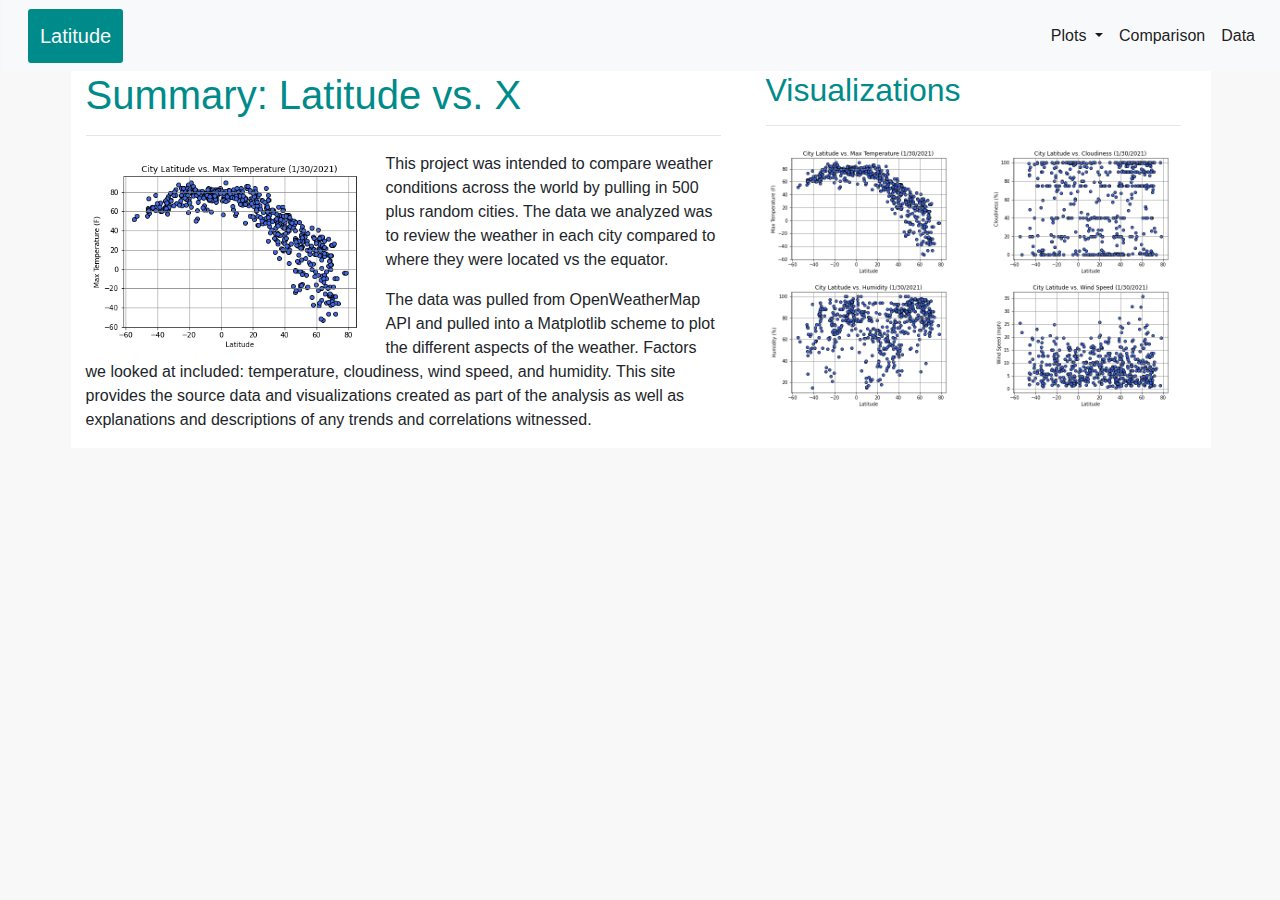
<file: index.html>
<!DOCTYPE html>
<html lang="en-us">

    <head>

        <meta charset="UTF-8">
        <title>Weather</title>
      
        <!-- Bring in our bootstrap stylesheet -->
        <link rel="stylesheet" href="https://stackpath.bootstrapcdn.com/bootstrap/4.3.1/css/bootstrap.min.css" integrity="sha384-ggOyR0iXCbMQv3Xipma34MD+dH/1fQ784/j6cY/iJTQUOhcWr7x9JvoRxT2MZw1T" crossorigin="anonymous">
      
        <link rel="stylesheet" href="style.css">
    </head>

    <body>

      <nav class="navbar navbar-expand-lg navbar-light bg-light">
        <ul class="nav nav-pills">
        <a class="navbar-brand" href="index.html">Latitude</a>
        <button class="navbar-toggler" type="button" data-toggle="collapse" data-target="#navbarSupportedContent" aria-controls="navbarSupportedContent" aria-expanded="false" aria-label="Toggle navigation">
          <span class="navbar-toggler-icon"></span>
        </button>
        </ul>
        <div class="collapse navbar-collapse" id="navbarSupportedContent">
          <ul class="navbar-nav ml-auto">
            
            <li class="nav-item dropdown active">
              <a class="nav-link dropdown-toggle" href="#" id="navbarDropdown" role="button" data-toggle="dropdown" aria-haspopup="true" aria-expanded="false">
                Plots
              </a>
              <div class="dropdown-menu" aria-labelledby="navbarDropdown">
                <a class="dropdown-item" href="max_temp.html">Max Temperature</a>
                <a class="dropdown-item" href="humidity.html">Humidity</a>
                <a class="dropdown-item" href="cloudiness.html">Cloudiness</a>
                <a class="dropdown-item" href="windspeed.html">Wind Speed</a>
                <div class="dropdown-divider"></div>
                <a class="dropdown-item" href="comparison.html">Comparison</a>
                <div class="dropdown-divider"></div>
                <a class="dropdown-item" href="data.html">Data</a>
              </div>
            </li>
            <li class="nav-item active">
              <a class="nav-link" href="comparison.html">Comparison <span class="sr-only">(current)</span></a>
            </li>
            <li class="nav-item active">
              <a class="nav-link" href="data.html">Data</a>
            </li>
          </ul>
        </div>
      </nav>

        <!-- Creates the Overall Grid -->
        <div class="container">
          <!-- First Row -->
          <div class="row">

              <!-- First of two columns -->
                  <div class="col-md-7">
                      <h1>Summary: Latitude vs. X</h1>
                      <hr>
                      <img width= "300" src="Resources/Visualizations/Lat_vs_temp.png" align="left"></a>
          
                      <p>This project was intended to compare weather conditions across the world by pulling in 500 plus random cities. The data we analyzed was to review the weather in each city compared to where they were located vs the equator.</p>
                      <p>The data was pulled from OpenWeatherMap API and pulled into a Matplotlib scheme to plot the different aspects of the weather. Factors we looked at included: temperature, cloudiness, wind speed, and humidity. This site provides the source data and visualizations created as part of the analysis as well as explanations and descriptions of any trends and correlations witnessed.</p>
                  </div>      
              
              <!-- Second of two columns -->
              <div class="col-md-5">

                  <!-- Creates the Grid inside the Grid -->
                  <div class="container">
                  <h2>Visualizations</h2>
                  <hr>
                      <!-- First Row Inside Grid -->
                      <div class="row">
                          <!-- First of two columns -->
                          <div class="col-sm-6">
                          <a href="max_temp.html"><img width= "200" src="Resources/Visualizations/Lat_vs_temp.png" alt="Max Temperature"></a>
                          <a href="humidity.html"><img width= "200" src="Resources/Visualizations/Lat_vs_humidity.png" alt="Humidity"></a>
                          </div>
                          <!-- Second of two columns -->
                          <div class="col-sm-6">
                          <a href="cloudiness.html"><img width= "200" src="Resources/Visualizations/Lat_vs_cloudiness.png" alt="Cloudiness"></a>
                          <a href="windspeed.html"><img width= "200" src="Resources/Visualizations/Lat_vs_windspeed.png" alt="Wind Speed"></a>
                          </div>
                      </div>
                  </div>
              </div>
          </div>
      </div>
        
    <script src="https://code.jquery.com/jquery-3.3.1.slim.min.js" integrity="sha384-q8i/X+965DzO0rT7abK41JStQIAqVgRVzpbzo5smXKp4YfRvH+8abtTE1Pi6jizo" crossorigin="anonymous"></script>
    <script src="https://cdnjs.cloudflare.com/ajax/libs/popper.js/1.14.7/umd/popper.min.js" integrity="sha384-UO2eT0CpHqdSJQ6hJty5KVphtPhzWj9WO1clHTMGa3JDZwrnQq4sF86dIHNDz0W1" crossorigin="anonymous"></script>
    <script src="https://stackpath.bootstrapcdn.com/bootstrap/4.3.1/js/bootstrap.min.js" integrity="sha384-JjSmVgyd0p3pXB1rRibZUAYoIIy6OrQ6VrjIEaFf/nJGzIxFDsf4x0xIM+B07jRM" crossorigin="anonymous"></script>
                
                
    </body>
</html>
</file>
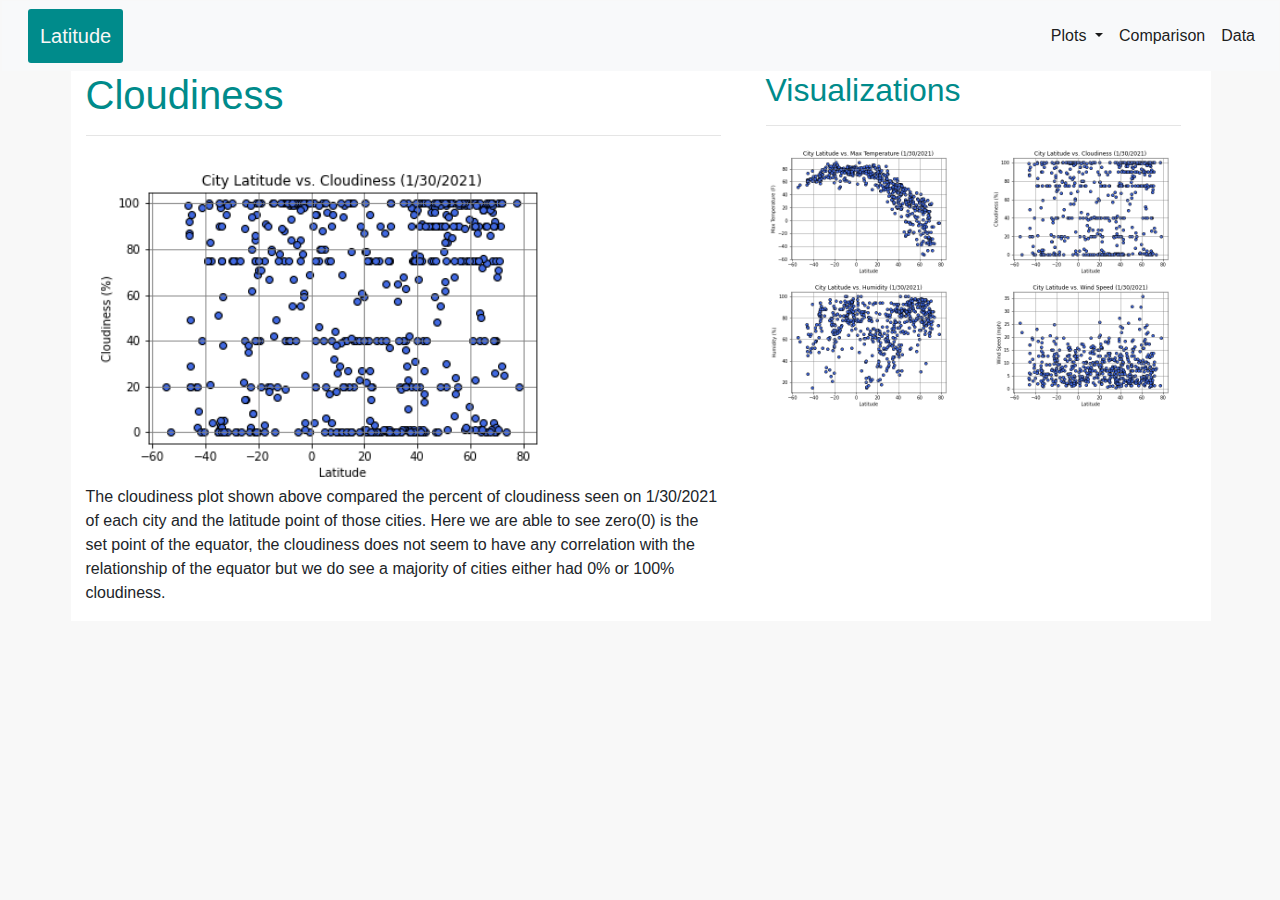
<file: cloudiness.html>
<!DOCTYPE html>
<html lang="en-us">

    <head>

        <meta charset="UTF-8">
        <title>Cloudiness</title>
      
        <!-- Bring in our bootstrap stylesheet -->
        <link rel="stylesheet" href="https://stackpath.bootstrapcdn.com/bootstrap/4.3.1/css/bootstrap.min.css" integrity="sha384-ggOyR0iXCbMQv3Xipma34MD+dH/1fQ784/j6cY/iJTQUOhcWr7x9JvoRxT2MZw1T" crossorigin="anonymous">
      
        <link rel="stylesheet" href="style.css">
    </head>


    <body>

        <nav class="navbar navbar-expand-lg navbar-light bg-light">
            <ul class="nav nav-pills">
            <a class="navbar-brand" href="index.html">Latitude</a>
            <button class="navbar-toggler" type="button" data-toggle="collapse" data-target="#navbarSupportedContent" aria-controls="navbarSupportedContent" aria-expanded="false" aria-label="Toggle navigation">
              <span class="navbar-toggler-icon"></span>
            </button>
            </ul>
            <div class="collapse navbar-collapse" id="navbarSupportedContent">
              <ul class="navbar-nav ml-auto">
                
                <li class="nav-item dropdown active">
                  <a class="nav-link dropdown-toggle" href="#" id="navbarDropdown" role="button" data-toggle="dropdown" aria-haspopup="true" aria-expanded="false">
                    Plots
                  </a>
                  <div class="dropdown-menu" aria-labelledby="navbarDropdown">
                    <a class="dropdown-item" href="max_temp.html">Max Temperature</a>
                    <a class="dropdown-item" href="humidity.html">Humidity</a>
                    <a class="dropdown-item" href="cloudiness.html">Cloudiness</a>
                    <a class="dropdown-item" href="windspeed.html">Wind Speed</a>
                    <div class="dropdown-divider"></div>
                    <a class="dropdown-item" href="comparison.html">Comparison</a>
                    <div class="dropdown-divider"></div>
                    <a class="dropdown-item" href="data.html">Data</a>
                  </div>
                </li>
                <li class="nav-item active">
                  <a class="nav-link" href="comparison.html">Comparison <span class="sr-only">(current)</span></a>
                </li>
                <li class="nav-item active">
                  <a class="nav-link" href="data.html">Data</a>
                </li>
              </ul>
            </div>
          </nav>


        <!-- Creates the Overall Grid -->
        <div class="container">
            <!-- First Row -->
            <div class="row">

                <!-- First of two columns -->
                    <div class="col-md-7">
                        <h1>Cloudiness</h1>
                        <hr>
                        <img width= "500" src="Resources/Visualizations/Lat_vs_cloudiness.png"></a>
            
                        <p>The cloudiness plot shown above compared the percent of cloudiness seen on 1/30/2021 of each city and the latitude point of those cities. Here we are able to see zero(0) is the set point of the equator, the cloudiness does not seem to have any correlation with the relationship of the equator but we do see a majority of cities either had 0% or 100% cloudiness.</p>
                    </div>    
                
                <!-- Second of two columns -->
                <div class="col-md-5">

                    <!-- Creates the Grid inside the Grid -->
                    <div class="container">
                    <h2>Visualizations</h2>
                    <hr>
                        <!-- First Row Inside Grid -->
                        <div class="row">
                            <!-- First of two columns -->
                            <div class="col-sm-6">
                            <a href="max_temp.html"><img width= "200" src="Resources/Visualizations/Lat_vs_temp.png" alt="Max Temperature"></a>
                            <a href="humidity.html"><img width= "200" src="Resources/Visualizations/Lat_vs_humidity.png" alt="Humidity"></a>
                            </div>
                            <!-- Second of two columns -->
                            <div class="col-sm-6">
                            <a href="cloudiness.html"><img width= "200" src="Resources/Visualizations/Lat_vs_cloudiness.png" alt="Cloudiness"></a>
                            <a href="windspeed.html"><img width= "200" src="Resources/Visualizations/Lat_vs_windspeed.png" alt="Wind Speed"></a>
                            </div>
                        </div>
                    </div>
                </div>
            </div>
        </div>
        
    <script src="https://code.jquery.com/jquery-3.3.1.slim.min.js" integrity="sha384-q8i/X+965DzO0rT7abK41JStQIAqVgRVzpbzo5smXKp4YfRvH+8abtTE1Pi6jizo" crossorigin="anonymous"></script>
    <script src="https://cdnjs.cloudflare.com/ajax/libs/popper.js/1.14.7/umd/popper.min.js" integrity="sha384-UO2eT0CpHqdSJQ6hJty5KVphtPhzWj9WO1clHTMGa3JDZwrnQq4sF86dIHNDz0W1" crossorigin="anonymous"></script>
    <script src="https://stackpath.bootstrapcdn.com/bootstrap/4.3.1/js/bootstrap.min.js" integrity="sha384-JjSmVgyd0p3pXB1rRibZUAYoIIy6OrQ6VrjIEaFf/nJGzIxFDsf4x0xIM+B07jRM" crossorigin="anonymous"></script>
        
        
    </body>
</html>
</file>
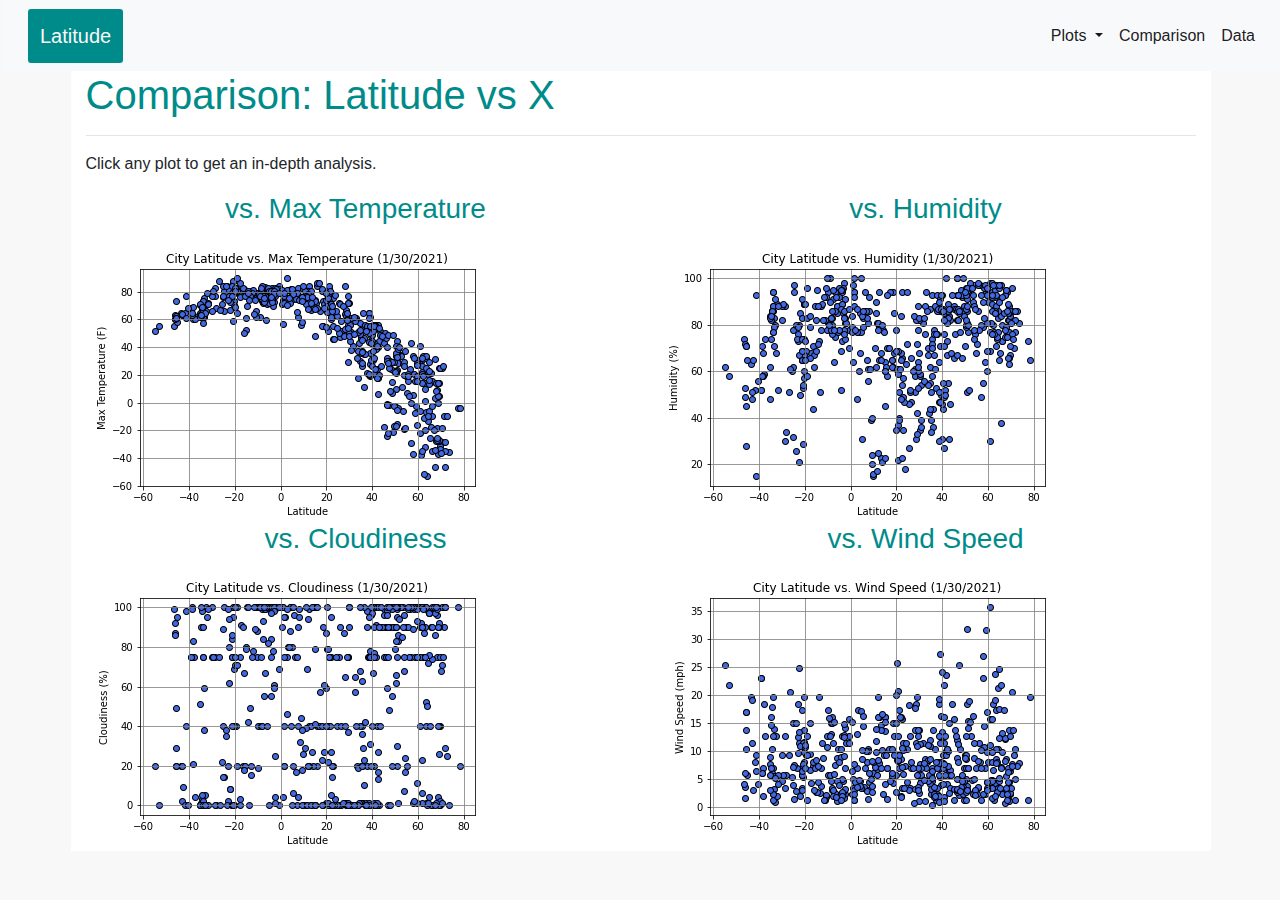
<file: comparison.html>
<!DOCTYPE html>
<html lang="en-us">

    <head>

        <meta charset="UTF-8">
        <title>Weather Comparison</title>
      
        <!-- Bring in our bootstrap stylesheet -->
        <link rel="stylesheet" href="https://stackpath.bootstrapcdn.com/bootstrap/4.3.1/css/bootstrap.min.css" integrity="sha384-ggOyR0iXCbMQv3Xipma34MD+dH/1fQ784/j6cY/iJTQUOhcWr7x9JvoRxT2MZw1T" crossorigin="anonymous">
      
        <link rel="stylesheet" href="style.css">
    </head>


      <body>

        <nav class="navbar navbar-expand-lg navbar-light bg-light">
          <ul class="nav nav-pills">
          <a class="navbar-brand" href="index.html">Latitude</a>
          <button class="navbar-toggler" type="button" data-toggle="collapse" data-target="#navbarSupportedContent" aria-controls="navbarSupportedContent" aria-expanded="false" aria-label="Toggle navigation">
            <span class="navbar-toggler-icon"></span>
          </button>
          </ul>
          <div class="collapse navbar-collapse" id="navbarSupportedContent">
            <ul class="navbar-nav ml-auto">
              
              <li class="nav-item dropdown active">
                <a class="nav-link dropdown-toggle" href="#" id="navbarDropdown" role="button" data-toggle="dropdown" aria-haspopup="true" aria-expanded="false">
                  Plots
                </a>
                <div class="dropdown-menu" aria-labelledby="navbarDropdown">
                  <a class="dropdown-item" href="max_temp.html">Max Temperature</a>
                  <a class="dropdown-item" href="humidity.html">Humidity</a>
                  <a class="dropdown-item" href="cloudiness.html">Cloudiness</a>
                  <a class="dropdown-item" href="windspeed.html">Wind Speed</a>
                  <div class="dropdown-divider"></div>
                  <a class="dropdown-item" href="comparison.html">Comparison</a>
                  <div class="dropdown-divider"></div>
                  <a class="dropdown-item" href="data.html">Data</a>
                </div>
              </li>
              <li class="nav-item active">
                <a class="nav-link" href="comparison.html">Comparison <span class="sr-only">(current)</span></a>
              </li>
              <li class="nav-item active">
                <a class="nav-link" href="data.html">Data</a>
              </li>
            </ul>
          </div>
        </nav>

      

         <!-- Creates the Overall Grid -->
        <div class="container">
            <!-- First Row -->
            <div class="row">
              <div class="col-12">
                <h1>Comparison: Latitude vs X</h1>
                <hr>
        
                <p>Click any plot to get an in-depth analysis.</p>
              </div>
            </div>
            <!-- Second Row -->
            <div class="row">
              <!-- First of two columns -->
              <div class="col-12 col-md-6">
                <h3>vs. Max Temperature</h3>
                <a href="max_temp.html"><img src="Resources/Visualizations/Lat_vs_temp.png" class="img-fluid" alt="Responsive image"></a>
              </div>
              <div class="col-12 col-md-6">
                <h3>vs. Humidity</h3>
                <a href="humidity.html"><img src="Resources/Visualizations/Lat_vs_humidity.png" class="img-fluid" alt="Responsive image"></a>
              </div>
              <div class="col-12 col-md-6">
                <h3>vs. Cloudiness</h3>
                <a href="cloudiness.html"><img src="Resources/Visualizations/Lat_vs_cloudiness.png" class="img-fluid" alt="Responsive image"></a>
              </div>
              <div class="col-12 col-md-6">
                <h3>vs. Wind Speed</h3>
                <a href="windspeed.html"><img src="Resources/Visualizations/Lat_vs_windspeed.png" class="img-fluid" alt="Responsive image"></a>
              </div>
            </div>
        </div>



    <script src="https://code.jquery.com/jquery-3.3.1.slim.min.js" integrity="sha384-q8i/X+965DzO0rT7abK41JStQIAqVgRVzpbzo5smXKp4YfRvH+8abtTE1Pi6jizo" crossorigin="anonymous"></script>
    <script src="https://cdnjs.cloudflare.com/ajax/libs/popper.js/1.14.7/umd/popper.min.js" integrity="sha384-UO2eT0CpHqdSJQ6hJty5KVphtPhzWj9WO1clHTMGa3JDZwrnQq4sF86dIHNDz0W1" crossorigin="anonymous"></script>
    <script src="https://stackpath.bootstrapcdn.com/bootstrap/4.3.1/js/bootstrap.min.js" integrity="sha384-JjSmVgyd0p3pXB1rRibZUAYoIIy6OrQ6VrjIEaFf/nJGzIxFDsf4x0xIM+B07jRM" crossorigin="anonymous"></script>


      </body>
</html>
</file>
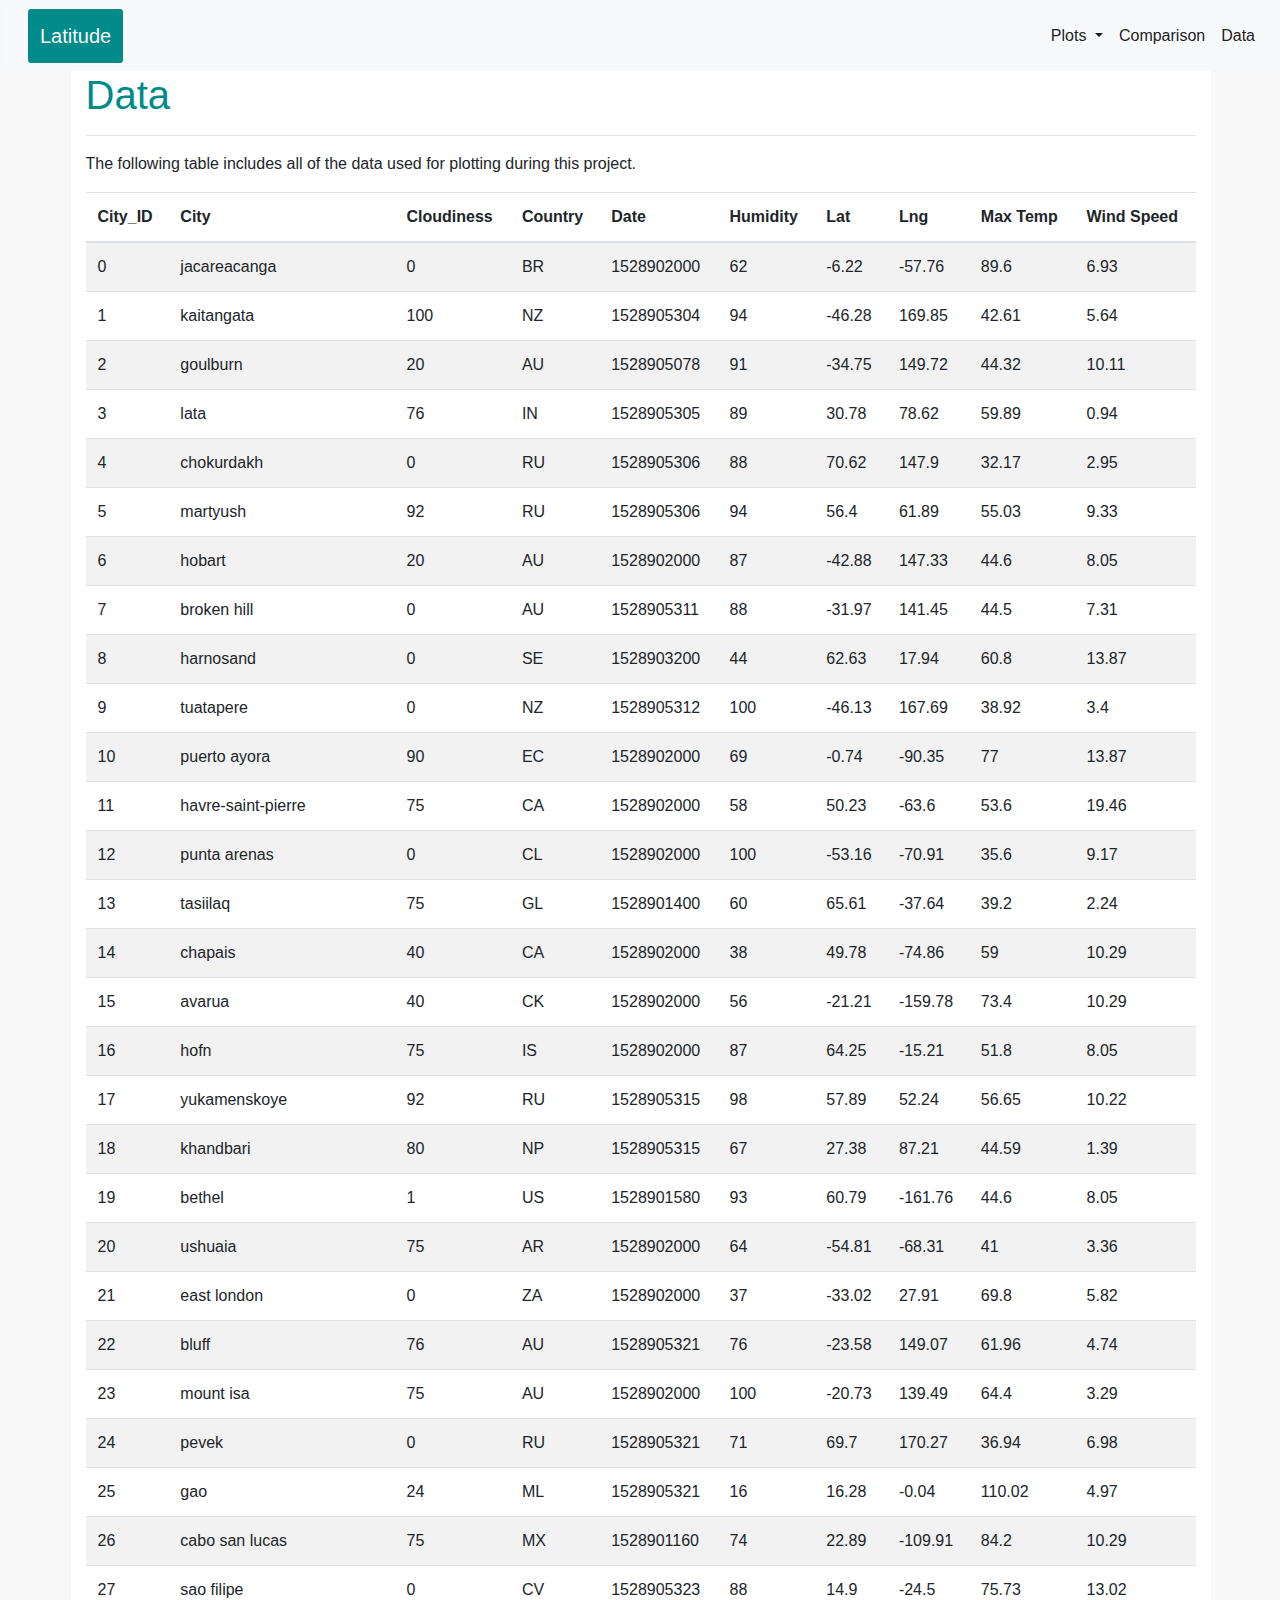
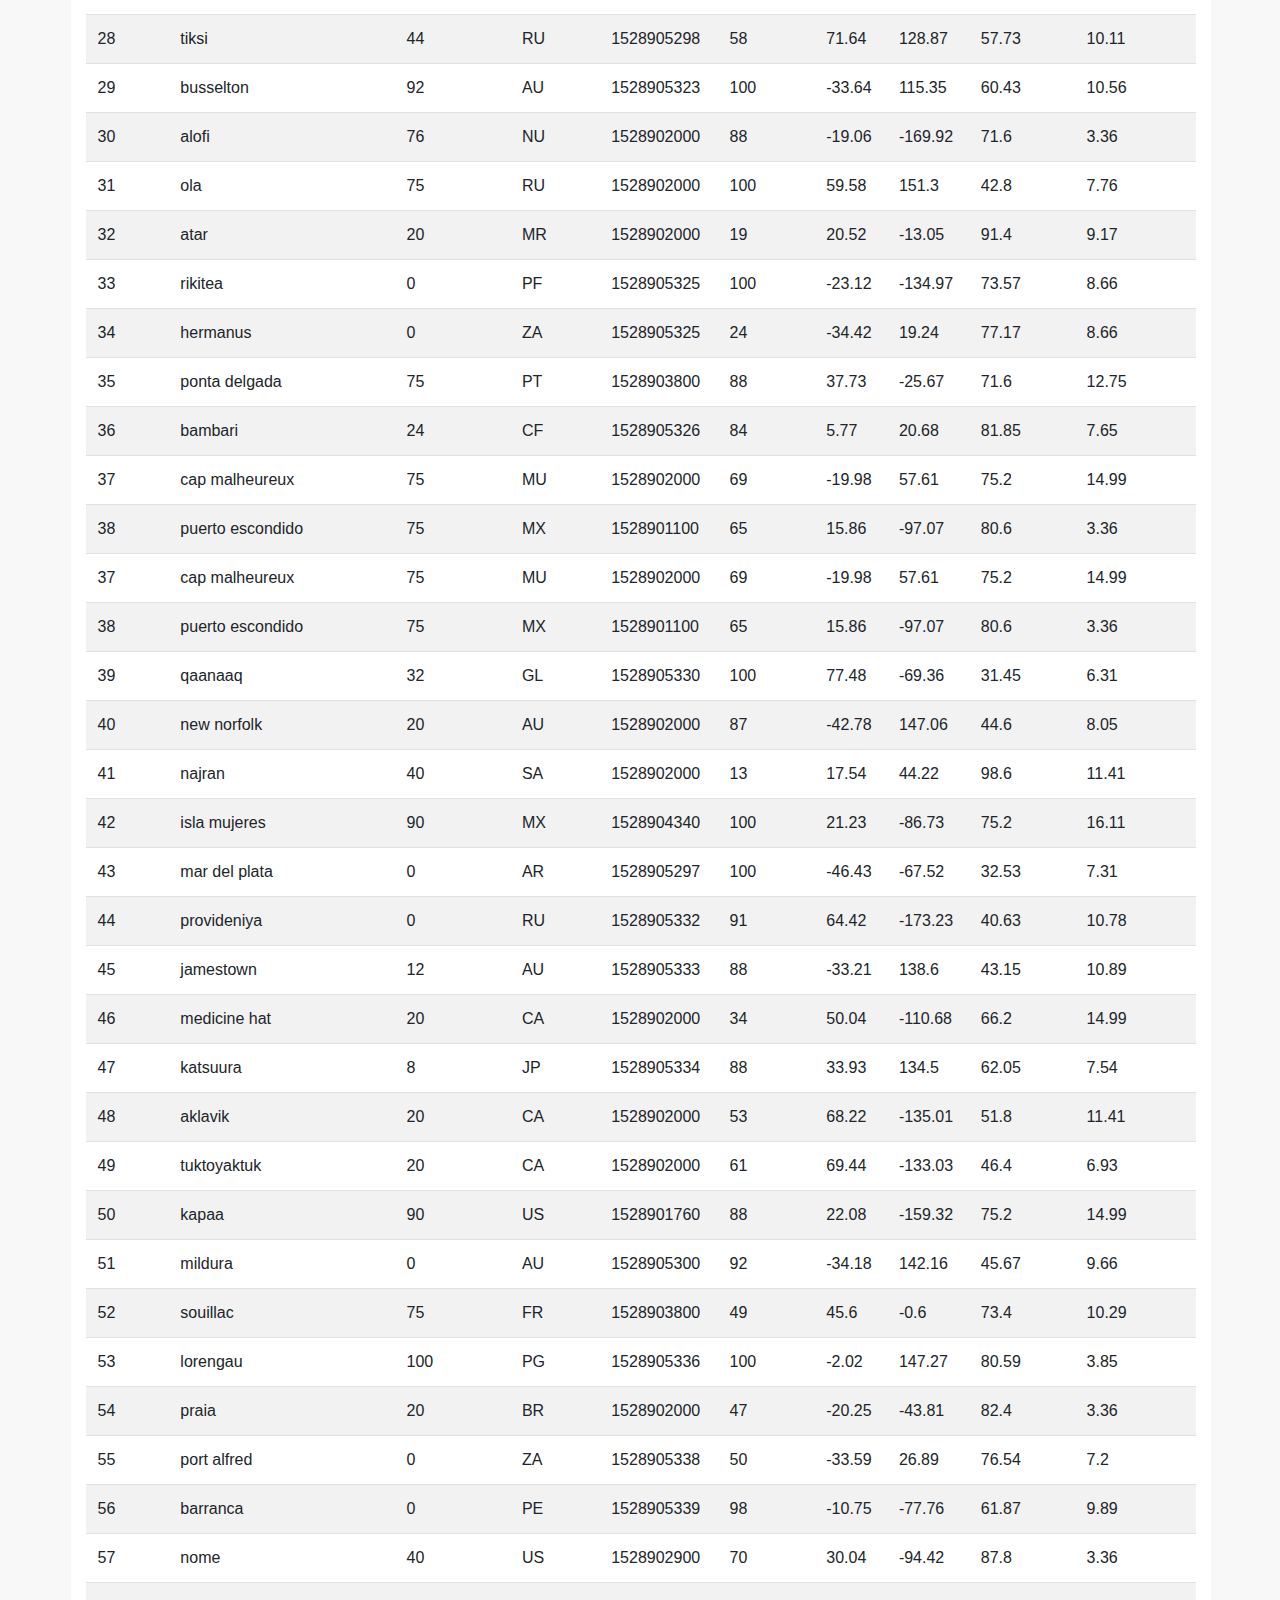
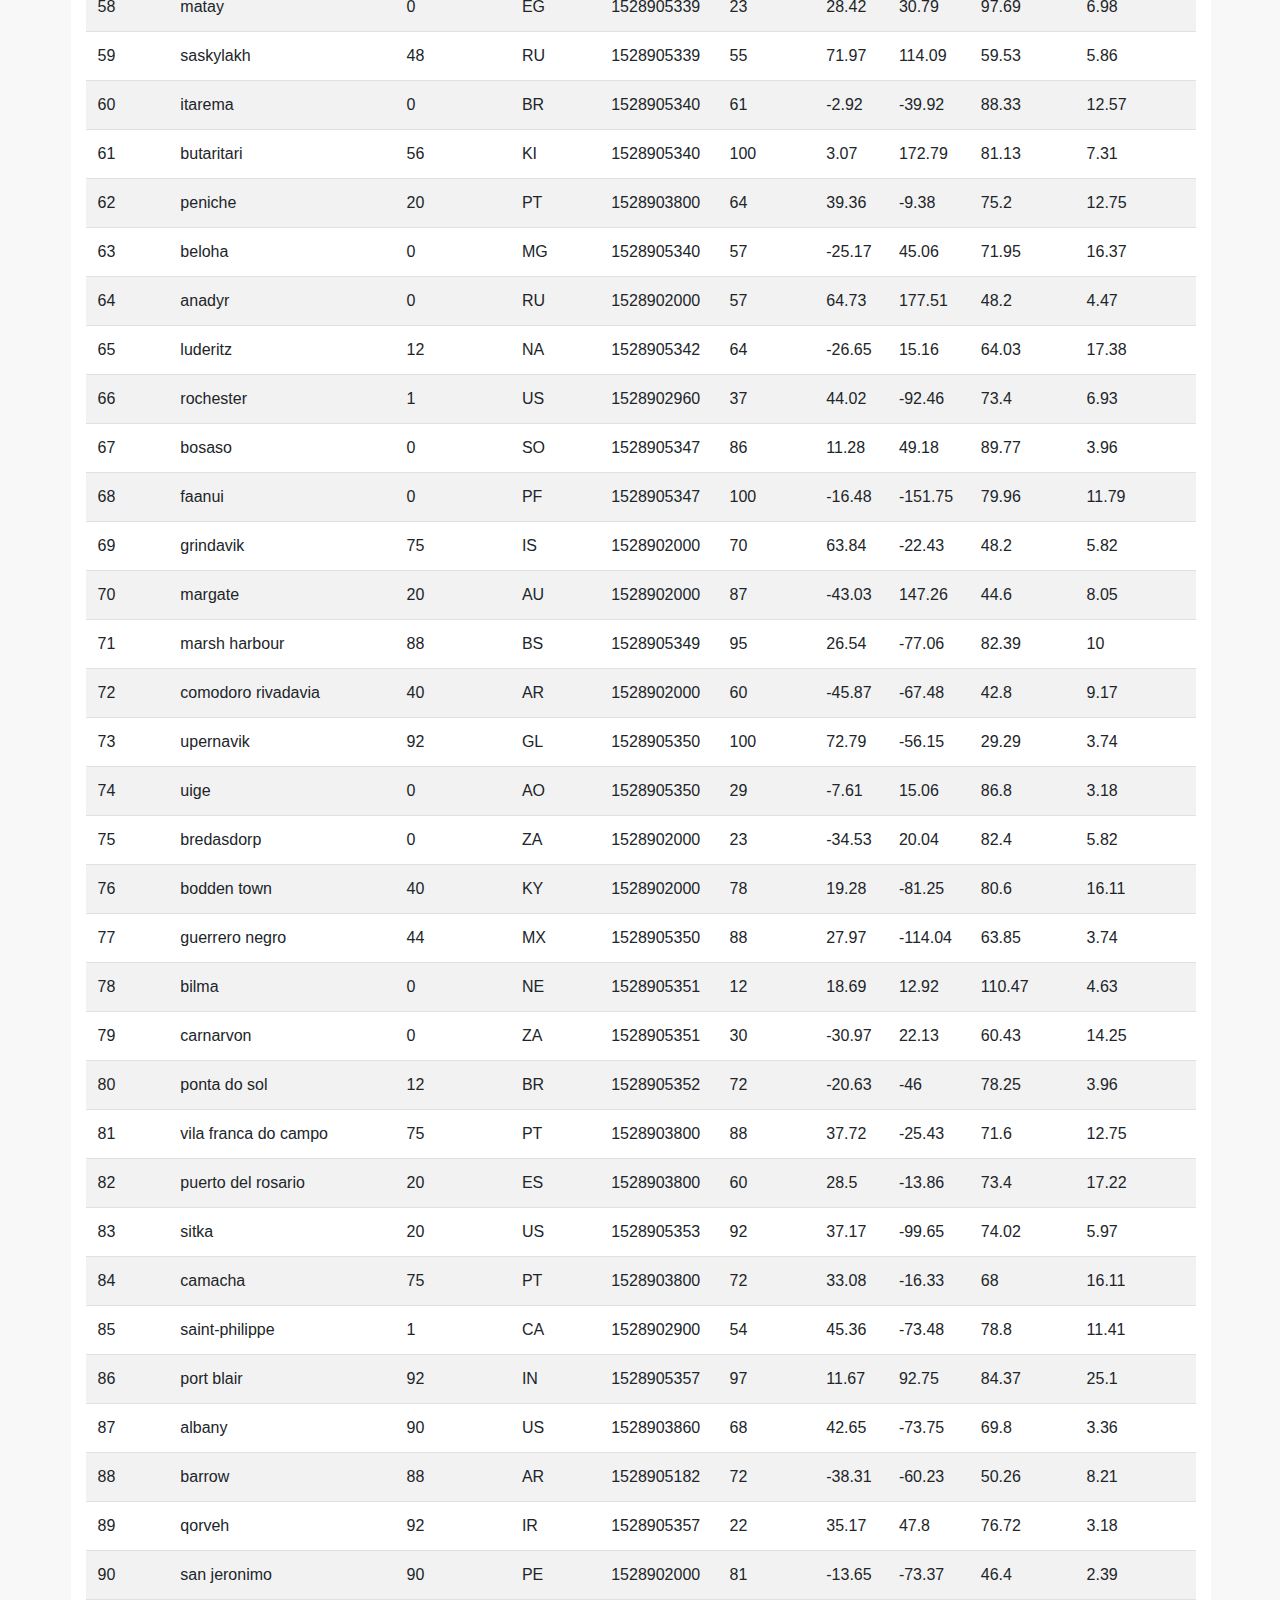
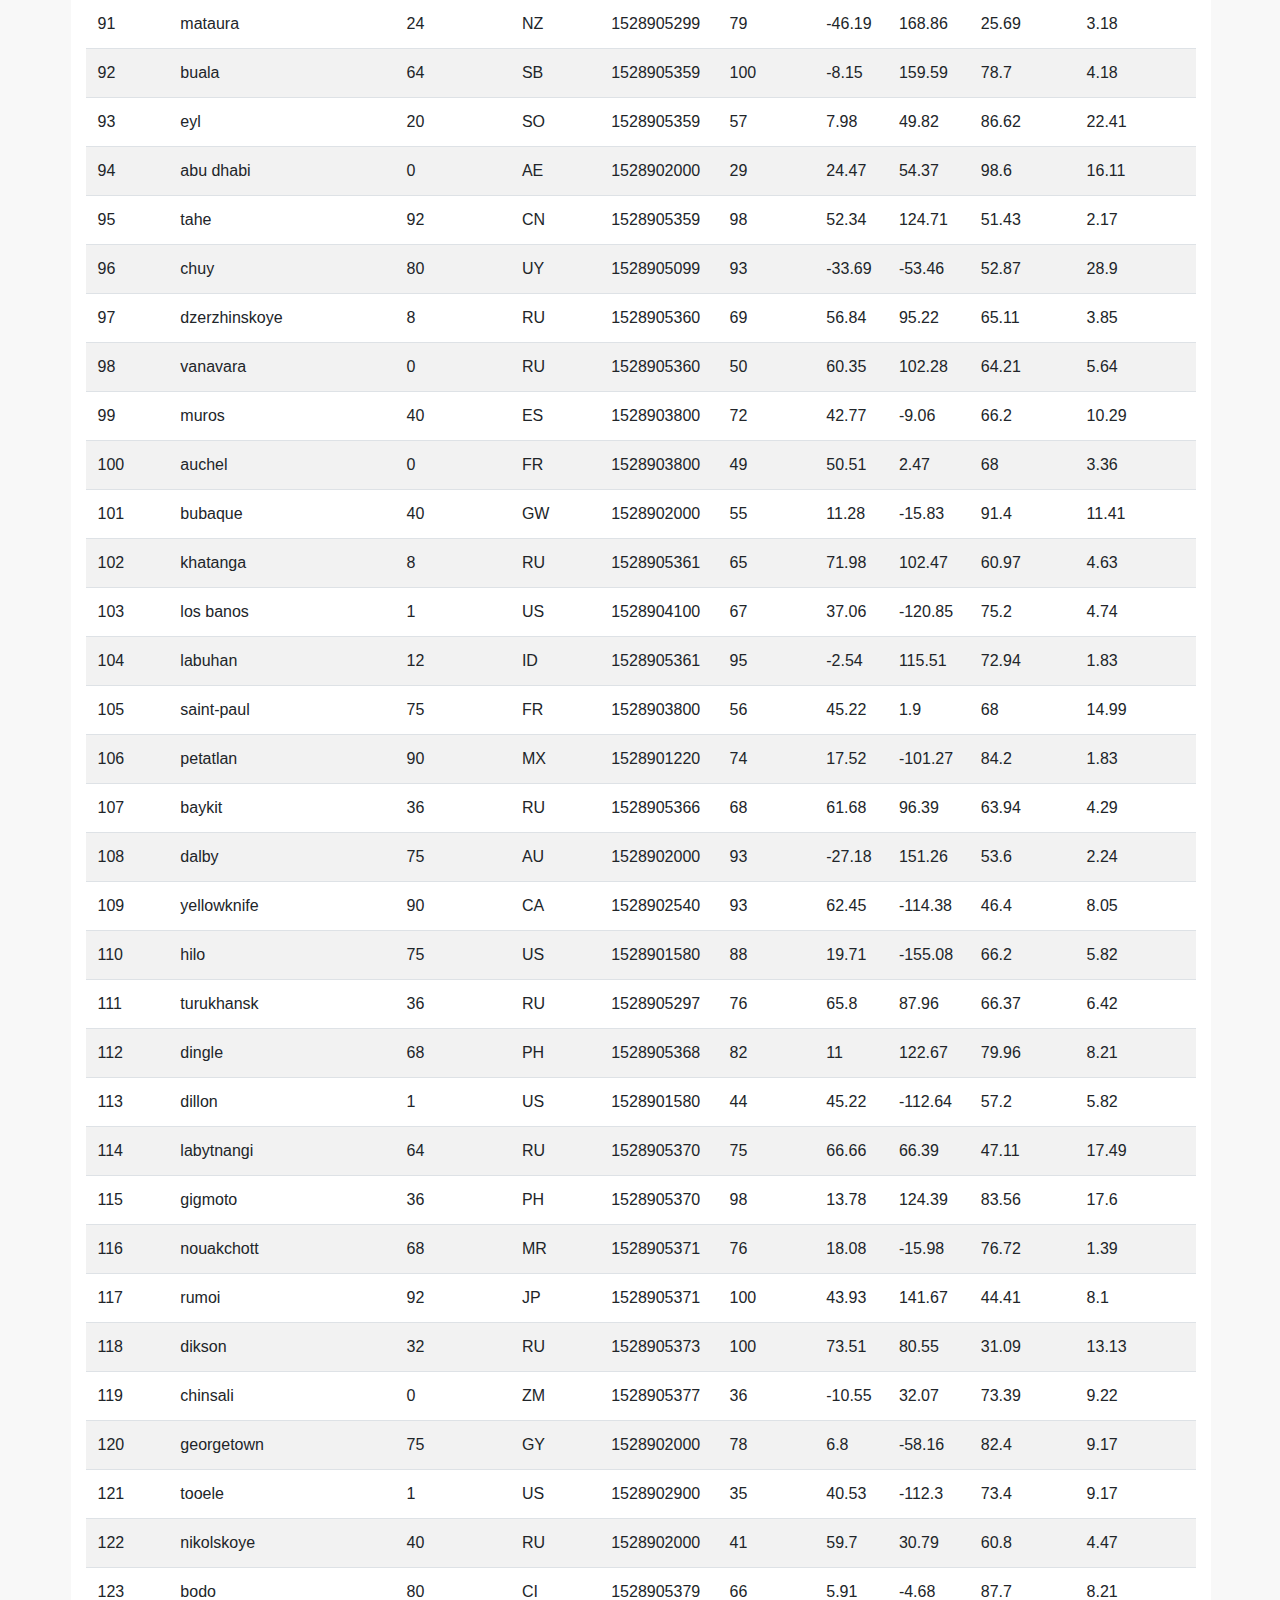
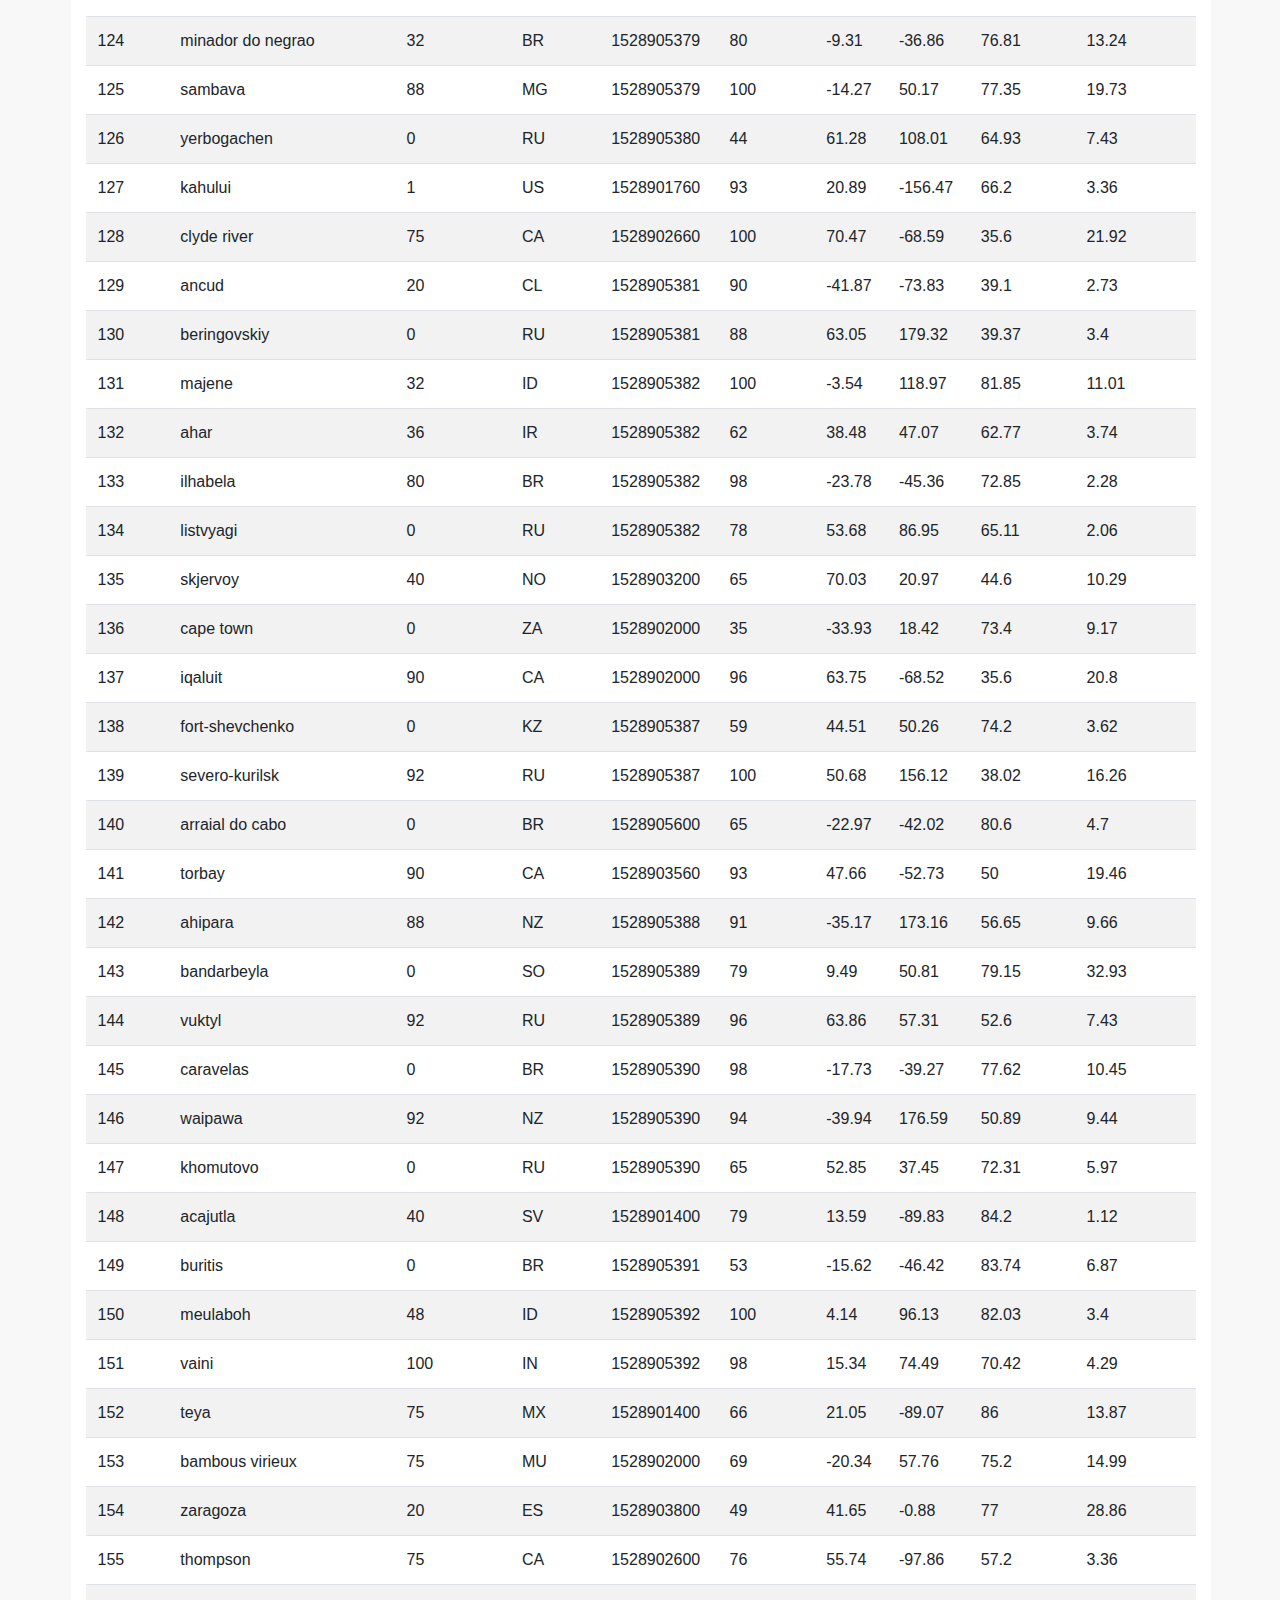
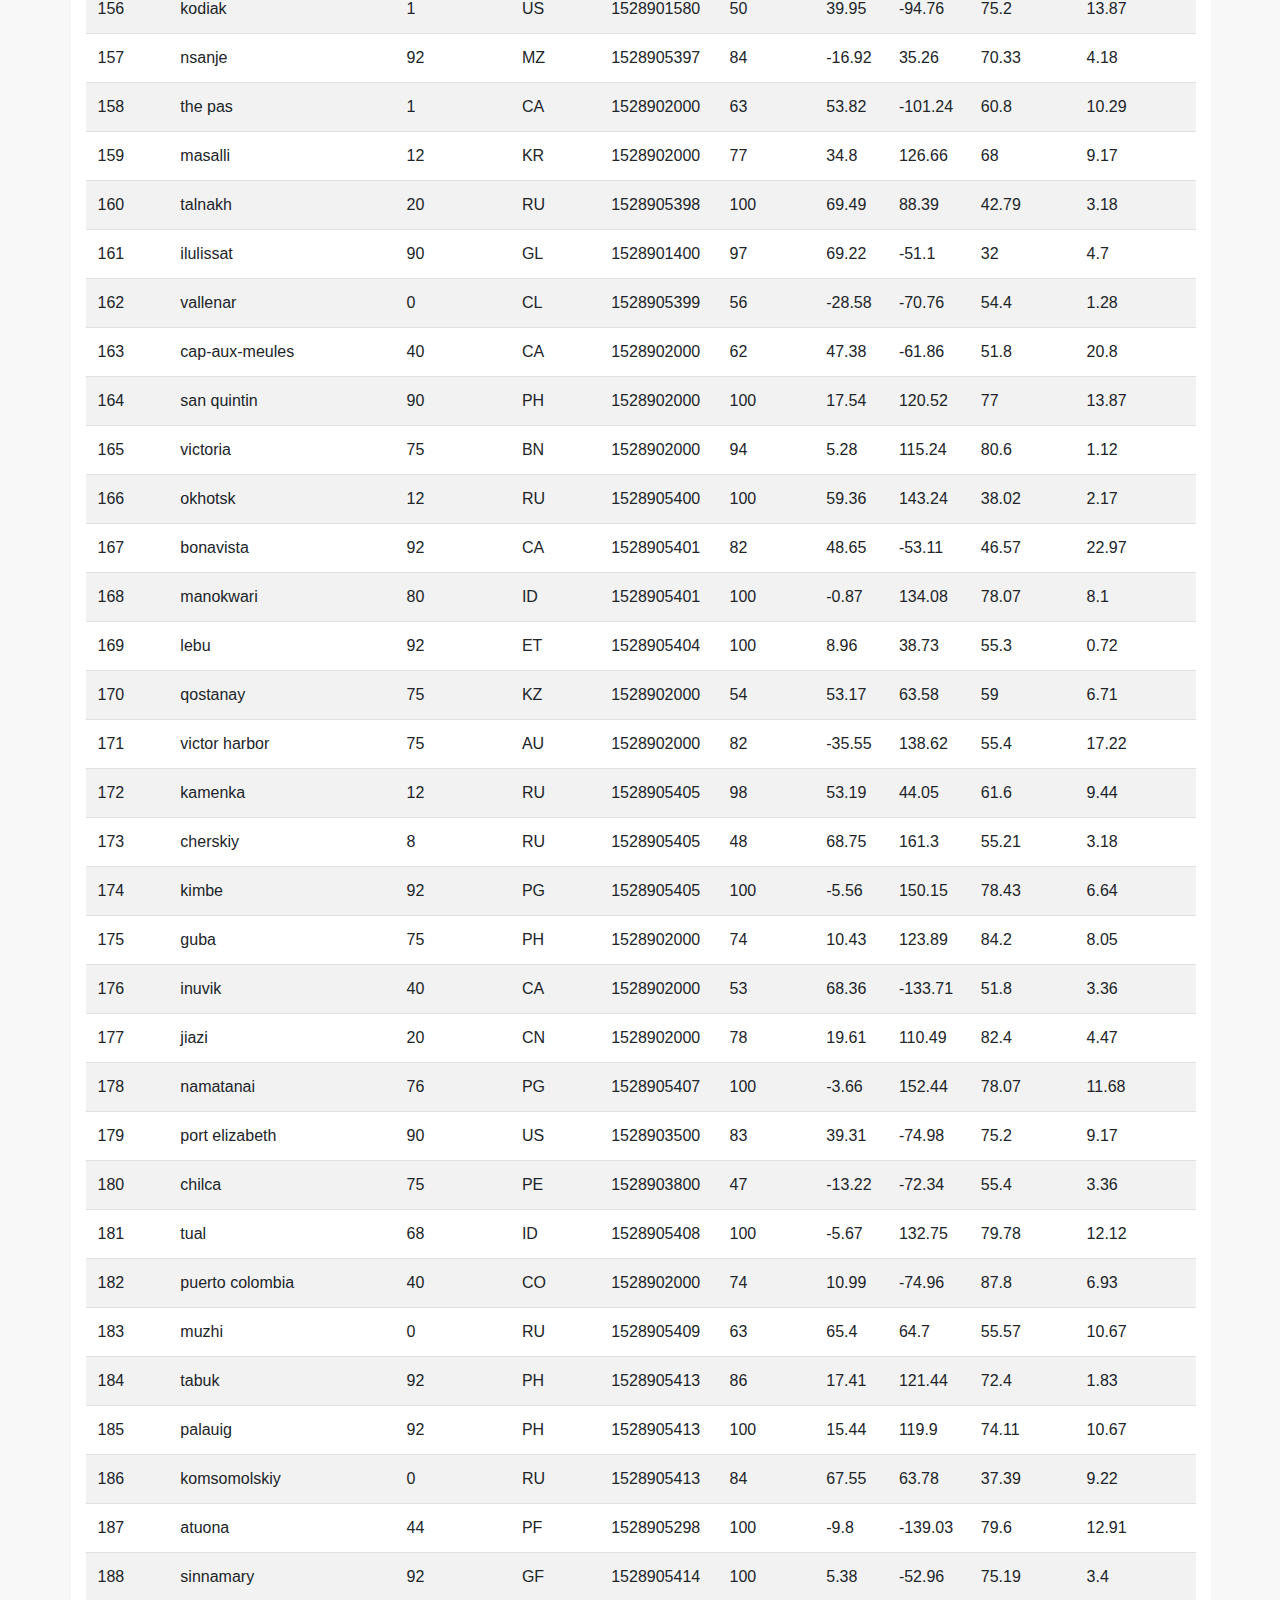
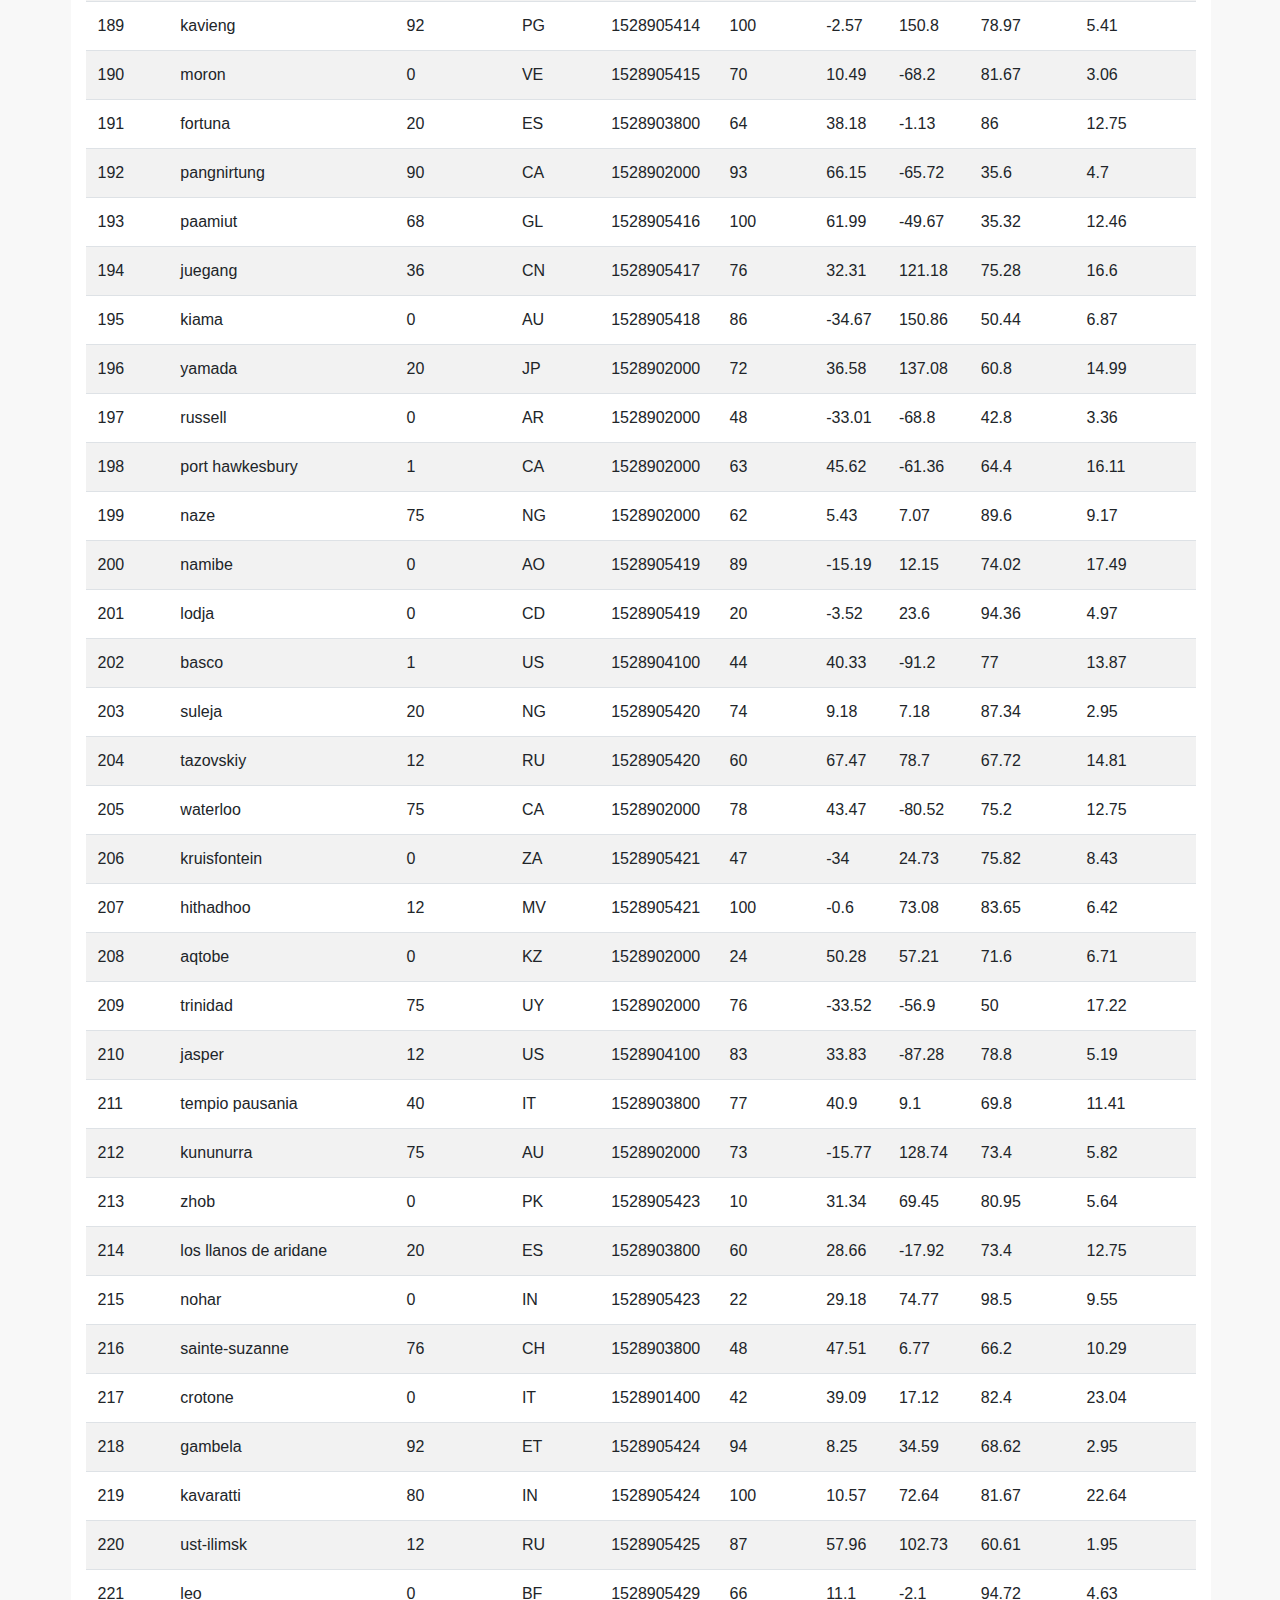
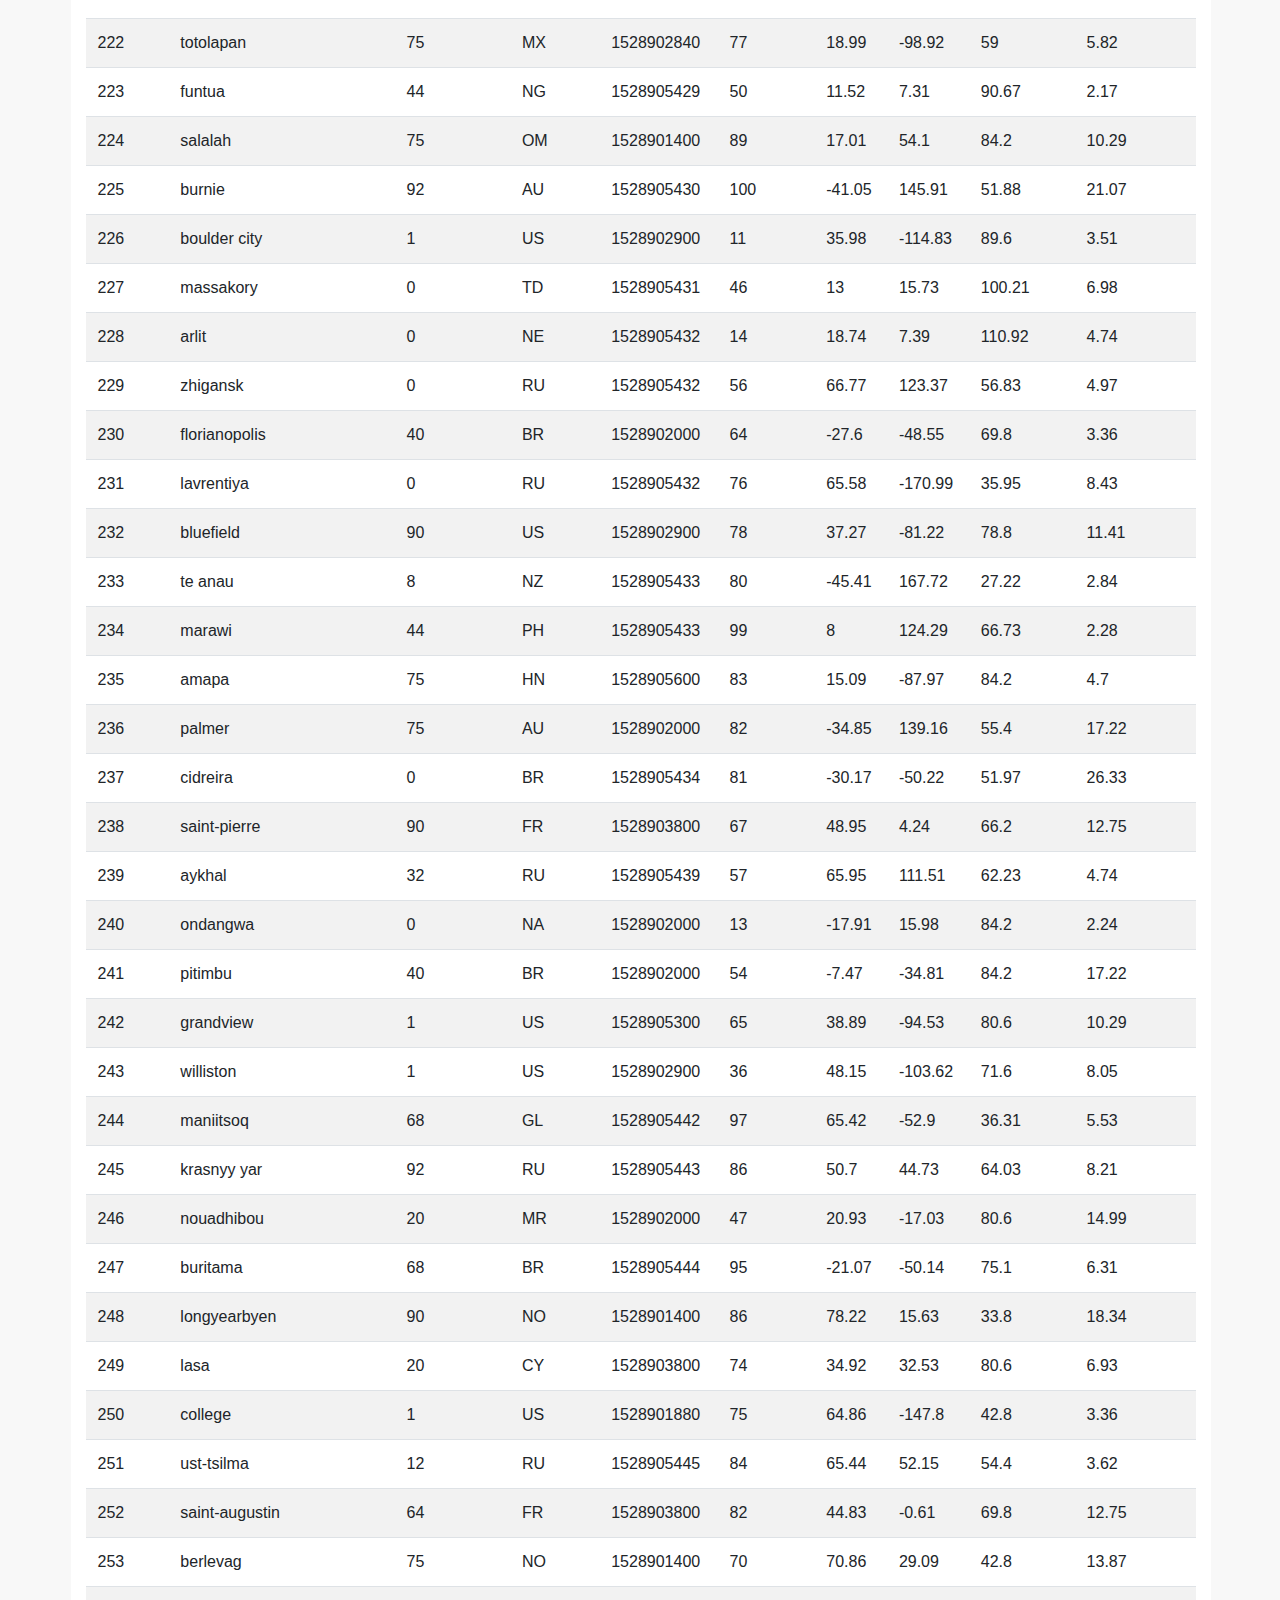
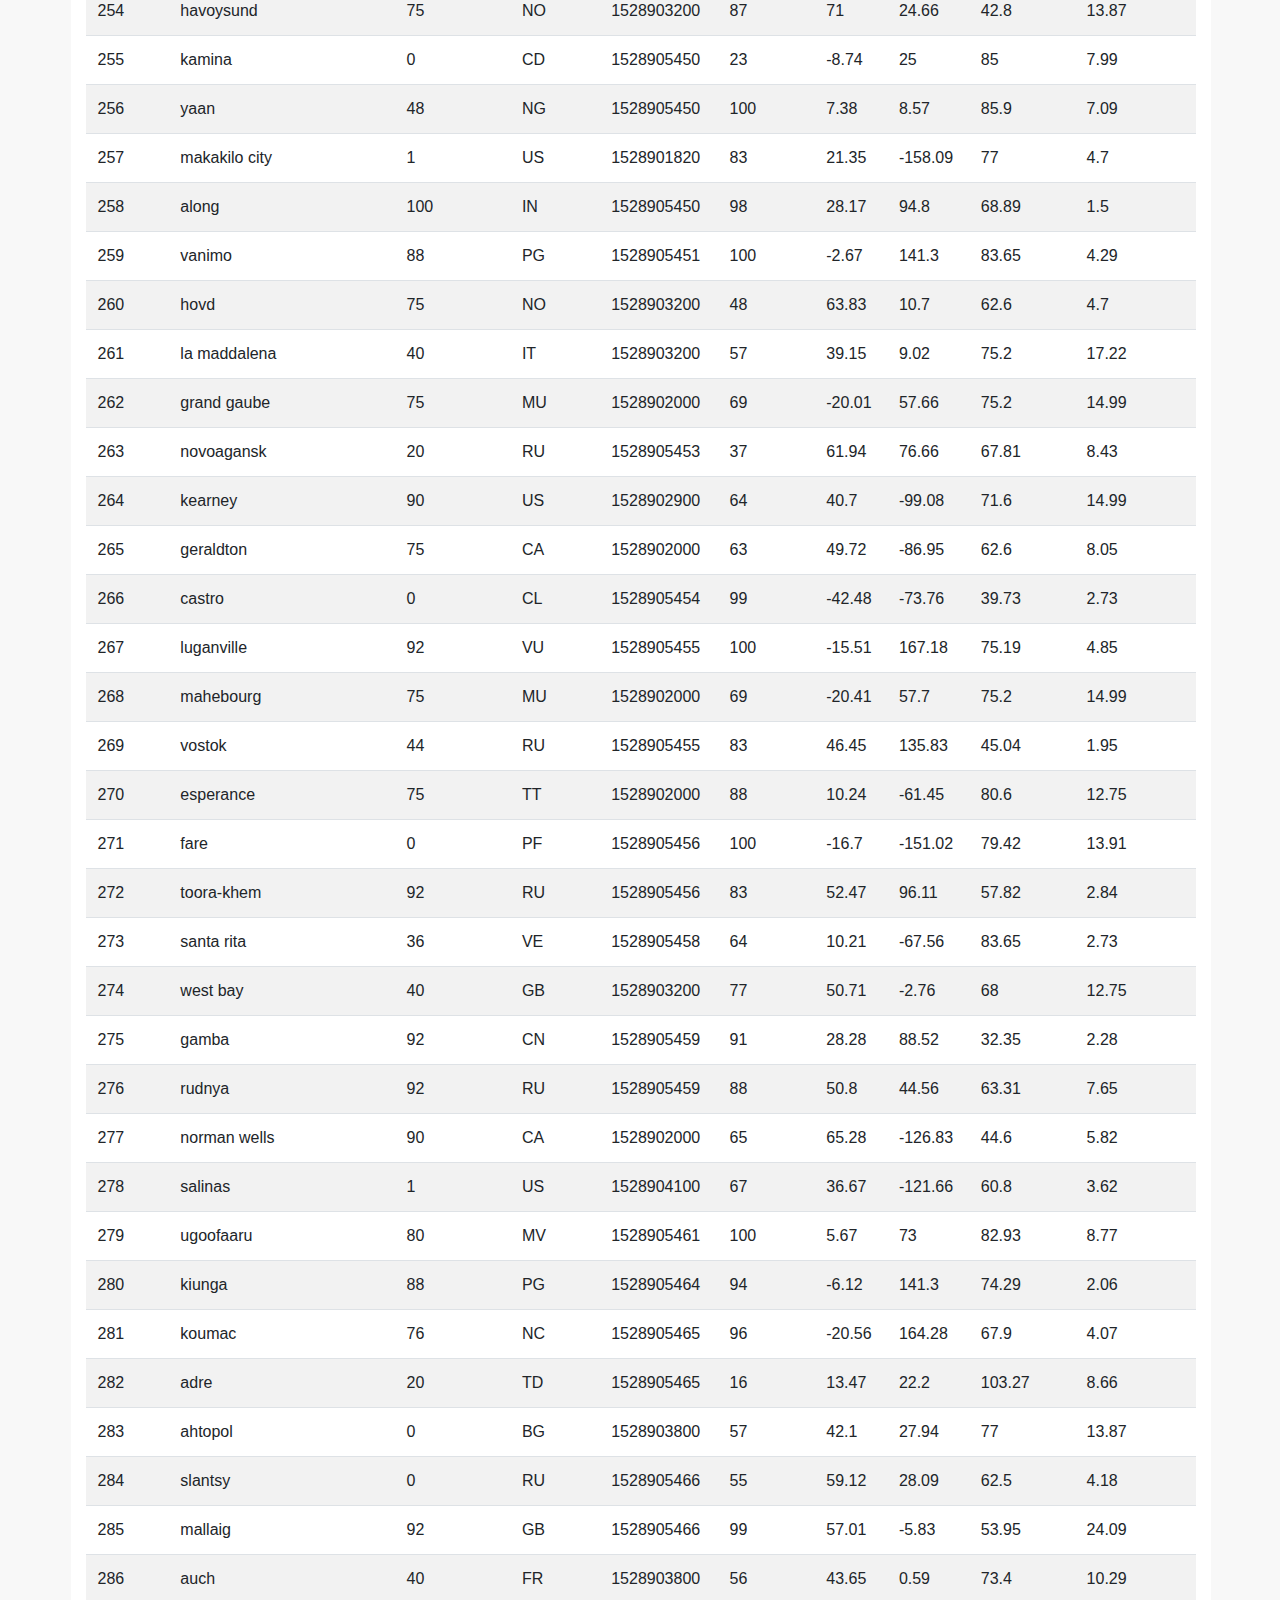
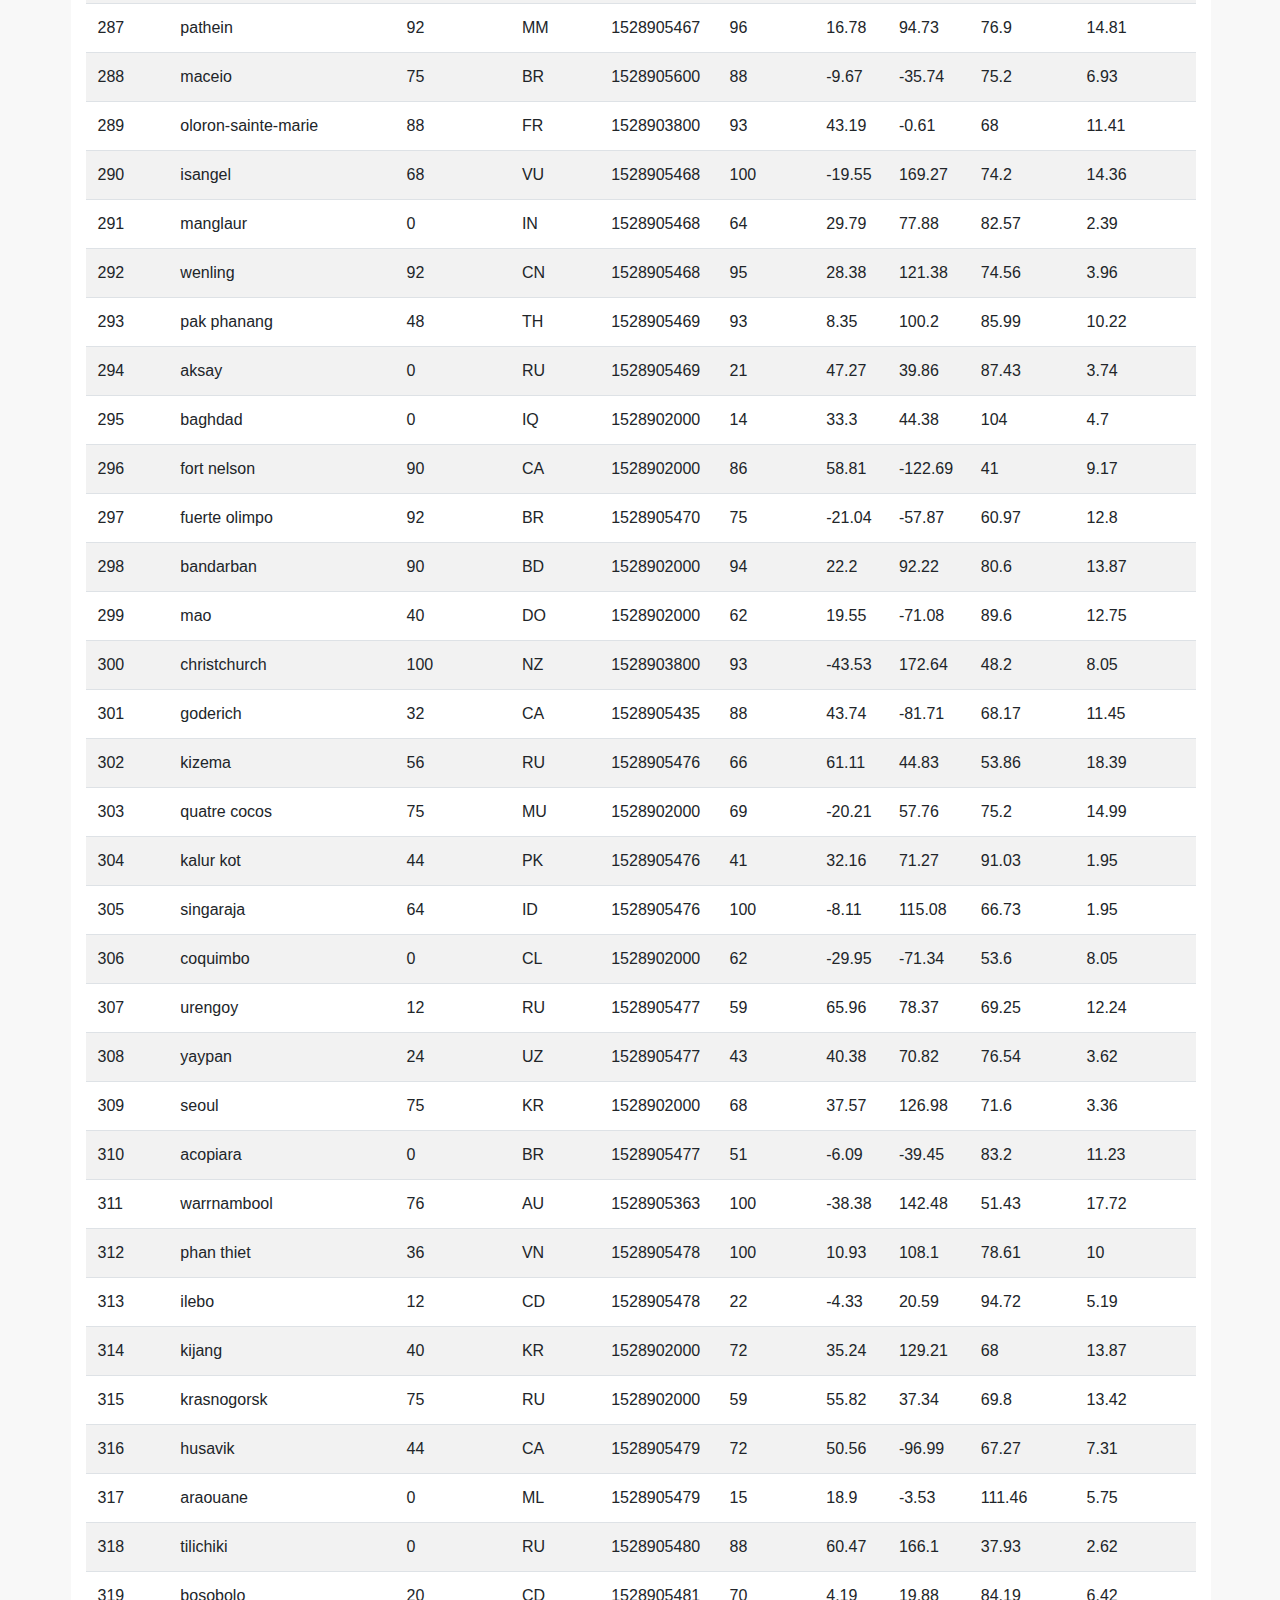
<file: data.html>
<!DOCTYPE html>
<html lang="en-us">

    <head>

        <meta charset="UTF-8">
        <title>Data Page</title>
      
        <!-- Bring in our bootstrap stylesheet -->
        <link rel="stylesheet" href="https://stackpath.bootstrapcdn.com/bootstrap/4.3.1/css/bootstrap.min.css" integrity="sha384-ggOyR0iXCbMQv3Xipma34MD+dH/1fQ784/j6cY/iJTQUOhcWr7x9JvoRxT2MZw1T" crossorigin="anonymous">
      
        <link rel="stylesheet" href="style.css">
      </head>


      <body>

        <nav class="navbar navbar-expand-lg navbar-light bg-light">
            <ul class="nav nav-pills">
            <a class="navbar-brand" href="index.html">Latitude</a>
            <button class="navbar-toggler" type="button" data-toggle="collapse" data-target="#navbarSupportedContent" aria-controls="navbarSupportedContent" aria-expanded="false" aria-label="Toggle navigation">
              <span class="navbar-toggler-icon"></span>
            </button>
            </ul>
            <div class="collapse navbar-collapse" id="navbarSupportedContent" class="pull-right">
              <ul class="navbar-nav ml-auto">
                
                <li class="nav-item dropdown active">
                  <a class="nav-link dropdown-toggle" href="#" id="navbarDropdown" role="button" data-toggle="dropdown" aria-haspopup="true" aria-expanded="false">
                    Plots
                  </a>
                  <div class="dropdown-menu" aria-labelledby="navbarDropdown">
                    <a class="dropdown-item" href="max_temp.html">Max Temperature</a>
                    <a class="dropdown-item" href="humidity.html">Humidity</a>
                    <a class="dropdown-item" href="cloudiness.html">Cloudiness</a>
                    <a class="dropdown-item" href="windspeed.html">Wind Speed</a>
                    <div class="dropdown-divider"></div>
                    <a class="dropdown-item" href="comparison.html">Comparison</a>
                    <div class="dropdown-divider"></div>
                    <a class="dropdown-item" href="data.html">Data</a>
                  </div>
                </li>
                <li class="nav-item active">
                  <a class="nav-link" href="comparison.html">Comparison <span class="sr-only">(current)</span></a>
                </li>
                <li class="nav-item active">
                  <a class="nav-link" href="data.html">Data</a>
                </li>
              </ul>
            </div>
          </nav>


        <div class="container">
        <h1>Data</h1>
        <hr>

        <p>The following table includes all of the data used for plotting during this project.</p>


            <div class="table-responsive-sm">
                <table class="table table-striped">
                    <thead>
                    <tr>
                        <th scope="col">City_ID</th>
                        <th scope="col">City</th>
                        <th scope="col">Cloudiness</th>
                        <th scope="col">Country</th>
                        <th scope="col">Date</th>
                        <th scope="col">Humidity</th>
                        <th scope="col">Lat</th>
                        <th scope="col">Lng</th>
                        <th scope="col">Max Temp</th>
                        <th scope="col">Wind Speed</th>
                    </tr>
                    </thead>
                    <tbody>
                    <tr>
                        <td>0</td><td>jacareacanga</td><td>0</td><td>BR</td><td>1528902000</td><td>62</td><td>-6.22</td><td>-57.76</td><td>89.6</td><td>6.93</td>
                    </tr>
                    <tr>
                        <td>1</td><td>kaitangata</td><td>100</td><td>NZ</td><td>1528905304</td><td>94</td><td>-46.28</td><td>169.85</td><td>42.61</td><td>5.64</td>
                    </tr>
                    <tr>
                        <td>2</td><td>goulburn</td><td>20</td><td>AU</td><td>1528905078</td><td>91</td><td>-34.75</td><td>149.72</td><td>44.32</td><td>10.11</td>
                    </tr>
                    <tr>
                        <td>3</td><td>lata</td><td>	76</td><td>	IN</td><td>	1528905305</td><td>	89</td><td>	30.78</td><td>	78.62</td><td>	59.89</td><td>	0.94</td>
                    </tr>  
                    <tr>
                        <td>4</td><td>	chokurdakh</td><td>	0</td><td>	RU</td><td>	1528905306</td><td>	88</td><td>	70.62</td><td>	147.9</td><td>	32.17</td><td>	2.95</td>
                    </tr>
                    <tr>    
                        <td>5</td><td>	martyush</td><td>	92</td><td>	RU</td><td>	1528905306</td><td>	94</td><td>	56.4</td><td>	61.89</td><td>	55.03</td><td>	9.33</td>
                    </tr>  
                    <tr> 
                        <td>6</td><td>	hobart</td><td>	20</td><td>	AU</td><td>	1528902000</td><td>	87</td><td>	-42.88</td><td>	147.33</td><td>	44.6</td><td>	8.05</td>
                    </tr>  
                    <tr>  
                        <td>7</td><td>	broken hill</td><td>	0</td><td>	AU</td><td>	1528905311</td><td>	88</td><td>	-31.97</td><td>	141.45</td><td>	44.5</td><td>	7.31</td>
                    </tr>  
                    <tr>  
                        <td>8</td><td>	harnosand</td><td>	0</td><td>	SE</td><td>	1528903200</td><td>	44</td><td>	62.63</td><td>	17.94</td><td>	60.8</td><td>	13.87</td>
                    </tr>  
                    <tr>  
                        <td>9</td><td>	tuatapere</td><td>	0</td><td>	NZ</td><td>	1528905312</td><td>	100</td><td>	-46.13</td><td>	167.69</td><td>	38.92</td><td>	3.4</td>
                    </tr>  
                    <tr>  
                        <td>10</td><td>	puerto ayora</td><td>	90</td><td>	EC</td><td>	1528902000</td><td>	69</td><td>	-0.74</td><td>	-90.35</td><td>	77</td><td>	13.87</td>
                    </tr>  
                    <tr>  
                        <td>11</td><td>	havre-saint-pierre</td><td>	75</td><td>	CA</td><td>	1528902000</td><td>	58</td><td>	50.23</td><td>	-63.6</td><td>	53.6</td><td>	19.46</td>
                    </tr>  
                    <tr>  
                        <td>12</td><td>	punta arenas</td><td>	0</td><td>	CL</td><td>	1528902000</td><td>	100</td><td>	-53.16</td><td>	-70.91</td><td>	35.6</td><td>	9.17</td>
                    </tr>  
                    <tr>  
                        <td>13</td><td>	tasiilaq</td><td>	75</td><td>	GL</td><td>	1528901400</td><td>	60</td><td>	65.61</td><td>	-37.64</td><td>	39.2</td><td>	2.24</td>
                    </tr>  
                    <tr>  
                        <td>14</td><td>	chapais</td><td>	40</td><td>	CA</td><td>	1528902000</td><td>	38</td><td>	49.78</td><td>	-74.86</td><td>	59</td><td>	10.29</td>
                    </tr>  
                    <tr>  
                        <td>15</td><td>	avarua</td><td>	40</td><td>	CK</td><td>	1528902000</td><td>	56</td><td>	-21.21</td><td>	-159.78</td><td>	73.4</td><td>	10.29</td>
                    </tr>
                    <tr>   
                        <td>16</td><td>	hofn</td><td>	75</td><td>	IS</td><td>	1528902000</td><td>	87</td><td>	64.25</td><td>	-15.21</td><td>	51.8</td><td>	8.05</td>
                    </tr>  
                    <tr>  
                        <td>17</td><td>	yukamenskoye</td><td>	92</td><td>	RU</td><td>	1528905315</td><td>	98</td><td>	57.89</td><td>	52.24</td><td>	56.65</td><td>	10.22</td>
                    </tr>  
                    <tr>  
                        <td>18</td><td>	khandbari</td><td>	80</td><td>	NP</td><td>	1528905315</td><td>	67</td><td>	27.38</td><td>	87.21</td><td>	44.59</td><td>	1.39</td>
                    </tr>  
                    <tr>  
                        <td>19</td><td>	bethel</td><td>	1</td><td>	US</td><td>	1528901580</td><td>	93</td><td>	60.79</td><td>	-161.76</td><td>	44.6</td><td>	8.05</td>
                    </tr>  
                    <tr>  
                        <td>20</td><td>	ushuaia</td><td>	75</td><td>	AR</td><td>	1528902000</td><td>	64</td><td>	-54.81</td><td>	-68.31</td><td>	41</td><td>	3.36</td>
                    </tr>  
                    <tr>  
                        <td>21</td><td>	east london</td><td>	0</td><td>	ZA</td><td>	1528902000</td><td>	37</td><td>	-33.02</td><td>	27.91</td><td>	69.8</td><td>	5.82</td>
                    </tr>  
                    <tr>  
                        <td>22</td><td>	bluff</td><td>76</td><td>AU</td><td>	1528905321</td><td>	76</td><td>	-23.58</td><td>	149.07</td><td>	61.96</td><td>	4.74</td>
                    </tr>  
                    <tr>  
                        <td>23</td><td>	mount isa</td><td>	75</td><td>	AU</td><td>	1528902000</td><td>	100</td><td>	-20.73</td><td>	139.49</td><td>	64.4</td><td>	3.29</td>
                    </tr>  
                    <tr>  
                        <td>24</td><td>	pevek</td><td>	0</td><td>	RU</td><td>	1528905321</td><td>	71</td><td>	69.7</td><td>	170.27</td><td>	36.94</td><td>	6.98</td>
                    </tr>  
                    <tr>  
                        <td>25</td><td>	gao</td><td>24</td><td>	ML</td><td>	1528905321</td><td>	16</td><td>	16.28</td><td>	-0.04</td><td>	110.02</td><td>	4.97</td>
                    </tr>  
                    <tr>  
                        <td>26</td><td>	cabo san lucas</td><td>	75</td><td>	MX</td><td>	1528901160</td><td>	74</td><td>	22.89</td><td>	-109.91</td><td>	84.2</td><td>	10.29</td>
                    </tr>        
                    <tr>
                        <td>27</td><td>	sao filipe</td><td>	0</td><td>	CV</td><td>	1528905323</td><td>	88</td><td>	14.9</td><td>	-24.5</td><td>	75.73</td><td>	13.02</td>
                    </tr>          
                    <tr>  
                        <td>28</td><td>	tiksi</td><td>	44</td><td>	RU</td><td>	1528905298</td><td>	58</td><td>	71.64</td><td>	128.87</td><td>	57.73</td><td>	10.11</td>
                    </tr>          
                        <tr>
                        <td>29</td><td>	busselton</td><td>	92</td><td>	AU</td><td>	1528905323</td><td>	100</td><td>	-33.64</td><td>	115.35</td><td>	60.43</td><td>	10.56</td>
                        </tr>        
                        <tr>
                        <td>30</td><td>	alofi</td><td>	76</td><td>	NU</td><td>	1528902000</td><td>	88</td><td>	-19.06</td><td>	-169.92</td><td>	71.6</td><td>	3.36</td>
                        </tr>        
                        <tr>
                        <td>31</td><td>	ola</td><td>	75</td><td>	RU</td><td>	1528902000</td><td>	100</td><td>	59.58</td><td>	151.3</td><td>	42.8</td><td>	7.76</td>
                        </tr>        
                        <tr>
                        <td>32</td><td>	atar</td><td>	20</td><td>	MR</td><td>	1528902000</td><td>	19</td><td>	20.52</td><td>	-13.05</td><td>	91.4</td><td>	9.17</td>
                        </tr>        
                        <tr>
                        <td>33</td><td>	rikitea</td><td>	0</td><td>	PF</td><td>	1528905325</td><td>	100</td><td>	-23.12</td><td>	-134.97</td><td>	73.57</td><td>	8.66</td>
                        </tr>        
                        <tr>
                        <td>34</td><td>	hermanus</td><td>	0</td><td>	ZA</td><td>	1528905325</td><td>	24</td><td>	-34.42</td><td>	19.24</td><td>	77.17</td><td>	8.66</td>
                        </tr>        
                        <tr>
                        <td>35</td><td>	ponta delgada</td><td>	75</td><td>	PT</td><td>	1528903800</td><td>	88</td><td>	37.73</td><td>	-25.67</td><td>	71.6</td><td>	12.75</td>
                        </tr>        
                        <tr>
                        <td>36</td><td>	bambari</td><td>	24</td><td>	CF</td><td>	1528905326</td><td>	84</td><td>	5.77</td><td>	20.68</td><td>	81.85</td><td>	7.65</td>
                        </tr>        
                        <tr>
                        <td>37</td><td>	cap malheureux</td><td>	75</td><td>	MU</td><td>	1528902000</td><td>	69</td><td>	-19.98</td><td>	57.61</td><td>	75.2</td><td>	14.99</td>
                        </tr>        
                        <tr>
                        <td>38</td><td>	puerto escondido</td><td>	75</td><td>	MX</td><td>	1528901100</td><td>	65</td><td>	15.86</td><td>	-97.07</td><td>	80.6</td><td>	3.36</td>
                        </tr> 
                        <tr>	<td>	37	</td><td>	cap malheureux	</td><td>	75	</td><td>	MU	</td><td>	1528902000	</td><td>	69	</td><td>	-19.98	</td><td>	57.61	</td><td>	75.2	</td><td>	14.99	</td>	</tr>
                        <tr>	<td>	38	</td><td>	puerto escondido	</td><td>	75	</td><td>	MX	</td><td>	1528901100	</td><td>	65	</td><td>	15.86	</td><td>	-97.07	</td><td>	80.6	</td><td>	3.36	</td>	</tr>
                        <tr>	<td>	39	</td><td>	qaanaaq	</td><td>	32	</td><td>	GL	</td><td>	1528905330	</td><td>	100	</td><td>	77.48	</td><td>	-69.36	</td><td>	31.45	</td><td>	6.31	</td>	</tr>
                        <tr>	<td>	40	</td><td>	new norfolk	</td><td>	20	</td><td>	AU	</td><td>	1528902000	</td><td>	87	</td><td>	-42.78	</td><td>	147.06	</td><td>	44.6	</td><td>	8.05	</td>	</tr>
                        <tr>	<td>	41	</td><td>	najran	</td><td>	40	</td><td>	SA	</td><td>	1528902000	</td><td>	13	</td><td>	17.54	</td><td>	44.22	</td><td>	98.6	</td><td>	11.41	</td>	</tr>
                        <tr>	<td>	42	</td><td>	isla mujeres	</td><td>	90	</td><td>	MX	</td><td>	1528904340	</td><td>	100	</td><td>	21.23	</td><td>	-86.73	</td><td>	75.2	</td><td>	16.11	</td>	</tr>
                        <tr>	<td>	43	</td><td>	mar del plata	</td><td>	0	</td><td>	AR	</td><td>	1528905297	</td><td>	100	</td><td>	-46.43	</td><td>	-67.52	</td><td>	32.53	</td><td>	7.31	</td>	</tr>
                        <tr>	<td>	44	</td><td>	provideniya	</td><td>	0	</td><td>	RU	</td><td>	1528905332	</td><td>	91	</td><td>	64.42	</td><td>	-173.23	</td><td>	40.63	</td><td>	10.78	</td>	</tr>
                        <tr>	<td>	45	</td><td>	jamestown	</td><td>	12	</td><td>	AU	</td><td>	1528905333	</td><td>	88	</td><td>	-33.21	</td><td>	138.6	</td><td>	43.15	</td><td>	10.89	</td>	</tr>
                        <tr>	<td>	46	</td><td>	medicine hat	</td><td>	20	</td><td>	CA	</td><td>	1528902000	</td><td>	34	</td><td>	50.04	</td><td>	-110.68	</td><td>	66.2	</td><td>	14.99	</td>	</tr>
                        <tr>	<td>	47	</td><td>	katsuura	</td><td>	8	</td><td>	JP	</td><td>	1528905334	</td><td>	88	</td><td>	33.93	</td><td>	134.5	</td><td>	62.05	</td><td>	7.54	</td>	</tr>
                        <tr>	<td>	48	</td><td>	aklavik	</td><td>	20	</td><td>	CA	</td><td>	1528902000	</td><td>	53	</td><td>	68.22	</td><td>	-135.01	</td><td>	51.8	</td><td>	11.41	</td>	</tr>
                        <tr>	<td>	49	</td><td>	tuktoyaktuk	</td><td>	20	</td><td>	CA	</td><td>	1528902000	</td><td>	61	</td><td>	69.44	</td><td>	-133.03	</td><td>	46.4	</td><td>	6.93	</td>	</tr>
                        <tr>	<td>	50	</td><td>	kapaa	</td><td>	90	</td><td>	US	</td><td>	1528901760	</td><td>	88	</td><td>	22.08	</td><td>	-159.32	</td><td>	75.2	</td><td>	14.99	</td>	</tr>
                        <tr>	<td>	51	</td><td>	mildura	</td><td>	0	</td><td>	AU	</td><td>	1528905300	</td><td>	92	</td><td>	-34.18	</td><td>	142.16	</td><td>	45.67	</td><td>	9.66	</td>	</tr>
                        <tr>	<td>	52	</td><td>	souillac	</td><td>	75	</td><td>	FR	</td><td>	1528903800	</td><td>	49	</td><td>	45.6	</td><td>	-0.6	</td><td>	73.4	</td><td>	10.29	</td>	</tr>
                        <tr>	<td>	53	</td><td>	lorengau	</td><td>	100	</td><td>	PG	</td><td>	1528905336	</td><td>	100	</td><td>	-2.02	</td><td>	147.27	</td><td>	80.59	</td><td>	3.85	</td>	</tr>
                        <tr>	<td>	54	</td><td>	praia	</td><td>	20	</td><td>	BR	</td><td>	1528902000	</td><td>	47	</td><td>	-20.25	</td><td>	-43.81	</td><td>	82.4	</td><td>	3.36	</td>	</tr>
                        <tr>	<td>	55	</td><td>	port alfred	</td><td>	0	</td><td>	ZA	</td><td>	1528905338	</td><td>	50	</td><td>	-33.59	</td><td>	26.89	</td><td>	76.54	</td><td>	7.2	</td>	</tr>
                        <tr>	<td>	56	</td><td>	barranca	</td><td>	0	</td><td>	PE	</td><td>	1528905339	</td><td>	98	</td><td>	-10.75	</td><td>	-77.76	</td><td>	61.87	</td><td>	9.89	</td>	</tr>
                        <tr>	<td>	57	</td><td>	nome	</td><td>	40	</td><td>	US	</td><td>	1528902900	</td><td>	70	</td><td>	30.04	</td><td>	-94.42	</td><td>	87.8	</td><td>	3.36	</td>	</tr>
                        <tr>	<td>	58	</td><td>	matay	</td><td>	0	</td><td>	EG	</td><td>	1528905339	</td><td>	23	</td><td>	28.42	</td><td>	30.79	</td><td>	97.69	</td><td>	6.98	</td>	</tr>
                        <tr>	<td>	59	</td><td>	saskylakh	</td><td>	48	</td><td>	RU	</td><td>	1528905339	</td><td>	55	</td><td>	71.97	</td><td>	114.09	</td><td>	59.53	</td><td>	5.86	</td>	</tr>
                        <tr>	<td>	60	</td><td>	itarema	</td><td>	0	</td><td>	BR	</td><td>	1528905340	</td><td>	61	</td><td>	-2.92	</td><td>	-39.92	</td><td>	88.33	</td><td>	12.57	</td>	</tr>
                        <tr>	<td>	61	</td><td>	butaritari	</td><td>	56	</td><td>	KI	</td><td>	1528905340	</td><td>	100	</td><td>	3.07	</td><td>	172.79	</td><td>	81.13	</td><td>	7.31	</td>	</tr>
                        <tr>	<td>	62	</td><td>	peniche	</td><td>	20	</td><td>	PT	</td><td>	1528903800	</td><td>	64	</td><td>	39.36	</td><td>	-9.38	</td><td>	75.2	</td><td>	12.75	</td>	</tr>
                        <tr>	<td>	63	</td><td>	beloha	</td><td>	0	</td><td>	MG	</td><td>	1528905340	</td><td>	57	</td><td>	-25.17	</td><td>	45.06	</td><td>	71.95	</td><td>	16.37	</td>	</tr>
                        <tr>	<td>	64	</td><td>	anadyr	</td><td>	0	</td><td>	RU	</td><td>	1528902000	</td><td>	57	</td><td>	64.73	</td><td>	177.51	</td><td>	48.2	</td><td>	4.47	</td>	</tr>
                        <tr>	<td>	65	</td><td>	luderitz	</td><td>	12	</td><td>	NA	</td><td>	1528905342	</td><td>	64	</td><td>	-26.65	</td><td>	15.16	</td><td>	64.03	</td><td>	17.38	</td>	</tr>
                        <tr>	<td>	66	</td><td>	rochester	</td><td>	1	</td><td>	US	</td><td>	1528902960	</td><td>	37	</td><td>	44.02	</td><td>	-92.46	</td><td>	73.4	</td><td>	6.93	</td>	</tr>
                        <tr>	<td>	67	</td><td>	bosaso	</td><td>	0	</td><td>	SO	</td><td>	1528905347	</td><td>	86	</td><td>	11.28	</td><td>	49.18	</td><td>	89.77	</td><td>	3.96	</td>	</tr>
                        <tr>	<td>	68	</td><td>	faanui	</td><td>	0	</td><td>	PF	</td><td>	1528905347	</td><td>	100	</td><td>	-16.48	</td><td>	-151.75	</td><td>	79.96	</td><td>	11.79	</td>	</tr>
                        <tr>	<td>	69	</td><td>	grindavik	</td><td>	75	</td><td>	IS	</td><td>	1528902000	</td><td>	70	</td><td>	63.84	</td><td>	-22.43	</td><td>	48.2	</td><td>	5.82	</td>	</tr>
                        <tr>	<td>	70	</td><td>	margate	</td><td>	20	</td><td>	AU	</td><td>	1528902000	</td><td>	87	</td><td>	-43.03	</td><td>	147.26	</td><td>	44.6	</td><td>	8.05	</td>	</tr>
                        <tr>	<td>	71	</td><td>	marsh harbour	</td><td>	88	</td><td>	BS	</td><td>	1528905349	</td><td>	95	</td><td>	26.54	</td><td>	-77.06	</td><td>	82.39	</td><td>	10	</td>	</tr>
                        <tr>	<td>	72	</td><td>	comodoro rivadavia	</td><td>	40	</td><td>	AR	</td><td>	1528902000	</td><td>	60	</td><td>	-45.87	</td><td>	-67.48	</td><td>	42.8	</td><td>	9.17	</td>	</tr>
                        <tr>	<td>	73	</td><td>	upernavik	</td><td>	92	</td><td>	GL	</td><td>	1528905350	</td><td>	100	</td><td>	72.79	</td><td>	-56.15	</td><td>	29.29	</td><td>	3.74	</td>	</tr>
                        <tr>	<td>	74	</td><td>	uige	</td><td>	0	</td><td>	AO	</td><td>	1528905350	</td><td>	29	</td><td>	-7.61	</td><td>	15.06	</td><td>	86.8	</td><td>	3.18	</td>	</tr>
                        <tr>	<td>	75	</td><td>	bredasdorp	</td><td>	0	</td><td>	ZA	</td><td>	1528902000	</td><td>	23	</td><td>	-34.53	</td><td>	20.04	</td><td>	82.4	</td><td>	5.82	</td>	</tr>
                        <tr>	<td>	76	</td><td>	bodden town	</td><td>	40	</td><td>	KY	</td><td>	1528902000	</td><td>	78	</td><td>	19.28	</td><td>	-81.25	</td><td>	80.6	</td><td>	16.11	</td>	</tr>
                        <tr>	<td>	77	</td><td>	guerrero negro	</td><td>	44	</td><td>	MX	</td><td>	1528905350	</td><td>	88	</td><td>	27.97	</td><td>	-114.04	</td><td>	63.85	</td><td>	3.74	</td>	</tr>
                        <tr>	<td>	78	</td><td>	bilma	</td><td>	0	</td><td>	NE	</td><td>	1528905351	</td><td>	12	</td><td>	18.69	</td><td>	12.92	</td><td>	110.47	</td><td>	4.63	</td>	</tr>
                        <tr>	<td>	79	</td><td>	carnarvon	</td><td>	0	</td><td>	ZA	</td><td>	1528905351	</td><td>	30	</td><td>	-30.97	</td><td>	22.13	</td><td>	60.43	</td><td>	14.25	</td>	</tr>
                        <tr>	<td>	80	</td><td>	ponta do sol	</td><td>	12	</td><td>	BR	</td><td>	1528905352	</td><td>	72	</td><td>	-20.63	</td><td>	-46	</td><td>	78.25	</td><td>	3.96	</td>	</tr>
                        <tr>	<td>	81	</td><td>	vila franca do campo	</td><td>	75	</td><td>	PT	</td><td>	1528903800	</td><td>	88	</td><td>	37.72	</td><td>	-25.43	</td><td>	71.6	</td><td>	12.75	</td>	</tr>
                        <tr>	<td>	82	</td><td>	puerto del rosario	</td><td>	20	</td><td>	ES	</td><td>	1528903800	</td><td>	60	</td><td>	28.5	</td><td>	-13.86	</td><td>	73.4	</td><td>	17.22	</td>	</tr>
                        <tr>	<td>	83	</td><td>	sitka	</td><td>	20	</td><td>	US	</td><td>	1528905353	</td><td>	92	</td><td>	37.17	</td><td>	-99.65	</td><td>	74.02	</td><td>	5.97	</td>	</tr>
                        <tr>	<td>	84	</td><td>	camacha	</td><td>	75	</td><td>	PT	</td><td>	1528903800	</td><td>	72	</td><td>	33.08	</td><td>	-16.33	</td><td>	68	</td><td>	16.11	</td>	</tr>
                        <tr>	<td>	85	</td><td>	saint-philippe	</td><td>	1	</td><td>	CA	</td><td>	1528902900	</td><td>	54	</td><td>	45.36	</td><td>	-73.48	</td><td>	78.8	</td><td>	11.41	</td>	</tr>
                        <tr>	<td>	86	</td><td>	port blair	</td><td>	92	</td><td>	IN	</td><td>	1528905357	</td><td>	97	</td><td>	11.67	</td><td>	92.75	</td><td>	84.37	</td><td>	25.1	</td>	</tr>
                        <tr>	<td>	87	</td><td>	albany	</td><td>	90	</td><td>	US	</td><td>	1528903860	</td><td>	68	</td><td>	42.65	</td><td>	-73.75	</td><td>	69.8	</td><td>	3.36	</td>	</tr>
                        <tr>	<td>	88	</td><td>	barrow	</td><td>	88	</td><td>	AR	</td><td>	1528905182	</td><td>	72	</td><td>	-38.31	</td><td>	-60.23	</td><td>	50.26	</td><td>	8.21	</td>	</tr>
                        <tr>	<td>	89	</td><td>	qorveh	</td><td>	92	</td><td>	IR	</td><td>	1528905357	</td><td>	22	</td><td>	35.17	</td><td>	47.8	</td><td>	76.72	</td><td>	3.18	</td>	</tr>
                        <tr>	<td>	90	</td><td>	san jeronimo	</td><td>	90	</td><td>	PE	</td><td>	1528902000	</td><td>	81	</td><td>	-13.65	</td><td>	-73.37	</td><td>	46.4	</td><td>	2.39	</td>	</tr>
                        <tr>	<td>	91	</td><td>	mataura	</td><td>	24	</td><td>	NZ	</td><td>	1528905299	</td><td>	79	</td><td>	-46.19	</td><td>	168.86	</td><td>	25.69	</td><td>	3.18	</td>	</tr>
                        <tr>	<td>	92	</td><td>	buala	</td><td>	64	</td><td>	SB	</td><td>	1528905359	</td><td>	100	</td><td>	-8.15	</td><td>	159.59	</td><td>	78.7	</td><td>	4.18	</td>	</tr>
                        <tr>	<td>	93	</td><td>	eyl	</td><td>	20	</td><td>	SO	</td><td>	1528905359	</td><td>	57	</td><td>	7.98	</td><td>	49.82	</td><td>	86.62	</td><td>	22.41	</td>	</tr>
                        <tr>	<td>	94	</td><td>	abu dhabi	</td><td>	0	</td><td>	AE	</td><td>	1528902000	</td><td>	29	</td><td>	24.47	</td><td>	54.37	</td><td>	98.6	</td><td>	16.11	</td>	</tr>
                        <tr>	<td>	95	</td><td>	tahe	</td><td>	92	</td><td>	CN	</td><td>	1528905359	</td><td>	98	</td><td>	52.34	</td><td>	124.71	</td><td>	51.43	</td><td>	2.17	</td>	</tr>
                        <tr>	<td>	96	</td><td>	chuy	</td><td>	80	</td><td>	UY	</td><td>	1528905099	</td><td>	93	</td><td>	-33.69	</td><td>	-53.46	</td><td>	52.87	</td><td>	28.9	</td>	</tr>
                        <tr>	<td>	97	</td><td>	dzerzhinskoye	</td><td>	8	</td><td>	RU	</td><td>	1528905360	</td><td>	69	</td><td>	56.84	</td><td>	95.22	</td><td>	65.11	</td><td>	3.85	</td>	</tr>
                        <tr>	<td>	98	</td><td>	vanavara	</td><td>	0	</td><td>	RU	</td><td>	1528905360	</td><td>	50	</td><td>	60.35	</td><td>	102.28	</td><td>	64.21	</td><td>	5.64	</td>	</tr>
                        <tr>	<td>	99	</td><td>	muros	</td><td>	40	</td><td>	ES	</td><td>	1528903800	</td><td>	72	</td><td>	42.77	</td><td>	-9.06	</td><td>	66.2	</td><td>	10.29	</td>	</tr>
                        <tr>	<td>	100	</td><td>	auchel	</td><td>	0	</td><td>	FR	</td><td>	1528903800	</td><td>	49	</td><td>	50.51	</td><td>	2.47	</td><td>	68	</td><td>	3.36	</td>	</tr>
                        <tr>	<td>	101	</td><td>	bubaque	</td><td>	40	</td><td>	GW	</td><td>	1528902000	</td><td>	55	</td><td>	11.28	</td><td>	-15.83	</td><td>	91.4	</td><td>	11.41	</td>	</tr>
                        <tr>	<td>	102	</td><td>	khatanga	</td><td>	8	</td><td>	RU	</td><td>	1528905361	</td><td>	65	</td><td>	71.98	</td><td>	102.47	</td><td>	60.97	</td><td>	4.63	</td>	</tr>
                        <tr>	<td>	103	</td><td>	los banos	</td><td>	1	</td><td>	US	</td><td>	1528904100	</td><td>	67	</td><td>	37.06	</td><td>	-120.85	</td><td>	75.2	</td><td>	4.74	</td>	</tr>
                        <tr>	<td>	104	</td><td>	labuhan	</td><td>	12	</td><td>	ID	</td><td>	1528905361	</td><td>	95	</td><td>	-2.54	</td><td>	115.51	</td><td>	72.94	</td><td>	1.83	</td>	</tr>
                        <tr>	<td>	105	</td><td>	saint-paul	</td><td>	75	</td><td>	FR	</td><td>	1528903800	</td><td>	56	</td><td>	45.22	</td><td>	1.9	</td><td>	68	</td><td>	14.99	</td>	</tr>
                        <tr>	<td>	106	</td><td>	petatlan	</td><td>	90	</td><td>	MX	</td><td>	1528901220	</td><td>	74	</td><td>	17.52	</td><td>	-101.27	</td><td>	84.2	</td><td>	1.83	</td>	</tr>
                        <tr>	<td>	107	</td><td>	baykit	</td><td>	36	</td><td>	RU	</td><td>	1528905366	</td><td>	68	</td><td>	61.68	</td><td>	96.39	</td><td>	63.94	</td><td>	4.29	</td>	</tr>
                        <tr>	<td>	108	</td><td>	dalby	</td><td>	75	</td><td>	AU	</td><td>	1528902000	</td><td>	93	</td><td>	-27.18	</td><td>	151.26	</td><td>	53.6	</td><td>	2.24	</td>	</tr>
                        <tr>	<td>	109	</td><td>	yellowknife	</td><td>	90	</td><td>	CA	</td><td>	1528902540	</td><td>	93	</td><td>	62.45	</td><td>	-114.38	</td><td>	46.4	</td><td>	8.05	</td>	</tr>
                        <tr>	<td>	110	</td><td>	hilo	</td><td>	75	</td><td>	US	</td><td>	1528901580	</td><td>	88	</td><td>	19.71	</td><td>	-155.08	</td><td>	66.2	</td><td>	5.82	</td>	</tr>
                        <tr>	<td>	111	</td><td>	turukhansk	</td><td>	36	</td><td>	RU	</td><td>	1528905297	</td><td>	76	</td><td>	65.8	</td><td>	87.96	</td><td>	66.37	</td><td>	6.42	</td>	</tr>
                        <tr>	<td>	112	</td><td>	dingle	</td><td>	68	</td><td>	PH	</td><td>	1528905368	</td><td>	82	</td><td>	11	</td><td>	122.67	</td><td>	79.96	</td><td>	8.21	</td>	</tr>
                        <tr>	<td>	113	</td><td>	dillon	</td><td>	1	</td><td>	US	</td><td>	1528901580	</td><td>	44	</td><td>	45.22	</td><td>	-112.64	</td><td>	57.2	</td><td>	5.82	</td>	</tr>
                        <tr>	<td>	114	</td><td>	labytnangi	</td><td>	64	</td><td>	RU	</td><td>	1528905370	</td><td>	75	</td><td>	66.66	</td><td>	66.39	</td><td>	47.11	</td><td>	17.49	</td>	</tr>
                        <tr>	<td>	115	</td><td>	gigmoto	</td><td>	36	</td><td>	PH	</td><td>	1528905370	</td><td>	98	</td><td>	13.78	</td><td>	124.39	</td><td>	83.56	</td><td>	17.6	</td>	</tr>
                        <tr>	<td>	116	</td><td>	nouakchott	</td><td>	68	</td><td>	MR	</td><td>	1528905371	</td><td>	76	</td><td>	18.08	</td><td>	-15.98	</td><td>	76.72	</td><td>	1.39	</td>	</tr>
                        <tr>	<td>	117	</td><td>	rumoi	</td><td>	92	</td><td>	JP	</td><td>	1528905371	</td><td>	100	</td><td>	43.93	</td><td>	141.67	</td><td>	44.41	</td><td>	8.1	</td>	</tr>
                        <tr>	<td>	118	</td><td>	dikson	</td><td>	32	</td><td>	RU	</td><td>	1528905373	</td><td>	100	</td><td>	73.51	</td><td>	80.55	</td><td>	31.09	</td><td>	13.13	</td>	</tr>
                        <tr>	<td>	119	</td><td>	chinsali	</td><td>	0	</td><td>	ZM	</td><td>	1528905377	</td><td>	36	</td><td>	-10.55	</td><td>	32.07	</td><td>	73.39	</td><td>	9.22	</td>	</tr>
                        <tr>	<td>	120	</td><td>	georgetown	</td><td>	75	</td><td>	GY	</td><td>	1528902000	</td><td>	78	</td><td>	6.8	</td><td>	-58.16	</td><td>	82.4	</td><td>	9.17	</td>	</tr>
                        <tr>	<td>	121	</td><td>	tooele	</td><td>	1	</td><td>	US	</td><td>	1528902900	</td><td>	35	</td><td>	40.53	</td><td>	-112.3	</td><td>	73.4	</td><td>	9.17	</td>	</tr>
                        <tr>	<td>	122	</td><td>	nikolskoye	</td><td>	40	</td><td>	RU	</td><td>	1528902000	</td><td>	41	</td><td>	59.7	</td><td>	30.79	</td><td>	60.8	</td><td>	4.47	</td>	</tr>
                        <tr>	<td>	123	</td><td>	bodo	</td><td>	80	</td><td>	CI	</td><td>	1528905379	</td><td>	66	</td><td>	5.91	</td><td>	-4.68	</td><td>	87.7	</td><td>	8.21	</td>	</tr>
                        <tr>	<td>	124	</td><td>	minador do negrao	</td><td>	32	</td><td>	BR	</td><td>	1528905379	</td><td>	80	</td><td>	-9.31	</td><td>	-36.86	</td><td>	76.81	</td><td>	13.24	</td>	</tr>
                        <tr>	<td>	125	</td><td>	sambava	</td><td>	88	</td><td>	MG	</td><td>	1528905379	</td><td>	100	</td><td>	-14.27	</td><td>	50.17	</td><td>	77.35	</td><td>	19.73	</td>	</tr>
                        <tr>	<td>	126	</td><td>	yerbogachen	</td><td>	0	</td><td>	RU	</td><td>	1528905380	</td><td>	44	</td><td>	61.28	</td><td>	108.01	</td><td>	64.93	</td><td>	7.43	</td>	</tr>
                        <tr>	<td>	127	</td><td>	kahului	</td><td>	1	</td><td>	US	</td><td>	1528901760	</td><td>	93	</td><td>	20.89	</td><td>	-156.47	</td><td>	66.2	</td><td>	3.36	</td>	</tr>
                        <tr>	<td>	128	</td><td>	clyde river	</td><td>	75	</td><td>	CA	</td><td>	1528902660	</td><td>	100	</td><td>	70.47	</td><td>	-68.59	</td><td>	35.6	</td><td>	21.92	</td>	</tr>
                        <tr>	<td>	129	</td><td>	ancud	</td><td>	20	</td><td>	CL	</td><td>	1528905381	</td><td>	90	</td><td>	-41.87	</td><td>	-73.83	</td><td>	39.1	</td><td>	2.73	</td>	</tr>
                        <tr>	<td>	130	</td><td>	beringovskiy	</td><td>	0	</td><td>	RU	</td><td>	1528905381	</td><td>	88	</td><td>	63.05	</td><td>	179.32	</td><td>	39.37	</td><td>	3.4	</td>	</tr>
                        <tr>	<td>	131	</td><td>	majene	</td><td>	32	</td><td>	ID	</td><td>	1528905382	</td><td>	100	</td><td>	-3.54	</td><td>	118.97	</td><td>	81.85	</td><td>	11.01	</td>	</tr>
                        <tr>	<td>	132	</td><td>	ahar	</td><td>	36	</td><td>	IR	</td><td>	1528905382	</td><td>	62	</td><td>	38.48	</td><td>	47.07	</td><td>	62.77	</td><td>	3.74	</td>	</tr>
                        <tr>	<td>	133	</td><td>	ilhabela	</td><td>	80	</td><td>	BR	</td><td>	1528905382	</td><td>	98	</td><td>	-23.78	</td><td>	-45.36	</td><td>	72.85	</td><td>	2.28	</td>	</tr>
                        <tr>	<td>	134	</td><td>	listvyagi	</td><td>	0	</td><td>	RU	</td><td>	1528905382	</td><td>	78	</td><td>	53.68	</td><td>	86.95	</td><td>	65.11	</td><td>	2.06	</td>	</tr>
                        <tr>	<td>	135	</td><td>	skjervoy	</td><td>	40	</td><td>	NO	</td><td>	1528903200	</td><td>	65	</td><td>	70.03	</td><td>	20.97	</td><td>	44.6	</td><td>	10.29	</td>	</tr>
                        <tr>	<td>	136	</td><td>	cape town	</td><td>	0	</td><td>	ZA	</td><td>	1528902000	</td><td>	35	</td><td>	-33.93	</td><td>	18.42	</td><td>	73.4	</td><td>	9.17	</td>	</tr>
                        <tr>	<td>	137	</td><td>	iqaluit	</td><td>	90	</td><td>	CA	</td><td>	1528902000	</td><td>	96	</td><td>	63.75	</td><td>	-68.52	</td><td>	35.6	</td><td>	20.8	</td>	</tr>
                        <tr>	<td>	138	</td><td>	fort-shevchenko	</td><td>	0	</td><td>	KZ	</td><td>	1528905387	</td><td>	59	</td><td>	44.51	</td><td>	50.26	</td><td>	74.2	</td><td>	3.62	</td>	</tr>
                        <tr>	<td>	139	</td><td>	severo-kurilsk	</td><td>	92	</td><td>	RU	</td><td>	1528905387	</td><td>	100	</td><td>	50.68	</td><td>	156.12	</td><td>	38.02	</td><td>	16.26	</td>	</tr>
                        <tr>	<td>	140	</td><td>	arraial do cabo	</td><td>	0	</td><td>	BR	</td><td>	1528905600	</td><td>	65	</td><td>	-22.97	</td><td>	-42.02	</td><td>	80.6	</td><td>	4.7	</td>	</tr>
                        <tr>	<td>	141	</td><td>	torbay	</td><td>	90	</td><td>	CA	</td><td>	1528903560	</td><td>	93	</td><td>	47.66	</td><td>	-52.73	</td><td>	50	</td><td>	19.46	</td>	</tr>
                        <tr>	<td>	142	</td><td>	ahipara	</td><td>	88	</td><td>	NZ	</td><td>	1528905388	</td><td>	91	</td><td>	-35.17	</td><td>	173.16	</td><td>	56.65	</td><td>	9.66	</td>	</tr>
                        <tr>	<td>	143	</td><td>	bandarbeyla	</td><td>	0	</td><td>	SO	</td><td>	1528905389	</td><td>	79	</td><td>	9.49	</td><td>	50.81	</td><td>	79.15	</td><td>	32.93	</td>	</tr>
                        <tr>	<td>	144	</td><td>	vuktyl	</td><td>	92	</td><td>	RU	</td><td>	1528905389	</td><td>	96	</td><td>	63.86	</td><td>	57.31	</td><td>	52.6	</td><td>	7.43	</td>	</tr>
                        <tr>	<td>	145	</td><td>	caravelas	</td><td>	0	</td><td>	BR	</td><td>	1528905390	</td><td>	98	</td><td>	-17.73	</td><td>	-39.27	</td><td>	77.62	</td><td>	10.45	</td>	</tr>
                        <tr>	<td>	146	</td><td>	waipawa	</td><td>	92	</td><td>	NZ	</td><td>	1528905390	</td><td>	94	</td><td>	-39.94	</td><td>	176.59	</td><td>	50.89	</td><td>	9.44	</td>	</tr>
                        <tr>	<td>	147	</td><td>	khomutovo	</td><td>	0	</td><td>	RU	</td><td>	1528905390	</td><td>	65	</td><td>	52.85	</td><td>	37.45	</td><td>	72.31	</td><td>	5.97	</td>	</tr>
                        <tr>	<td>	148	</td><td>	acajutla	</td><td>	40	</td><td>	SV	</td><td>	1528901400	</td><td>	79	</td><td>	13.59	</td><td>	-89.83	</td><td>	84.2	</td><td>	1.12	</td>	</tr>
                        <tr>	<td>	149	</td><td>	buritis	</td><td>	0	</td><td>	BR	</td><td>	1528905391	</td><td>	53	</td><td>	-15.62	</td><td>	-46.42	</td><td>	83.74	</td><td>	6.87	</td>	</tr>
                        <tr>	<td>	150	</td><td>	meulaboh	</td><td>	48	</td><td>	ID	</td><td>	1528905392	</td><td>	100	</td><td>	4.14	</td><td>	96.13	</td><td>	82.03	</td><td>	3.4	</td>	</tr>
                        <tr>	<td>	151	</td><td>	vaini	</td><td>	100	</td><td>	IN	</td><td>	1528905392	</td><td>	98	</td><td>	15.34	</td><td>	74.49	</td><td>	70.42	</td><td>	4.29	</td>	</tr>
                        <tr>	<td>	152	</td><td>	teya	</td><td>	75	</td><td>	MX	</td><td>	1528901400	</td><td>	66	</td><td>	21.05	</td><td>	-89.07	</td><td>	86	</td><td>	13.87	</td>	</tr>
                        <tr>	<td>	153	</td><td>	bambous virieux	</td><td>	75	</td><td>	MU	</td><td>	1528902000	</td><td>	69	</td><td>	-20.34	</td><td>	57.76	</td><td>	75.2	</td><td>	14.99	</td>	</tr>
                        <tr>	<td>	154	</td><td>	zaragoza	</td><td>	20	</td><td>	ES	</td><td>	1528903800	</td><td>	49	</td><td>	41.65	</td><td>	-0.88	</td><td>	77	</td><td>	28.86	</td>	</tr>
                        <tr>	<td>	155	</td><td>	thompson	</td><td>	75	</td><td>	CA	</td><td>	1528902600	</td><td>	76	</td><td>	55.74	</td><td>	-97.86	</td><td>	57.2	</td><td>	3.36	</td>	</tr>
                        <tr>	<td>	156	</td><td>	kodiak	</td><td>	1	</td><td>	US	</td><td>	1528901580	</td><td>	50	</td><td>	39.95	</td><td>	-94.76	</td><td>	75.2	</td><td>	13.87	</td>	</tr>
                        <tr>	<td>	157	</td><td>	nsanje	</td><td>	92	</td><td>	MZ	</td><td>	1528905397	</td><td>	84	</td><td>	-16.92	</td><td>	35.26	</td><td>	70.33	</td><td>	4.18	</td>	</tr>
                        <tr>	<td>	158	</td><td>	the pas	</td><td>	1	</td><td>	CA	</td><td>	1528902000	</td><td>	63	</td><td>	53.82	</td><td>	-101.24	</td><td>	60.8	</td><td>	10.29	</td>	</tr>
                        <tr>	<td>	159	</td><td>	masalli	</td><td>	12	</td><td>	KR	</td><td>	1528902000	</td><td>	77	</td><td>	34.8	</td><td>	126.66	</td><td>	68	</td><td>	9.17	</td>	</tr>
                        <tr>	<td>	160	</td><td>	talnakh	</td><td>	20	</td><td>	RU	</td><td>	1528905398	</td><td>	100	</td><td>	69.49	</td><td>	88.39	</td><td>	42.79	</td><td>	3.18	</td>	</tr>
                        <tr>	<td>	161	</td><td>	ilulissat	</td><td>	90	</td><td>	GL	</td><td>	1528901400	</td><td>	97	</td><td>	69.22	</td><td>	-51.1	</td><td>	32	</td><td>	4.7	</td>	</tr>
                        <tr>	<td>	162	</td><td>	vallenar	</td><td>	0	</td><td>	CL	</td><td>	1528905399	</td><td>	56	</td><td>	-28.58	</td><td>	-70.76	</td><td>	54.4	</td><td>	1.28	</td>	</tr>
                        <tr>	<td>	163	</td><td>	cap-aux-meules	</td><td>	40	</td><td>	CA	</td><td>	1528902000	</td><td>	62	</td><td>	47.38	</td><td>	-61.86	</td><td>	51.8	</td><td>	20.8	</td>	</tr>
                        <tr>	<td>	164	</td><td>	san quintin	</td><td>	90	</td><td>	PH	</td><td>	1528902000	</td><td>	100	</td><td>	17.54	</td><td>	120.52	</td><td>	77	</td><td>	13.87	</td>	</tr>
                        <tr>	<td>	165	</td><td>	victoria	</td><td>	75	</td><td>	BN	</td><td>	1528902000	</td><td>	94	</td><td>	5.28	</td><td>	115.24	</td><td>	80.6	</td><td>	1.12	</td>	</tr>
                        <tr>	<td>	166	</td><td>	okhotsk	</td><td>	12	</td><td>	RU	</td><td>	1528905400	</td><td>	100	</td><td>	59.36	</td><td>	143.24	</td><td>	38.02	</td><td>	2.17	</td>	</tr>
                        <tr>	<td>	167	</td><td>	bonavista	</td><td>	92	</td><td>	CA	</td><td>	1528905401	</td><td>	82	</td><td>	48.65	</td><td>	-53.11	</td><td>	46.57	</td><td>	22.97	</td>	</tr>
                        <tr>	<td>	168	</td><td>	manokwari	</td><td>	80	</td><td>	ID	</td><td>	1528905401	</td><td>	100	</td><td>	-0.87	</td><td>	134.08	</td><td>	78.07	</td><td>	8.1	</td>	</tr>
                        <tr>	<td>	169	</td><td>	lebu	</td><td>	92	</td><td>	ET	</td><td>	1528905404	</td><td>	100	</td><td>	8.96	</td><td>	38.73	</td><td>	55.3	</td><td>	0.72	</td>	</tr>
                        <tr>	<td>	170	</td><td>	qostanay	</td><td>	75	</td><td>	KZ	</td><td>	1528902000	</td><td>	54	</td><td>	53.17	</td><td>	63.58	</td><td>	59	</td><td>	6.71	</td>	</tr>
                        <tr>	<td>	171	</td><td>	victor harbor	</td><td>	75	</td><td>	AU	</td><td>	1528902000	</td><td>	82	</td><td>	-35.55	</td><td>	138.62	</td><td>	55.4	</td><td>	17.22	</td>	</tr>
                        <tr>	<td>	172	</td><td>	kamenka	</td><td>	12	</td><td>	RU	</td><td>	1528905405	</td><td>	98	</td><td>	53.19	</td><td>	44.05	</td><td>	61.6	</td><td>	9.44	</td>	</tr>
                        <tr>	<td>	173	</td><td>	cherskiy	</td><td>	8	</td><td>	RU	</td><td>	1528905405	</td><td>	48	</td><td>	68.75	</td><td>	161.3	</td><td>	55.21	</td><td>	3.18	</td>	</tr>
                        <tr>	<td>	174	</td><td>	kimbe	</td><td>	92	</td><td>	PG	</td><td>	1528905405	</td><td>	100	</td><td>	-5.56	</td><td>	150.15	</td><td>	78.43	</td><td>	6.64	</td>	</tr>
                        <tr>	<td>	175	</td><td>	guba	</td><td>	75	</td><td>	PH	</td><td>	1528902000	</td><td>	74	</td><td>	10.43	</td><td>	123.89	</td><td>	84.2	</td><td>	8.05	</td>	</tr>
                        <tr>	<td>	176	</td><td>	inuvik	</td><td>	40	</td><td>	CA	</td><td>	1528902000	</td><td>	53	</td><td>	68.36	</td><td>	-133.71	</td><td>	51.8	</td><td>	3.36	</td>	</tr>
                        <tr>	<td>	177	</td><td>	jiazi	</td><td>	20	</td><td>	CN	</td><td>	1528902000	</td><td>	78	</td><td>	19.61	</td><td>	110.49	</td><td>	82.4	</td><td>	4.47	</td>	</tr>
                        <tr>	<td>	178	</td><td>	namatanai	</td><td>	76	</td><td>	PG	</td><td>	1528905407	</td><td>	100	</td><td>	-3.66	</td><td>	152.44	</td><td>	78.07	</td><td>	11.68	</td>	</tr>
                        <tr>	<td>	179	</td><td>	port elizabeth	</td><td>	90	</td><td>	US	</td><td>	1528903500	</td><td>	83	</td><td>	39.31	</td><td>	-74.98	</td><td>	75.2	</td><td>	9.17	</td>	</tr>
                        <tr>	<td>	180	</td><td>	chilca	</td><td>	75	</td><td>	PE	</td><td>	1528903800	</td><td>	47	</td><td>	-13.22	</td><td>	-72.34	</td><td>	55.4	</td><td>	3.36	</td>	</tr>
                        <tr>	<td>	181	</td><td>	tual	</td><td>	68	</td><td>	ID	</td><td>	1528905408	</td><td>	100	</td><td>	-5.67	</td><td>	132.75	</td><td>	79.78	</td><td>	12.12	</td>	</tr>
                        <tr>	<td>	182	</td><td>	puerto colombia	</td><td>	40	</td><td>	CO	</td><td>	1528902000	</td><td>	74	</td><td>	10.99	</td><td>	-74.96	</td><td>	87.8	</td><td>	6.93	</td>	</tr>
                        <tr>	<td>	183	</td><td>	muzhi	</td><td>	0	</td><td>	RU	</td><td>	1528905409	</td><td>	63	</td><td>	65.4	</td><td>	64.7	</td><td>	55.57	</td><td>	10.67	</td>	</tr>
                        <tr>	<td>	184	</td><td>	tabuk	</td><td>	92	</td><td>	PH	</td><td>	1528905413	</td><td>	86	</td><td>	17.41	</td><td>	121.44	</td><td>	72.4	</td><td>	1.83	</td>	</tr>
                        <tr>	<td>	185	</td><td>	palauig	</td><td>	92	</td><td>	PH	</td><td>	1528905413	</td><td>	100	</td><td>	15.44	</td><td>	119.9	</td><td>	74.11	</td><td>	10.67	</td>	</tr>
                        <tr>	<td>	186	</td><td>	komsomolskiy	</td><td>	0	</td><td>	RU	</td><td>	1528905413	</td><td>	84	</td><td>	67.55	</td><td>	63.78	</td><td>	37.39	</td><td>	9.22	</td>	</tr>
                        <tr>	<td>	187	</td><td>	atuona	</td><td>	44	</td><td>	PF	</td><td>	1528905298	</td><td>	100	</td><td>	-9.8	</td><td>	-139.03	</td><td>	79.6	</td><td>	12.91	</td>	</tr>
                        <tr>	<td>	188	</td><td>	sinnamary	</td><td>	92	</td><td>	GF	</td><td>	1528905414	</td><td>	100	</td><td>	5.38	</td><td>	-52.96	</td><td>	75.19	</td><td>	3.4	</td>	</tr>
                        <tr>	<td>	189	</td><td>	kavieng	</td><td>	92	</td><td>	PG	</td><td>	1528905414	</td><td>	100	</td><td>	-2.57	</td><td>	150.8	</td><td>	78.97	</td><td>	5.41	</td>	</tr>
                        <tr>	<td>	190	</td><td>	moron	</td><td>	0	</td><td>	VE	</td><td>	1528905415	</td><td>	70	</td><td>	10.49	</td><td>	-68.2	</td><td>	81.67	</td><td>	3.06	</td>	</tr>
                        <tr>	<td>	191	</td><td>	fortuna	</td><td>	20	</td><td>	ES	</td><td>	1528903800	</td><td>	64	</td><td>	38.18	</td><td>	-1.13	</td><td>	86	</td><td>	12.75	</td>	</tr>
                        <tr>	<td>	192	</td><td>	pangnirtung	</td><td>	90	</td><td>	CA	</td><td>	1528902000	</td><td>	93	</td><td>	66.15	</td><td>	-65.72	</td><td>	35.6	</td><td>	4.7	</td>	</tr>
                        <tr>	<td>	193	</td><td>	paamiut	</td><td>	68	</td><td>	GL	</td><td>	1528905416	</td><td>	100	</td><td>	61.99	</td><td>	-49.67	</td><td>	35.32	</td><td>	12.46	</td>	</tr>
                        <tr>	<td>	194	</td><td>	juegang	</td><td>	36	</td><td>	CN	</td><td>	1528905417	</td><td>	76	</td><td>	32.31	</td><td>	121.18	</td><td>	75.28	</td><td>	16.6	</td>	</tr>
                        <tr>	<td>	195	</td><td>	kiama	</td><td>	0	</td><td>	AU	</td><td>	1528905418	</td><td>	86	</td><td>	-34.67	</td><td>	150.86	</td><td>	50.44	</td><td>	6.87	</td>	</tr>
                        <tr>	<td>	196	</td><td>	yamada	</td><td>	20	</td><td>	JP	</td><td>	1528902000	</td><td>	72	</td><td>	36.58	</td><td>	137.08	</td><td>	60.8	</td><td>	14.99	</td>	</tr>
                        <tr>	<td>	197	</td><td>	russell	</td><td>	0	</td><td>	AR	</td><td>	1528902000	</td><td>	48	</td><td>	-33.01	</td><td>	-68.8	</td><td>	42.8	</td><td>	3.36	</td>	</tr>
                        <tr>	<td>	198	</td><td>	port hawkesbury	</td><td>	1	</td><td>	CA	</td><td>	1528902000	</td><td>	63	</td><td>	45.62	</td><td>	-61.36	</td><td>	64.4	</td><td>	16.11	</td>	</tr>
                        <tr>	<td>	199	</td><td>	naze	</td><td>	75	</td><td>	NG	</td><td>	1528902000	</td><td>	62	</td><td>	5.43	</td><td>	7.07	</td><td>	89.6	</td><td>	9.17	</td>	</tr>
                        <tr>	<td>	200	</td><td>	namibe	</td><td>	0	</td><td>	AO	</td><td>	1528905419	</td><td>	89	</td><td>	-15.19	</td><td>	12.15	</td><td>	74.02	</td><td>	17.49	</td>	</tr>
                        <tr>	<td>	201	</td><td>	lodja	</td><td>	0	</td><td>	CD	</td><td>	1528905419	</td><td>	20	</td><td>	-3.52	</td><td>	23.6	</td><td>	94.36	</td><td>	4.97	</td>	</tr>
                        <tr>	<td>	202	</td><td>	basco	</td><td>	1	</td><td>	US	</td><td>	1528904100	</td><td>	44	</td><td>	40.33	</td><td>	-91.2	</td><td>	77	</td><td>	13.87	</td>	</tr>
                        <tr>	<td>	203	</td><td>	suleja	</td><td>	20	</td><td>	NG	</td><td>	1528905420	</td><td>	74	</td><td>	9.18	</td><td>	7.18	</td><td>	87.34	</td><td>	2.95	</td>	</tr>
                        <tr>	<td>	204	</td><td>	tazovskiy	</td><td>	12	</td><td>	RU	</td><td>	1528905420	</td><td>	60	</td><td>	67.47	</td><td>	78.7	</td><td>	67.72	</td><td>	14.81	</td>	</tr>
                        <tr>	<td>	205	</td><td>	waterloo	</td><td>	75	</td><td>	CA	</td><td>	1528902000	</td><td>	78	</td><td>	43.47	</td><td>	-80.52	</td><td>	75.2	</td><td>	12.75	</td>	</tr>
                        <tr>	<td>	206	</td><td>	kruisfontein	</td><td>	0	</td><td>	ZA	</td><td>	1528905421	</td><td>	47	</td><td>	-34	</td><td>	24.73	</td><td>	75.82	</td><td>	8.43	</td>	</tr>
                        <tr>	<td>	207	</td><td>	hithadhoo	</td><td>	12	</td><td>	MV	</td><td>	1528905421	</td><td>	100	</td><td>	-0.6	</td><td>	73.08	</td><td>	83.65	</td><td>	6.42	</td>	</tr>
                        <tr>	<td>	208	</td><td>	aqtobe	</td><td>	0	</td><td>	KZ	</td><td>	1528902000	</td><td>	24	</td><td>	50.28	</td><td>	57.21	</td><td>	71.6	</td><td>	6.71	</td>	</tr>
                        <tr>	<td>	209	</td><td>	trinidad	</td><td>	75	</td><td>	UY	</td><td>	1528902000	</td><td>	76	</td><td>	-33.52	</td><td>	-56.9	</td><td>	50	</td><td>	17.22	</td>	</tr>
                        <tr>	<td>	210	</td><td>	jasper	</td><td>	12	</td><td>	US	</td><td>	1528904100	</td><td>	83	</td><td>	33.83	</td><td>	-87.28	</td><td>	78.8	</td><td>	5.19	</td>	</tr>
                        <tr>	<td>	211	</td><td>	tempio pausania	</td><td>	40	</td><td>	IT	</td><td>	1528903800	</td><td>	77	</td><td>	40.9	</td><td>	9.1	</td><td>	69.8	</td><td>	11.41	</td>	</tr>
                        <tr>	<td>	212	</td><td>	kununurra	</td><td>	75	</td><td>	AU	</td><td>	1528902000	</td><td>	73	</td><td>	-15.77	</td><td>	128.74	</td><td>	73.4	</td><td>	5.82	</td>	</tr>
                        <tr>	<td>	213	</td><td>	zhob	</td><td>	0	</td><td>	PK	</td><td>	1528905423	</td><td>	10	</td><td>	31.34	</td><td>	69.45	</td><td>	80.95	</td><td>	5.64	</td>	</tr>
                        <tr>	<td>	214	</td><td>	los llanos de aridane	</td><td>	20	</td><td>	ES	</td><td>	1528903800	</td><td>	60	</td><td>	28.66	</td><td>	-17.92	</td><td>	73.4	</td><td>	12.75	</td>	</tr>
                        <tr>	<td>	215	</td><td>	nohar	</td><td>	0	</td><td>	IN	</td><td>	1528905423	</td><td>	22	</td><td>	29.18	</td><td>	74.77	</td><td>	98.5	</td><td>	9.55	</td>	</tr>
                        <tr>	<td>	216	</td><td>	sainte-suzanne	</td><td>	76	</td><td>	CH	</td><td>	1528903800	</td><td>	48	</td><td>	47.51	</td><td>	6.77	</td><td>	66.2	</td><td>	10.29	</td>	</tr>
                        <tr>	<td>	217	</td><td>	crotone	</td><td>	0	</td><td>	IT	</td><td>	1528901400	</td><td>	42	</td><td>	39.09	</td><td>	17.12	</td><td>	82.4	</td><td>	23.04	</td>	</tr>
                        <tr>	<td>	218	</td><td>	gambela	</td><td>	92	</td><td>	ET	</td><td>	1528905424	</td><td>	94	</td><td>	8.25	</td><td>	34.59	</td><td>	68.62	</td><td>	2.95	</td>	</tr>
                        <tr>	<td>	219	</td><td>	kavaratti	</td><td>	80	</td><td>	IN	</td><td>	1528905424	</td><td>	100	</td><td>	10.57	</td><td>	72.64	</td><td>	81.67	</td><td>	22.64	</td>	</tr>
                        <tr>	<td>	220	</td><td>	ust-ilimsk	</td><td>	12	</td><td>	RU	</td><td>	1528905425	</td><td>	87	</td><td>	57.96	</td><td>	102.73	</td><td>	60.61	</td><td>	1.95	</td>	</tr>
                        <tr>	<td>	221	</td><td>	leo	</td><td>	0	</td><td>	BF	</td><td>	1528905429	</td><td>	66	</td><td>	11.1	</td><td>	-2.1	</td><td>	94.72	</td><td>	4.63	</td>	</tr>
                        <tr>	<td>	222	</td><td>	totolapan	</td><td>	75	</td><td>	MX	</td><td>	1528902840	</td><td>	77	</td><td>	18.99	</td><td>	-98.92	</td><td>	59	</td><td>	5.82	</td>	</tr>
                        <tr>	<td>	223	</td><td>	funtua	</td><td>	44	</td><td>	NG	</td><td>	1528905429	</td><td>	50	</td><td>	11.52	</td><td>	7.31	</td><td>	90.67	</td><td>	2.17	</td>	</tr>
                        <tr>	<td>	224	</td><td>	salalah	</td><td>	75	</td><td>	OM	</td><td>	1528901400	</td><td>	89	</td><td>	17.01	</td><td>	54.1	</td><td>	84.2	</td><td>	10.29	</td>	</tr>
                        <tr>	<td>	225	</td><td>	burnie	</td><td>	92	</td><td>	AU	</td><td>	1528905430	</td><td>	100	</td><td>	-41.05	</td><td>	145.91	</td><td>	51.88	</td><td>	21.07	</td>	</tr>
                        <tr>	<td>	226	</td><td>	boulder city	</td><td>	1	</td><td>	US	</td><td>	1528902900	</td><td>	11	</td><td>	35.98	</td><td>	-114.83	</td><td>	89.6	</td><td>	3.51	</td>	</tr>
                        <tr>	<td>	227	</td><td>	massakory	</td><td>	0	</td><td>	TD	</td><td>	1528905431	</td><td>	46	</td><td>	13	</td><td>	15.73	</td><td>	100.21	</td><td>	6.98	</td>	</tr>
                        <tr>	<td>	228	</td><td>	arlit	</td><td>	0	</td><td>	NE	</td><td>	1528905432	</td><td>	14	</td><td>	18.74	</td><td>	7.39	</td><td>	110.92	</td><td>	4.74	</td>	</tr>
                        <tr>	<td>	229	</td><td>	zhigansk	</td><td>	0	</td><td>	RU	</td><td>	1528905432	</td><td>	56	</td><td>	66.77	</td><td>	123.37	</td><td>	56.83	</td><td>	4.97	</td>	</tr>
                        <tr>	<td>	230	</td><td>	florianopolis	</td><td>	40	</td><td>	BR	</td><td>	1528902000	</td><td>	64	</td><td>	-27.6	</td><td>	-48.55	</td><td>	69.8	</td><td>	3.36	</td>	</tr>
                        <tr>	<td>	231	</td><td>	lavrentiya	</td><td>	0	</td><td>	RU	</td><td>	1528905432	</td><td>	76	</td><td>	65.58	</td><td>	-170.99	</td><td>	35.95	</td><td>	8.43	</td>	</tr>
                        <tr>	<td>	232	</td><td>	bluefield	</td><td>	90	</td><td>	US	</td><td>	1528902900	</td><td>	78	</td><td>	37.27	</td><td>	-81.22	</td><td>	78.8	</td><td>	11.41	</td>	</tr>
                        <tr>	<td>	233	</td><td>	te anau	</td><td>	8	</td><td>	NZ	</td><td>	1528905433	</td><td>	80	</td><td>	-45.41	</td><td>	167.72	</td><td>	27.22	</td><td>	2.84	</td>	</tr>
                        <tr>	<td>	234	</td><td>	marawi	</td><td>	44	</td><td>	PH	</td><td>	1528905433	</td><td>	99	</td><td>	8	</td><td>	124.29	</td><td>	66.73	</td><td>	2.28	</td>	</tr>
                        <tr>	<td>	235	</td><td>	amapa	</td><td>	75	</td><td>	HN	</td><td>	1528905600	</td><td>	83	</td><td>	15.09	</td><td>	-87.97	</td><td>	84.2	</td><td>	4.7	</td>	</tr>
                        <tr>	<td>	236	</td><td>	palmer	</td><td>	75	</td><td>	AU	</td><td>	1528902000	</td><td>	82	</td><td>	-34.85	</td><td>	139.16	</td><td>	55.4	</td><td>	17.22	</td>	</tr>
                        <tr>	<td>	237	</td><td>	cidreira	</td><td>	0	</td><td>	BR	</td><td>	1528905434	</td><td>	81	</td><td>	-30.17	</td><td>	-50.22	</td><td>	51.97	</td><td>	26.33	</td>	</tr>
                        <tr>	<td>	238	</td><td>	saint-pierre	</td><td>	90	</td><td>	FR	</td><td>	1528903800	</td><td>	67	</td><td>	48.95	</td><td>	4.24	</td><td>	66.2	</td><td>	12.75	</td>	</tr>
                        <tr>	<td>	239	</td><td>	aykhal	</td><td>	32	</td><td>	RU	</td><td>	1528905439	</td><td>	57	</td><td>	65.95	</td><td>	111.51	</td><td>	62.23	</td><td>	4.74	</td>	</tr>
                        <tr>	<td>	240	</td><td>	ondangwa	</td><td>	0	</td><td>	NA	</td><td>	1528902000	</td><td>	13	</td><td>	-17.91	</td><td>	15.98	</td><td>	84.2	</td><td>	2.24	</td>	</tr>
                        <tr>	<td>	241	</td><td>	pitimbu	</td><td>	40	</td><td>	BR	</td><td>	1528902000	</td><td>	54	</td><td>	-7.47	</td><td>	-34.81	</td><td>	84.2	</td><td>	17.22	</td>	</tr>
                        <tr>	<td>	242	</td><td>	grandview	</td><td>	1	</td><td>	US	</td><td>	1528905300	</td><td>	65	</td><td>	38.89	</td><td>	-94.53	</td><td>	80.6	</td><td>	10.29	</td>	</tr>
                        <tr>	<td>	243	</td><td>	williston	</td><td>	1	</td><td>	US	</td><td>	1528902900	</td><td>	36	</td><td>	48.15	</td><td>	-103.62	</td><td>	71.6	</td><td>	8.05	</td>	</tr>
                        <tr>	<td>	244	</td><td>	maniitsoq	</td><td>	68	</td><td>	GL	</td><td>	1528905442	</td><td>	97	</td><td>	65.42	</td><td>	-52.9	</td><td>	36.31	</td><td>	5.53	</td>	</tr>
                        <tr>	<td>	245	</td><td>	krasnyy yar	</td><td>	92	</td><td>	RU	</td><td>	1528905443	</td><td>	86	</td><td>	50.7	</td><td>	44.73	</td><td>	64.03	</td><td>	8.21	</td>	</tr>
                        <tr>	<td>	246	</td><td>	nouadhibou	</td><td>	20	</td><td>	MR	</td><td>	1528902000	</td><td>	47	</td><td>	20.93	</td><td>	-17.03	</td><td>	80.6	</td><td>	14.99	</td>	</tr>
                        <tr>	<td>	247	</td><td>	buritama	</td><td>	68	</td><td>	BR	</td><td>	1528905444	</td><td>	95	</td><td>	-21.07	</td><td>	-50.14	</td><td>	75.1	</td><td>	6.31	</td>	</tr>
                        <tr>	<td>	248	</td><td>	longyearbyen	</td><td>	90	</td><td>	NO	</td><td>	1528901400	</td><td>	86	</td><td>	78.22	</td><td>	15.63	</td><td>	33.8	</td><td>	18.34	</td>	</tr>
                        <tr>	<td>	249	</td><td>	lasa	</td><td>	20	</td><td>	CY	</td><td>	1528903800	</td><td>	74	</td><td>	34.92	</td><td>	32.53	</td><td>	80.6	</td><td>	6.93	</td>	</tr>
                        <tr>	<td>	250	</td><td>	college	</td><td>	1	</td><td>	US	</td><td>	1528901880	</td><td>	75	</td><td>	64.86	</td><td>	-147.8	</td><td>	42.8	</td><td>	3.36	</td>	</tr>
                        <tr>	<td>	251	</td><td>	ust-tsilma	</td><td>	12	</td><td>	RU	</td><td>	1528905445	</td><td>	84	</td><td>	65.44	</td><td>	52.15	</td><td>	54.4	</td><td>	3.62	</td>	</tr>
                        <tr>	<td>	252	</td><td>	saint-augustin	</td><td>	64	</td><td>	FR	</td><td>	1528903800	</td><td>	82	</td><td>	44.83	</td><td>	-0.61	</td><td>	69.8	</td><td>	12.75	</td>	</tr>
                        <tr>	<td>	253	</td><td>	berlevag	</td><td>	75	</td><td>	NO	</td><td>	1528901400	</td><td>	70	</td><td>	70.86	</td><td>	29.09	</td><td>	42.8	</td><td>	13.87	</td>	</tr>
                        <tr>	<td>	254	</td><td>	havoysund	</td><td>	75	</td><td>	NO	</td><td>	1528903200	</td><td>	87	</td><td>	71	</td><td>	24.66	</td><td>	42.8	</td><td>	13.87	</td>	</tr>
                        <tr>	<td>	255	</td><td>	kamina	</td><td>	0	</td><td>	CD	</td><td>	1528905450	</td><td>	23	</td><td>	-8.74	</td><td>	25	</td><td>	85	</td><td>	7.99	</td>	</tr>
                        <tr>	<td>	256	</td><td>	yaan	</td><td>	48	</td><td>	NG	</td><td>	1528905450	</td><td>	100	</td><td>	7.38	</td><td>	8.57	</td><td>	85.9	</td><td>	7.09	</td>	</tr>
                        <tr>	<td>	257	</td><td>	makakilo city	</td><td>	1	</td><td>	US	</td><td>	1528901820	</td><td>	83	</td><td>	21.35	</td><td>	-158.09	</td><td>	77	</td><td>	4.7	</td>	</tr>
                        <tr>	<td>	258	</td><td>	along	</td><td>	100	</td><td>	IN	</td><td>	1528905450	</td><td>	98	</td><td>	28.17	</td><td>	94.8	</td><td>	68.89	</td><td>	1.5	</td>	</tr>
                        <tr>	<td>	259	</td><td>	vanimo	</td><td>	88	</td><td>	PG	</td><td>	1528905451	</td><td>	100	</td><td>	-2.67	</td><td>	141.3	</td><td>	83.65	</td><td>	4.29	</td>	</tr>
                        <tr>	<td>	260	</td><td>	hovd	</td><td>	75	</td><td>	NO	</td><td>	1528903200	</td><td>	48	</td><td>	63.83	</td><td>	10.7	</td><td>	62.6	</td><td>	4.7	</td>	</tr>
                        <tr>	<td>	261	</td><td>	la maddalena	</td><td>	40	</td><td>	IT	</td><td>	1528903200	</td><td>	57	</td><td>	39.15	</td><td>	9.02	</td><td>	75.2	</td><td>	17.22	</td>	</tr>
                        <tr>	<td>	262	</td><td>	grand gaube	</td><td>	75	</td><td>	MU	</td><td>	1528902000	</td><td>	69	</td><td>	-20.01	</td><td>	57.66	</td><td>	75.2	</td><td>	14.99	</td>	</tr>
                        <tr>	<td>	263	</td><td>	novoagansk	</td><td>	20	</td><td>	RU	</td><td>	1528905453	</td><td>	37	</td><td>	61.94	</td><td>	76.66	</td><td>	67.81	</td><td>	8.43	</td>	</tr>
                        <tr>	<td>	264	</td><td>	kearney	</td><td>	90	</td><td>	US	</td><td>	1528902900	</td><td>	64	</td><td>	40.7	</td><td>	-99.08	</td><td>	71.6	</td><td>	14.99	</td>	</tr>
                        <tr>	<td>	265	</td><td>	geraldton	</td><td>	75	</td><td>	CA	</td><td>	1528902000	</td><td>	63	</td><td>	49.72	</td><td>	-86.95	</td><td>	62.6	</td><td>	8.05	</td>	</tr>
                        <tr>	<td>	266	</td><td>	castro	</td><td>	0	</td><td>	CL	</td><td>	1528905454	</td><td>	99	</td><td>	-42.48	</td><td>	-73.76	</td><td>	39.73	</td><td>	2.73	</td>	</tr>
                        <tr>	<td>	267	</td><td>	luganville	</td><td>	92	</td><td>	VU	</td><td>	1528905455	</td><td>	100	</td><td>	-15.51	</td><td>	167.18	</td><td>	75.19	</td><td>	4.85	</td>	</tr>
                        <tr>	<td>	268	</td><td>	mahebourg	</td><td>	75	</td><td>	MU	</td><td>	1528902000	</td><td>	69	</td><td>	-20.41	</td><td>	57.7	</td><td>	75.2	</td><td>	14.99	</td>	</tr>
                        <tr>	<td>	269	</td><td>	vostok	</td><td>	44	</td><td>	RU	</td><td>	1528905455	</td><td>	83	</td><td>	46.45	</td><td>	135.83	</td><td>	45.04	</td><td>	1.95	</td>	</tr>
                        <tr>	<td>	270	</td><td>	esperance	</td><td>	75	</td><td>	TT	</td><td>	1528902000	</td><td>	88	</td><td>	10.24	</td><td>	-61.45	</td><td>	80.6	</td><td>	12.75	</td>	</tr>
                        <tr>	<td>	271	</td><td>	fare	</td><td>	0	</td><td>	PF	</td><td>	1528905456	</td><td>	100	</td><td>	-16.7	</td><td>	-151.02	</td><td>	79.42	</td><td>	13.91	</td>	</tr>
                        <tr>	<td>	272	</td><td>	toora-khem	</td><td>	92	</td><td>	RU	</td><td>	1528905456	</td><td>	83	</td><td>	52.47	</td><td>	96.11	</td><td>	57.82	</td><td>	2.84	</td>	</tr>
                        <tr>	<td>	273	</td><td>	santa rita	</td><td>	36	</td><td>	VE	</td><td>	1528905458	</td><td>	64	</td><td>	10.21	</td><td>	-67.56	</td><td>	83.65	</td><td>	2.73	</td>	</tr>
                        <tr>	<td>	274	</td><td>	west bay	</td><td>	40	</td><td>	GB	</td><td>	1528903200	</td><td>	77	</td><td>	50.71	</td><td>	-2.76	</td><td>	68	</td><td>	12.75	</td>	</tr>
                        <tr>	<td>	275	</td><td>	gamba	</td><td>	92	</td><td>	CN	</td><td>	1528905459	</td><td>	91	</td><td>	28.28	</td><td>	88.52	</td><td>	32.35	</td><td>	2.28	</td>	</tr>
                        <tr>	<td>	276	</td><td>	rudnya	</td><td>	92	</td><td>	RU	</td><td>	1528905459	</td><td>	88	</td><td>	50.8	</td><td>	44.56	</td><td>	63.31	</td><td>	7.65	</td>	</tr>
                        <tr>	<td>	277	</td><td>	norman wells	</td><td>	90	</td><td>	CA	</td><td>	1528902000	</td><td>	65	</td><td>	65.28	</td><td>	-126.83	</td><td>	44.6	</td><td>	5.82	</td>	</tr>
                        <tr>	<td>	278	</td><td>	salinas	</td><td>	1	</td><td>	US	</td><td>	1528904100	</td><td>	67	</td><td>	36.67	</td><td>	-121.66	</td><td>	60.8	</td><td>	3.62	</td>	</tr>
                        <tr>	<td>	279	</td><td>	ugoofaaru	</td><td>	80	</td><td>	MV	</td><td>	1528905461	</td><td>	100	</td><td>	5.67	</td><td>	73	</td><td>	82.93	</td><td>	8.77	</td>	</tr>
                        <tr>	<td>	280	</td><td>	kiunga	</td><td>	88	</td><td>	PG	</td><td>	1528905464	</td><td>	94	</td><td>	-6.12	</td><td>	141.3	</td><td>	74.29	</td><td>	2.06	</td>	</tr>
                        <tr>	<td>	281	</td><td>	koumac	</td><td>	76	</td><td>	NC	</td><td>	1528905465	</td><td>	96	</td><td>	-20.56	</td><td>	164.28	</td><td>	67.9	</td><td>	4.07	</td>	</tr>
                        <tr>	<td>	282	</td><td>	adre	</td><td>	20	</td><td>	TD	</td><td>	1528905465	</td><td>	16	</td><td>	13.47	</td><td>	22.2	</td><td>	103.27	</td><td>	8.66	</td>	</tr>
                        <tr>	<td>	283	</td><td>	ahtopol	</td><td>	0	</td><td>	BG	</td><td>	1528903800	</td><td>	57	</td><td>	42.1	</td><td>	27.94	</td><td>	77	</td><td>	13.87	</td>	</tr>
                        <tr>	<td>	284	</td><td>	slantsy	</td><td>	0	</td><td>	RU	</td><td>	1528905466	</td><td>	55	</td><td>	59.12	</td><td>	28.09	</td><td>	62.5	</td><td>	4.18	</td>	</tr>
                        <tr>	<td>	285	</td><td>	mallaig	</td><td>	92	</td><td>	GB	</td><td>	1528905466	</td><td>	99	</td><td>	57.01	</td><td>	-5.83	</td><td>	53.95	</td><td>	24.09	</td>	</tr>
                        <tr>	<td>	286	</td><td>	auch	</td><td>	40	</td><td>	FR	</td><td>	1528903800	</td><td>	56	</td><td>	43.65	</td><td>	0.59	</td><td>	73.4	</td><td>	10.29	</td>	</tr>
                        <tr>	<td>	287	</td><td>	pathein	</td><td>	92	</td><td>	MM	</td><td>	1528905467	</td><td>	96	</td><td>	16.78	</td><td>	94.73	</td><td>	76.9	</td><td>	14.81	</td>	</tr>
                        <tr>	<td>	288	</td><td>	maceio	</td><td>	75	</td><td>	BR	</td><td>	1528905600	</td><td>	88	</td><td>	-9.67	</td><td>	-35.74	</td><td>	75.2	</td><td>	6.93	</td>	</tr>
                        <tr>	<td>	289	</td><td>	oloron-sainte-marie	</td><td>	88	</td><td>	FR	</td><td>	1528903800	</td><td>	93	</td><td>	43.19	</td><td>	-0.61	</td><td>	68	</td><td>	11.41	</td>	</tr>
                        <tr>	<td>	290	</td><td>	isangel	</td><td>	68	</td><td>	VU	</td><td>	1528905468	</td><td>	100	</td><td>	-19.55	</td><td>	169.27	</td><td>	74.2	</td><td>	14.36	</td>	</tr>
                        <tr>	<td>	291	</td><td>	manglaur	</td><td>	0	</td><td>	IN	</td><td>	1528905468	</td><td>	64	</td><td>	29.79	</td><td>	77.88	</td><td>	82.57	</td><td>	2.39	</td>	</tr>
                        <tr>	<td>	292	</td><td>	wenling	</td><td>	92	</td><td>	CN	</td><td>	1528905468	</td><td>	95	</td><td>	28.38	</td><td>	121.38	</td><td>	74.56	</td><td>	3.96	</td>	</tr>
                        <tr>	<td>	293	</td><td>	pak phanang	</td><td>	48	</td><td>	TH	</td><td>	1528905469	</td><td>	93	</td><td>	8.35	</td><td>	100.2	</td><td>	85.99	</td><td>	10.22	</td>	</tr>
                        <tr>	<td>	294	</td><td>	aksay	</td><td>	0	</td><td>	RU	</td><td>	1528905469	</td><td>	21	</td><td>	47.27	</td><td>	39.86	</td><td>	87.43	</td><td>	3.74	</td>	</tr>
                        <tr>	<td>	295	</td><td>	baghdad	</td><td>	0	</td><td>	IQ	</td><td>	1528902000	</td><td>	14	</td><td>	33.3	</td><td>	44.38	</td><td>	104	</td><td>	4.7	</td>	</tr>
                        <tr>	<td>	296	</td><td>	fort nelson	</td><td>	90	</td><td>	CA	</td><td>	1528902000	</td><td>	86	</td><td>	58.81	</td><td>	-122.69	</td><td>	41	</td><td>	9.17	</td>	</tr>
                        <tr>	<td>	297	</td><td>	fuerte olimpo	</td><td>	92	</td><td>	BR	</td><td>	1528905470	</td><td>	75	</td><td>	-21.04	</td><td>	-57.87	</td><td>	60.97	</td><td>	12.8	</td>	</tr>
                        <tr>	<td>	298	</td><td>	bandarban	</td><td>	90	</td><td>	BD	</td><td>	1528902000	</td><td>	94	</td><td>	22.2	</td><td>	92.22	</td><td>	80.6	</td><td>	13.87	</td>	</tr>
                        <tr>	<td>	299	</td><td>	mao	</td><td>	40	</td><td>	DO	</td><td>	1528902000	</td><td>	62	</td><td>	19.55	</td><td>	-71.08	</td><td>	89.6	</td><td>	12.75	</td>	</tr>
                        <tr>	<td>	300	</td><td>	christchurch	</td><td>	100	</td><td>	NZ	</td><td>	1528903800	</td><td>	93	</td><td>	-43.53	</td><td>	172.64	</td><td>	48.2	</td><td>	8.05	</td>	</tr>
                        <tr>	<td>	301	</td><td>	goderich	</td><td>	32	</td><td>	CA	</td><td>	1528905435	</td><td>	88	</td><td>	43.74	</td><td>	-81.71	</td><td>	68.17	</td><td>	11.45	</td>	</tr>
                        <tr>	<td>	302	</td><td>	kizema	</td><td>	56	</td><td>	RU	</td><td>	1528905476	</td><td>	66	</td><td>	61.11	</td><td>	44.83	</td><td>	53.86	</td><td>	18.39	</td>	</tr>
                        <tr>	<td>	303	</td><td>	quatre cocos	</td><td>	75	</td><td>	MU	</td><td>	1528902000	</td><td>	69	</td><td>	-20.21	</td><td>	57.76	</td><td>	75.2	</td><td>	14.99	</td>	</tr>
                        <tr>	<td>	304	</td><td>	kalur kot	</td><td>	44	</td><td>	PK	</td><td>	1528905476	</td><td>	41	</td><td>	32.16	</td><td>	71.27	</td><td>	91.03	</td><td>	1.95	</td>	</tr>
                        <tr>	<td>	305	</td><td>	singaraja	</td><td>	64	</td><td>	ID	</td><td>	1528905476	</td><td>	100	</td><td>	-8.11	</td><td>	115.08	</td><td>	66.73	</td><td>	1.95	</td>	</tr>
                        <tr>	<td>	306	</td><td>	coquimbo	</td><td>	0	</td><td>	CL	</td><td>	1528902000	</td><td>	62	</td><td>	-29.95	</td><td>	-71.34	</td><td>	53.6	</td><td>	8.05	</td>	</tr>
                        <tr>	<td>	307	</td><td>	urengoy	</td><td>	12	</td><td>	RU	</td><td>	1528905477	</td><td>	59	</td><td>	65.96	</td><td>	78.37	</td><td>	69.25	</td><td>	12.24	</td>	</tr>
                        <tr>	<td>	308	</td><td>	yaypan	</td><td>	24	</td><td>	UZ	</td><td>	1528905477	</td><td>	43	</td><td>	40.38	</td><td>	70.82	</td><td>	76.54	</td><td>	3.62	</td>	</tr>
                        <tr>	<td>	309	</td><td>	seoul	</td><td>	75	</td><td>	KR	</td><td>	1528902000	</td><td>	68	</td><td>	37.57	</td><td>	126.98	</td><td>	71.6	</td><td>	3.36	</td>	</tr>
                        <tr>	<td>	310	</td><td>	acopiara	</td><td>	0	</td><td>	BR	</td><td>	1528905477	</td><td>	51	</td><td>	-6.09	</td><td>	-39.45	</td><td>	83.2	</td><td>	11.23	</td>	</tr>
                        <tr>	<td>	311	</td><td>	warrnambool	</td><td>	76	</td><td>	AU	</td><td>	1528905363	</td><td>	100	</td><td>	-38.38	</td><td>	142.48	</td><td>	51.43	</td><td>	17.72	</td>	</tr>
                        <tr>	<td>	312	</td><td>	phan thiet	</td><td>	36	</td><td>	VN	</td><td>	1528905478	</td><td>	100	</td><td>	10.93	</td><td>	108.1	</td><td>	78.61	</td><td>	10	</td>	</tr>
                        <tr>	<td>	313	</td><td>	ilebo	</td><td>	12	</td><td>	CD	</td><td>	1528905478	</td><td>	22	</td><td>	-4.33	</td><td>	20.59	</td><td>	94.72	</td><td>	5.19	</td>	</tr>
                        <tr>	<td>	314	</td><td>	kijang	</td><td>	40	</td><td>	KR	</td><td>	1528902000	</td><td>	72	</td><td>	35.24	</td><td>	129.21	</td><td>	68	</td><td>	13.87	</td>	</tr>
                        <tr>	<td>	315	</td><td>	krasnogorsk	</td><td>	75	</td><td>	RU	</td><td>	1528902000	</td><td>	59	</td><td>	55.82	</td><td>	37.34	</td><td>	69.8	</td><td>	13.42	</td>	</tr>
                        <tr>	<td>	316	</td><td>	husavik	</td><td>	44	</td><td>	CA	</td><td>	1528905479	</td><td>	72	</td><td>	50.56	</td><td>	-96.99	</td><td>	67.27	</td><td>	7.31	</td>	</tr>
                        <tr>	<td>	317	</td><td>	araouane	</td><td>	0	</td><td>	ML	</td><td>	1528905479	</td><td>	15	</td><td>	18.9	</td><td>	-3.53	</td><td>	111.46	</td><td>	5.75	</td>	</tr>
                        <tr>	<td>	318	</td><td>	tilichiki	</td><td>	0	</td><td>	RU	</td><td>	1528905480	</td><td>	88	</td><td>	60.47	</td><td>	166.1	</td><td>	37.93	</td><td>	2.62	</td>	</tr>
                        <tr>	<td>	319	</td><td>	bosobolo	</td><td>	20	</td><td>	CD	</td><td>	1528905481	</td><td>	70	</td><td>	4.19	</td><td>	19.88	</td><td>	84.19	</td><td>	6.42	</td>	</tr>
                        <tr>	<td>	320	</td><td>	villarrobledo	</td><td>	0	</td><td>	ES	</td><td>	1528905482	</td><td>	28	</td><td>	39.27	</td><td>	-2.6	</td><td>	76.99	</td><td>	12.01	</td>	</tr>
                        <tr>	<td>	321	</td><td>	ribeira grande	</td><td>	40	</td><td>	PT	</td><td>	1528903800	</td><td>	83	</td><td>	38.52	</td><td>	-28.7	</td><td>	75.2	</td><td>	11.41	</td>	</tr>
                        <tr>	<td>	322	</td><td>	shakawe	</td><td>	0	</td><td>	BW	</td><td>	1528905485	</td><td>	23	</td><td>	-18.36	</td><td>	21.84	</td><td>	73.93	</td><td>	5.19	</td>	</tr>
                        <tr>	<td>	323	</td><td>	nemuro	</td><td>	80	</td><td>	JP	</td><td>	1528905486	</td><td>	100	</td><td>	43.32	</td><td>	145.57	</td><td>	48.64	</td><td>	17.83	</td>	</tr>
                        <tr>	<td>	324	</td><td>	miramar	</td><td>	0	</td><td>	CR	</td><td>	1528902000	</td><td>	61	</td><td>	10.09	</td><td>	-84.73	</td><td>	80.6	</td><td>	3.36	</td>	</tr>
                        <tr>	<td>	325	</td><td>	kerman	</td><td>	20	</td><td>	IR	</td><td>	1528902000	</td><td>	5	</td><td>	30.29	</td><td>	57.06	</td><td>	91.4	</td><td>	13.87	</td>	</tr>
                        <tr>	<td>	326	</td><td>	davidson	</td><td>	40	</td><td>	US	</td><td>	1528905600	</td><td>	65	</td><td>	35.5	</td><td>	-80.85	</td><td>	78.8	</td><td>	4.7	</td>	</tr>
                        <tr>	<td>	327	</td><td>	oksfjord	</td><td>	40	</td><td>	NO	</td><td>	1528903200	</td><td>	65	</td><td>	70.24	</td><td>	22.35	</td><td>	46.4	</td><td>	10.29	</td>	</tr>
                        <tr>	<td>	328	</td><td>	wattegama	</td><td>	92	</td><td>	LK	</td><td>	1528905487	</td><td>	97	</td><td>	7.35	</td><td>	80.68	</td><td>	71.41	</td><td>	5.75	</td>	</tr>
                        <tr>	<td>	329	</td><td>	inyonga	</td><td>	0	</td><td>	TZ	</td><td>	1528905487	</td><td>	32	</td><td>	-6.72	</td><td>	32.06	</td><td>	79.42	</td><td>	3.18	</td>	</tr>
                        <tr>	<td>	330	</td><td>	saint george	</td><td>	40	</td><td>	GR	</td><td>	1528903200	</td><td>	54	</td><td>	39.45	</td><td>	22.34	</td><td>	80.6	</td><td>	8.05	</td>	</tr>
                        <tr>	<td>	331	</td><td>	jabinyanah	</td><td>	0	</td><td>	TN	</td><td>	1528902000	</td><td>	47	</td><td>	35.03	</td><td>	10.91	</td><td>	80.6	</td><td>	13.87	</td>	</tr>
                        <tr>	<td>	332	</td><td>	siddipet	</td><td>	56	</td><td>	IN	</td><td>	1528905488	</td><td>	58	</td><td>	18.1	</td><td>	78.85	</td><td>	84.1	</td><td>	11.68	</td>	</tr>
                        <tr>	<td>	333	</td><td>	praia da vitoria	</td><td>	40	</td><td>	PT	</td><td>	1528902000	</td><td>	78	</td><td>	38.73	</td><td>	-27.07	</td><td>	75.2	</td><td>	10.22	</td>	</tr>
                        <tr>	<td>	334	</td><td>	duluth	</td><td>	1	</td><td>	US	</td><td>	1528904100	</td><td>	46	</td><td>	46.77	</td><td>	-92.13	</td><td>	73.4	</td><td>	8.05	</td>	</tr>
                        <tr>	<td>	335	</td><td>	oistins	</td><td>	20	</td><td>	BB	</td><td>	1528902000	</td><td>	66	</td><td>	13.07	</td><td>	-59.53	</td><td>	86	</td><td>	25.28	</td>	</tr>
                        <tr>	<td>	336	</td><td>	san onofre	</td><td>	0	</td><td>	CO	</td><td>	1528905495	</td><td>	93	</td><td>	9.74	</td><td>	-75.52	</td><td>	86.44	</td><td>	5.3	</td>	</tr>
                        <tr>	<td>	337	</td><td>	avera	</td><td>	90	</td><td>	US	</td><td>	1528904100	</td><td>	83	</td><td>	33.19	</td><td>	-82.53	</td><td>	78.8	</td><td>	3.74	</td>	</tr>
                        <tr>	<td>	338	</td><td>	alizai	</td><td>	0	</td><td>	PK	</td><td>	1528905496	</td><td>	30	</td><td>	33.94	</td><td>	71.55	</td><td>	89.77	</td><td>	3.29	</td>	</tr>
                        <tr>	<td>	339	</td><td>	bela	</td><td>	36	</td><td>	PK	</td><td>	1528905496	</td><td>	29	</td><td>	26.23	</td><td>	66.31	</td><td>	93.37	</td><td>	10.33	</td>	</tr>
                        <tr>	<td>	340	</td><td>	kalas	</td><td>	0	</td><td>	PK	</td><td>	1528903800	</td><td>	25	</td><td>	33.49	</td><td>	72.96	</td><td>	98.6	</td><td>	4.97	</td>	</tr>
                        <tr>	<td>	341	</td><td>	gisborne	</td><td>	12	</td><td>	NZ	</td><td>	1528905498	</td><td>	86	</td><td>	-38.66	</td><td>	178.02	</td><td>	52.6	</td><td>	10.67	</td>	</tr>
                        <tr>	<td>	342	</td><td>	yuryevets	</td><td>	24	</td><td>	RU	</td><td>	1528905498	</td><td>	69	</td><td>	57.32	</td><td>	43.11	</td><td>	60.7	</td><td>	15.03	</td>	</tr>
                        <tr>	<td>	343	</td><td>	bundaberg	</td><td>	88	</td><td>	AU	</td><td>	1528905498	</td><td>	100	</td><td>	-24.87	</td><td>	152.35	</td><td>	64.66	</td><td>	12.01	</td>	</tr>
                        <tr>	<td>	344	</td><td>	griffith	</td><td>	80	</td><td>	AU	</td><td>	1528905499	</td><td>	90	</td><td>	-34.29	</td><td>	146.06	</td><td>	50.62	</td><td>	8.88	</td>	</tr>
                        <tr>	<td>	345	</td><td>	raudeberg	</td><td>	75	</td><td>	NO	</td><td>	1528903200	</td><td>	71	</td><td>	61.99	</td><td>	5.14	</td><td>	60.8	</td><td>	11.41	</td>	</tr>
                        <tr>	<td>	346	</td><td>	rio gallegos	</td><td>	20	</td><td>	AR	</td><td>	1528902000	</td><td>	86	</td><td>	-51.62	</td><td>	-69.22	</td><td>	33.8	</td><td>	5.82	</td>	</tr>
                        <tr>	<td>	347	</td><td>	antalaha	</td><td>	88	</td><td>	MG	</td><td>	1528905500	</td><td>	85	</td><td>	-14.9	</td><td>	50.28	</td><td>	75.01	</td><td>	14.14	</td>	</tr>
                        <tr>	<td>	348	</td><td>	houma	</td><td>	0	</td><td>	CN	</td><td>	1528905500	</td><td>	58	</td><td>	35.63	</td><td>	111.36	</td><td>	62.32	</td><td>	2.51	</td>	</tr>
                        <tr>	<td>	349	</td><td>	verkhoyansk	</td><td>	0	</td><td>	RU	</td><td>	1528905500	</td><td>	63	</td><td>	67.55	</td><td>	133.39	</td><td>	56.29	</td><td>	2.62	</td>	</tr>
                        <tr>	<td>	350	</td><td>	donskoye	</td><td>	0	</td><td>	RU	</td><td>	1528902000	</td><td>	30	</td><td>	45.45	</td><td>	41.98	</td><td>	80.6	</td><td>	6.71	</td>	</tr>
                        <tr>	<td>	351	</td><td>	mogadishu	</td><td>	64	</td><td>	SO	</td><td>	1528905402	</td><td>	100	</td><td>	2.04	</td><td>	45.34	</td><td>	78.25	</td><td>	22.08	</td>	</tr>
                        <tr>	<td>	352	</td><td>	lewistown	</td><td>	1	</td><td>	US	</td><td>	1528904100	</td><td>	53	</td><td>	40.39	</td><td>	-90.15	</td><td>	78.8	</td><td>	12.75	</td>	</tr>
                        <tr>	<td>	353	</td><td>	leningradskiy	</td><td>	0	</td><td>	RU	</td><td>	1528905501	</td><td>	88	</td><td>	69.38	</td><td>	178.42	</td><td>	33.79	</td><td>	21.74	</td>	</tr>
                        <tr>	<td>	354	</td><td>	airai	</td><td>	76	</td><td>	TL	</td><td>	1528905503	</td><td>	93	</td><td>	-8.93	</td><td>	125.41	</td><td>	68.98	</td><td>	1.72	</td>	</tr>
                        <tr>	<td>	355	</td><td>	nantucket	</td><td>	90	</td><td>	US	</td><td>	1528904100	</td><td>	77	</td><td>	41.28	</td><td>	-70.1	</td><td>	69.8	</td><td>	17.22	</td>	</tr>
                        <tr>	<td>	356	</td><td>	mount gambier	</td><td>	92	</td><td>	AU	</td><td>	1528905506	</td><td>	81	</td><td>	-37.83	</td><td>	140.78	</td><td>	49.72	</td><td>	6.87	</td>	</tr>
                        <tr>	<td>	357	</td><td>	katobu	</td><td>	24	</td><td>	ID	</td><td>	1528905506	</td><td>	100	</td><td>	-4.94	</td><td>	122.53	</td><td>	77.98	</td><td>	2.62	</td>	</tr>
                        <tr>	<td>	358	</td><td>	baiyin	</td><td>	0	</td><td>	CN	</td><td>	1528902000	</td><td>	31	</td><td>	36.55	</td><td>	104.13	</td><td>	60.8	</td><td>	4.47	</td>	</tr>
                        <tr>	<td>	359	</td><td>	jumla	</td><td>	88	</td><td>	NP	</td><td>	1528905507	</td><td>	95	</td><td>	29.28	</td><td>	82.18	</td><td>	37.75	</td><td>	2.51	</td>	</tr>
                        <tr>	<td>	360	</td><td>	voh	</td><td>	8	</td><td>	NC	</td><td>	1528905507	</td><td>	100	</td><td>	-20.95	</td><td>	164.69	</td><td>	71.59	</td><td>	14.81	</td>	</tr>
                        <tr>	<td>	361	</td><td>	kamaishi	</td><td>	0	</td><td>	JP	</td><td>	1528905507	</td><td>	78	</td><td>	39.28	</td><td>	141.86	</td><td>	53.95	</td><td>	12.8	</td>	</tr>
                        <tr>	<td>	362	</td><td>	jurm	</td><td>	56	</td><td>	AF	</td><td>	1528905508	</td><td>	100	</td><td>	36.86	</td><td>	70.83	</td><td>	40.09	</td><td>	1.61	</td>	</tr>
                        <tr>	<td>	363	</td><td>	la ronge	</td><td>	75	</td><td>	CA	</td><td>	1528902000	</td><td>	76	</td><td>	55.1	</td><td>	-105.3	</td><td>	53.6	</td><td>	8.05	</td>	</tr>
                        <tr>	<td>	364	</td><td>	paragominas	</td><td>	20	</td><td>	BR	</td><td>	1528905508	</td><td>	56	</td><td>	-3	</td><td>	-47.35	</td><td>	91.93	</td><td>	5.41	</td>	</tr>
                        <tr>	<td>	365	</td><td>	fairbanks	</td><td>	1	</td><td>	US	</td><td>	1528901880	</td><td>	75	</td><td>	64.84	</td><td>	-147.72	</td><td>	42.8	</td><td>	3.36	</td>	</tr>
                        <tr>	<td>	366	</td><td>	poum	</td><td>	40	</td><td>	MK	</td><td>	1528903800	</td><td>	47	</td><td>	41.28	</td><td>	20.71	</td><td>	78.8	</td><td>	8.05	</td>	</tr>
                        <tr>	<td>	367	</td><td>	boyle	</td><td>	75	</td><td>	IE	</td><td>	1528902000	</td><td>	100	</td><td>	53.97	</td><td>	-8.3	</td><td>	55.4	</td><td>	18.34	</td>	</tr>
                        <tr>	<td>	368	</td><td>	klaksvik	</td><td>	92	</td><td>	FO	</td><td>	1528903200	</td><td>	93	</td><td>	62.23	</td><td>	-6.59	</td><td>	48.2	</td><td>	19.46	</td>	</tr>
                        <tr>	<td>	369	</td><td>	aleksandro-nevskiy	</td><td>	0	</td><td>	RU	</td><td>	1528905510	</td><td>	49	</td><td>	53.48	</td><td>	40.21	</td><td>	74.2	</td><td>	9.78	</td>	</tr>
                        <tr>	<td>	370	</td><td>	graham	</td><td>	75	</td><td>	US	</td><td>	1528905240	</td><td>	78	</td><td>	36.07	</td><td>	-79.4	</td><td>	75.2	</td><td>	9.17	</td>	</tr>
                        <tr>	<td>	371	</td><td>	paraiso	</td><td>	75	</td><td>	MX	</td><td>	1528901040	</td><td>	68	</td><td>	24.01	</td><td>	-104.61	</td><td>	66.2	</td><td>	3.36	</td>	</tr>
                        <tr>	<td>	372	</td><td>	nishihara	</td><td>	75	</td><td>	JP	</td><td>	1528902000	</td><td>	68	</td><td>	35.74	</td><td>	139.53	</td><td>	69.8	</td><td>	3.36	</td>	</tr>
                        <tr>	<td>	373	</td><td>	charyshskoye	</td><td>	8	</td><td>	RU	</td><td>	1528905511	</td><td>	37	</td><td>	51.4	</td><td>	83.56	</td><td>	69.7	</td><td>	3.4	</td>	</tr>
                        <tr>	<td>	374	</td><td>	struer	</td><td>	8	</td><td>	DK	</td><td>	1528903200	</td><td>	63	</td><td>	56.48	</td><td>	8.6	</td><td>	60.8	</td><td>	17.22	</td>	</tr>
                        <tr>	<td>	375	</td><td>	hualmay	</td><td>	12	</td><td>	PE	</td><td>	1528905511	</td><td>	77	</td><td>	-11.1	</td><td>	-77.61	</td><td>	65.02	</td><td>	3.62	</td>	</tr>
                        <tr>	<td>	376	</td><td>	ystad	</td><td>	75	</td><td>	SE	</td><td>	1528903200	</td><td>	60	</td><td>	55.43	</td><td>	13.82	</td><td>	68	</td><td>	13.87	</td>	</tr>
                        <tr>	<td>	377	</td><td>	buin	</td><td>	0	</td><td>	CL	</td><td>	1528905600	</td><td>	65	</td><td>	-33.73	</td><td>	-70.74	</td><td>	46.4	</td><td>	3.36	</td>	</tr>
                        <tr>	<td>	378	</td><td>	gamboma	</td><td>	0	</td><td>	CG	</td><td>	1528905516	</td><td>	64	</td><td>	-1.87	</td><td>	15.88	</td><td>	87.34	</td><td>	6.53	</td>	</tr>
                        <tr>	<td>	379	</td><td>	bristol	</td><td>	75	</td><td>	GB	</td><td>	1528903200	</td><td>	77	</td><td>	51.45	</td><td>	-2.6	</td><td>	68	</td><td>	10.29	</td>	</tr>
                        <tr>	<td>	380	</td><td>	imbituba	</td><td>	40	</td><td>	BR	</td><td>	1528902000	</td><td>	64	</td><td>	-28.24	</td><td>	-48.67	</td><td>	69.8	</td><td>	3.36	</td>	</tr>
                        <tr>	<td>	381	</td><td>	comrie	</td><td>	40	</td><td>	GB	</td><td>	1528903200	</td><td>	72	</td><td>	56.09	</td><td>	-3.58	</td><td>	60.8	</td><td>	14.99	</td>	</tr>
                        <tr>	<td>	382	</td><td>	esil	</td><td>	0	</td><td>	KZ	</td><td>	1528905517	</td><td>	50	</td><td>	51.96	</td><td>	66.41	</td><td>	60.25	</td><td>	7.65	</td>	</tr>
                        <tr>	<td>	383	</td><td>	lompoc	</td><td>	1	</td><td>	US	</td><td>	1528904100	</td><td>	63	</td><td>	34.64	</td><td>	-120.46	</td><td>	62.6	</td><td>	2.51	</td>	</tr>
                        <tr>	<td>	384	</td><td>	coihaique	</td><td>	80	</td><td>	CL	</td><td>	1528902000	</td><td>	85	</td><td>	-45.58	</td><td>	-72.07	</td><td>	33.8	</td><td>	2.24	</td>	</tr>
                        <tr>	<td>	385	</td><td>	hamilton	</td><td>	40	</td><td>	BM	</td><td>	1528901700	</td><td>	73	</td><td>	32.3	</td><td>	-64.78	</td><td>	77	</td><td>	10.29	</td>	</tr>
                        <tr>	<td>	386	</td><td>	hasaki	</td><td>	75	</td><td>	JP	</td><td>	1528902000	</td><td>	93	</td><td>	35.73	</td><td>	140.83	</td><td>	64.4	</td><td>	3.36	</td>	</tr>
                        <tr>	<td>	387	</td><td>	kajaani	</td><td>	0	</td><td>	FI	</td><td>	1528903200	</td><td>	52	</td><td>	64.22	</td><td>	27.73	</td><td>	53.6	</td><td>	4.7	</td>	</tr>
                        <tr>	<td>	388	</td><td>	tupik	</td><td>	0	</td><td>	RU	</td><td>	1528905520	</td><td>	63	</td><td>	54.43	</td><td>	119.94	</td><td>	51.25	</td><td>	4.63	</td>	</tr>
                        <tr>	<td>	389	</td><td>	kloulklubed	</td><td>	90	</td><td>	PW	</td><td>	1528901700	</td><td>	83	</td><td>	7.04	</td><td>	134.26	</td><td>	82.4	</td><td>	9.17	</td>	</tr>
                        <tr>	<td>	390	</td><td>	kieta	</td><td>	32	</td><td>	PG	</td><td>	1528905520	</td><td>	100	</td><td>	-6.22	</td><td>	155.63	</td><td>	76.81	</td><td>	2.73	</td>	</tr>
                        <tr>	<td>	391	</td><td>	maldonado	</td><td>	75	</td><td>	UY	</td><td>	1528902000	</td><td>	76	</td><td>	-34.91	</td><td>	-54.96	</td><td>	51.8	</td><td>	19.46	</td>	</tr>
                        <tr>	<td>	392	</td><td>	smithers	</td><td>	75	</td><td>	CA	</td><td>	1528902000	</td><td>	81	</td><td>	54.78	</td><td>	-127.17	</td><td>	48.2	</td><td>	2.62	</td>	</tr>
                        <tr>	<td>	393	</td><td>	mareeba	</td><td>	0	</td><td>	AU	</td><td>	1528902000	</td><td>	93	</td><td>	-16.99	</td><td>	145.42	</td><td>	60.8	</td><td>	3.4	</td>	</tr>
                        <tr>	<td>	394	</td><td>	kaputa	</td><td>	0	</td><td>	ZM	</td><td>	1528905521	</td><td>	29	</td><td>	-8.47	</td><td>	29.66	</td><td>	78.88	</td><td>	3.62	</td>	</tr>
                        <tr>	<td>	395	</td><td>	lira	</td><td>	68	</td><td>	UG	</td><td>	1528905521	</td><td>	45	</td><td>	2.25	</td><td>	32.9	</td><td>	82.39	</td><td>	8.21	</td>	</tr>
                        <tr>	<td>	396	</td><td>	constitucion	</td><td>	75	</td><td>	MX	</td><td>	1528901040	</td><td>	68	</td><td>	23.99	</td><td>	-104.67	</td><td>	66.2	</td><td>	3.36	</td>	</tr>
                        <tr>	<td>	397	</td><td>	ternate	</td><td>	90	</td><td>	PH	</td><td>	1528902000	</td><td>	100	</td><td>	14.29	</td><td>	120.72	</td><td>	77	</td><td>	10.29	</td>	</tr>
                        <tr>	<td>	398	</td><td>	haines junction	</td><td>	68	</td><td>	CA	</td><td>	1528905526	</td><td>	52	</td><td>	60.75	</td><td>	-137.51	</td><td>	42.79	</td><td>	2.62	</td>	</tr>
                        <tr>	<td>	399	</td><td>	zagora	</td><td>	75	</td><td>	HR	</td><td>	1528903800	</td><td>	73	</td><td>	46.19	</td><td>	15.87	</td><td>	71.6	</td><td>	2.24	</td>	</tr>
                        <tr>	<td>	400	</td><td>	zhongxing	</td><td>	8	</td><td>	CN	</td><td>	1528905527	</td><td>	69	</td><td>	32.02	</td><td>	116.14	</td><td>	74.29	</td><td>	7.99	</td>	</tr>
                        <tr>	<td>	401	</td><td>	snezhnogorsk	</td><td>	75	</td><td>	RU	</td><td>	1528903800	</td><td>	70	</td><td>	69.19	</td><td>	33.23	</td><td>	42.8	</td><td>	2.24	</td>	</tr>
                        <tr>	<td>	402	</td><td>	sola	</td><td>	75	</td><td>	FI	</td><td>	1528903200	</td><td>	76	</td><td>	62.78	</td><td>	29.36	</td><td>	50	</td><td>	10.29	</td>	</tr>
                        <tr>	<td>	403	</td><td>	sioux lookout	</td><td>	20	</td><td>	CA	</td><td>	1528902000	</td><td>	59	</td><td>	50.1	</td><td>	-91.92	</td><td>	66.2	</td><td>	4.7	</td>	</tr>
                        <tr>	<td>	404	</td><td>	sur	</td><td>	0	</td><td>	OM	</td><td>	1528905530	</td><td>	82	</td><td>	22.57	</td><td>	59.53	</td><td>	89.32	</td><td>	4.85	</td>	</tr>
                        <tr>	<td>	405	</td><td>	utete	</td><td>	12	</td><td>	TZ	</td><td>	1528905531	</td><td>	51	</td><td>	-7.99	</td><td>	38.76	</td><td>	81.76	</td><td>	6.08	</td>	</tr>
                        <tr>	<td>	406	</td><td>	saint-joseph	</td><td>	75	</td><td>	FR	</td><td>	1528903800	</td><td>	60	</td><td>	43.56	</td><td>	6.97	</td><td>	71.6	</td><td>	4.7	</td>	</tr>
                        <tr>	<td>	407	</td><td>	sadao	</td><td>	75	</td><td>	TH	</td><td>	1528902000	</td><td>	83	</td><td>	6.63	</td><td>	100.42	</td><td>	82.4	</td><td>	2.24	</td>	</tr>
                        <tr>	<td>	408	</td><td>	petropavlovsk-kamchatskiy	</td><td>	90	</td><td>	RU	</td><td>	1528902000	</td><td>	86	</td><td>	53.05	</td><td>	158.65	</td><td>	41	</td><td>	2.24	</td>	</tr>
                        <tr>	<td>	409	</td><td>	vestmanna	</td><td>	92	</td><td>	FO	</td><td>	1528903200	</td><td>	93	</td><td>	62.16	</td><td>	-7.17	</td><td>	48.2	</td><td>	19.46	</td>	</tr>
                        <tr>	<td>	410	</td><td>	chifeng	</td><td>	8	</td><td>	CN	</td><td>	1528905536	</td><td>	90	</td><td>	42.27	</td><td>	118.96	</td><td>	52.42	</td><td>	0.72	</td>	</tr>
                        <tr>	<td>	411	</td><td>	grants pass	</td><td>	90	</td><td>	US	</td><td>	1528901760	</td><td>	50	</td><td>	42.44	</td><td>	-123.33	</td><td>	59	</td><td>	2.62	</td>	</tr>
                        <tr>	<td>	412	</td><td>	lampazos de naranjo	</td><td>	0	</td><td>	MX	</td><td>	1528905536	</td><td>	57	</td><td>	27.02	</td><td>	-100.51	</td><td>	82.93	</td><td>	6.76	</td>	</tr>
                        <tr>	<td>	413	</td><td>	salym	</td><td>	48	</td><td>	RU	</td><td>	1528905536	</td><td>	51	</td><td>	60.06	</td><td>	71.48	</td><td>	60.61	</td><td>	5.08	</td>	</tr>
                        <tr>	<td>	414	</td><td>	verkh-chebula	</td><td>	0	</td><td>	RU	</td><td>	1528905536	</td><td>	75	</td><td>	56.03	</td><td>	87.61	</td><td>	67.36	</td><td>	2.73	</td>	</tr>
                        <tr>	<td>	415	</td><td>	tsiroanomandidy	</td><td>	64	</td><td>	MG	</td><td>	1528905537	</td><td>	36	</td><td>	-18.77	</td><td>	46.05	</td><td>	71.86	</td><td>	4.97	</td>	</tr>
                        <tr>	<td>	416	</td><td>	lagoa	</td><td>	20	</td><td>	PT	</td><td>	1528903800	</td><td>	56	</td><td>	37.14	</td><td>	-8.45	</td><td>	71.6	</td><td>	10.29	</td>	</tr>
                        <tr>	<td>	417	</td><td>	les cayes	</td><td>	88	</td><td>	HT	</td><td>	1528905538	</td><td>	92	</td><td>	18.19	</td><td>	-73.75	</td><td>	82.93	</td><td>	22.41	</td>	</tr>
                        <tr>	<td>	418	</td><td>	mackay	</td><td>	75	</td><td>	CA	</td><td>	1528902000	</td><td>	81	</td><td>	53.65	</td><td>	-115.58	</td><td>	50	</td><td>	3.36	</td>	</tr>
                        <tr>	<td>	419	</td><td>	treuchtlingen	</td><td>	75	</td><td>	DE	</td><td>	1528903200	</td><td>	67	</td><td>	48.96	</td><td>	10.91	</td><td>	60.8	</td><td>	8.05	</td>	</tr>
                        <tr>	<td>	420	</td><td>	witney	</td><td>	40	</td><td>	GB	</td><td>	1528903200	</td><td>	56	</td><td>	51.78	</td><td>	-1.49	</td><td>	69.8	</td><td>	16.11	</td>	</tr>
                        <tr>	<td>	421	</td><td>	tabou	</td><td>	0	</td><td>	CI	</td><td>	1528905538	</td><td>	100	</td><td>	4.42	</td><td>	-7.36	</td><td>	80.86	</td><td>	9.78	</td>	</tr>
                        <tr>	<td>	422	</td><td>	koson	</td><td>	0	</td><td>	UZ	</td><td>	1528902000	</td><td>	19	</td><td>	39.04	</td><td>	65.59	</td><td>	89.6	</td><td>	9.17	</td>	</tr>
                        <tr>	<td>	423	</td><td>	burewala	</td><td>	0	</td><td>	PK	</td><td>	1528905539	</td><td>	34	</td><td>	30.16	</td><td>	72.68	</td><td>	95.62	</td><td>	7.2	</td>	</tr>
                        <tr>	<td>	424	</td><td>	aksum	</td><td>	80	</td><td>	ET	</td><td>	1528905539	</td><td>	94	</td><td>	14.12	</td><td>	38.72	</td><td>	61.15	</td><td>	3.4	</td>	</tr>
                        <tr>	<td>	425	</td><td>	iquitos	</td><td>	20	</td><td>	PE	</td><td>	1528902000	</td><td>	74	</td><td>	-3.75	</td><td>	-73.25	</td><td>	84.2	</td><td>	4.7	</td>	</tr>
                        <tr>	<td>	426	</td><td>	bealanana	</td><td>	20	</td><td>	MG	</td><td>	1528905541	</td><td>	53	</td><td>	-14.54	</td><td>	48.75	</td><td>	69.07	</td><td>	6.98	</td>	</tr>
                        <tr>	<td>	427	</td><td>	linqiong	</td><td>	92	</td><td>	CN	</td><td>	1528902000	</td><td>	83	</td><td>	30.42	</td><td>	103.46	</td><td>	75.2	</td><td>	6.71	</td>	</tr>
                        <tr>	<td>	428	</td><td>	bonaventure	</td><td>	75	</td><td>	CA	</td><td>	1528902000	</td><td>	32	</td><td>	48.04	</td><td>	-65.49	</td><td>	66.2	</td><td>	8.05	</td>	</tr>
                        <tr>	<td>	429	</td><td>	ostrovnoy	</td><td>	92	</td><td>	RU	</td><td>	1528905546	</td><td>	82	</td><td>	68.05	</td><td>	39.51	</td><td>	36.58	</td><td>	18.28	</td>	</tr>
                        <tr>	<td>	430	</td><td>	narsaq	</td><td>	40	</td><td>	GL	</td><td>	1528905000	</td><td>	43	</td><td>	60.91	</td><td>	-46.05	</td><td>	55.4	</td><td>	9.17	</td>	</tr>
                        <tr>	<td>	431	</td><td>	richards bay	</td><td>	0	</td><td>	ZA	</td><td>	1528905547	</td><td>	75	</td><td>	-28.77	</td><td>	32.06	</td><td>	68.53	</td><td>	1.72	</td>	</tr>
                        <tr>	<td>	432	</td><td>	antofagasta	</td><td>	40	</td><td>	CL	</td><td>	1528902000	</td><td>	67	</td><td>	-23.65	</td><td>	-70.4	</td><td>	57.2	</td><td>	8.05	</td>	</tr>
                        <tr>	<td>	433	</td><td>	yeniseysk	</td><td>	8	</td><td>	RU	</td><td>	1528905547	</td><td>	71	</td><td>	58.45	</td><td>	92.17	</td><td>	63.49	</td><td>	2.84	</td>	</tr>
                        <tr>	<td>	434	</td><td>	taguatinga	</td><td>	20	</td><td>	BR	</td><td>	1528902000	</td><td>	36	</td><td>	-15.83	</td><td>	-48.06	</td><td>	78.8	</td><td>	5.82	</td>	</tr>
                        <tr>	<td>	435	</td><td>	port-gentil	</td><td>	20	</td><td>	GA	</td><td>	1528902000	</td><td>	78	</td><td>	-0.72	</td><td>	8.78	</td><td>	82.4	</td><td>	16.11	</td>	</tr>
                        <tr>	<td>	436	</td><td>	yulara	</td><td>	0	</td><td>	AU	</td><td>	1528902000	</td><td>	56	</td><td>	-25.24	</td><td>	130.99	</td><td>	41	</td><td>	4.7	</td>	</tr>
                        <tr>	<td>	437	</td><td>	adrar	</td><td>	0	</td><td>	DZ	</td><td>	1528902000	</td><td>	12	</td><td>	27.87	</td><td>	-0.29	</td><td>	109.4	</td><td>	11.41	</td>	</tr>
                        <tr>	<td>	438	</td><td>	samur	</td><td>	0	</td><td>	RU	</td><td>	1528905549	</td><td>	84	</td><td>	41.83	</td><td>	48.49	</td><td>	71.23	</td><td>	13.13	</td>	</tr>
                        <tr>	<td>	439	</td><td>	chicla	</td><td>	20	</td><td>	PE	</td><td>	1528905550	</td><td>	74	</td><td>	-11.71	</td><td>	-76.27	</td><td>	43.69	</td><td>	2.39	</td>	</tr>
                        <tr>	<td>	440	</td><td>	tombouctou	</td><td>	24	</td><td>	ML	</td><td>	1528905550	</td><td>	18	</td><td>	16.77	</td><td>	-3.01	</td><td>	110.65	</td><td>	4.74	</td>	</tr>
                        <tr>	<td>	441	</td><td>	pyaozerskiy	</td><td>	48	</td><td>	RU	</td><td>	1528905550	</td><td>	57	</td><td>	65.83	</td><td>	31.17	</td><td>	49	</td><td>	3.96	</td>	</tr>
                        <tr>	<td>	442	</td><td>	vagur	</td><td>	92	</td><td>	FO	</td><td>	1528905550	</td><td>	97	</td><td>	61.47	</td><td>	-6.81	</td><td>	49.63	</td><td>	27.89	</td>	</tr>
                        <tr>	<td>	443	</td><td>	yar-sale	</td><td>	76	</td><td>	RU	</td><td>	1528905551	</td><td>	89	</td><td>	66.83	</td><td>	70.83	</td><td>	36.22	</td><td>	14.81	</td>	</tr>
                        <tr>	<td>	444	</td><td>	ust-nera	</td><td>	48	</td><td>	RU	</td><td>	1528905551	</td><td>	65	</td><td>	64.57	</td><td>	143.24	</td><td>	46.93	</td><td>	1.72	</td>	</tr>
                        <tr>	<td>	445	</td><td>	solnechnyy	</td><td>	0	</td><td>	RU	</td><td>	1528905551	</td><td>	78	</td><td>	50.72	</td><td>	136.64	</td><td>	51.52	</td><td>	4.18	</td>	</tr>
                        <tr>	<td>	446	</td><td>	san patricio	</td><td>	0	</td><td>	PY	</td><td>	1528905551	</td><td>	74	</td><td>	-26.98	</td><td>	-56.83	</td><td>	51.79	</td><td>	4.63	</td>	</tr>
                        <tr>	<td>	447	</td><td>	angoram	</td><td>	88	</td><td>	PG	</td><td>	1528905555	</td><td>	100	</td><td>	-4.06	</td><td>	144.07	</td><td>	74.47	</td><td>	1.95	</td>	</tr>
                        <tr>	<td>	448	</td><td>	champerico	</td><td>	90	</td><td>	MX	</td><td>	1528900860	</td><td>	94	</td><td>	16.38	</td><td>	-93.6	</td><td>	71.6	</td><td>	2.62	</td>	</tr>
                        <tr>	<td>	449	</td><td>	san policarpo	</td><td>	80	</td><td>	PH	</td><td>	1528905556	</td><td>	100	</td><td>	12.18	</td><td>	125.51	</td><td>	78.43	</td><td>	7.76	</td>	</tr>
                        <tr>	<td>	450	</td><td>	port-cartier	</td><td>	40	</td><td>	CA	</td><td>	1528902000	</td><td>	47	</td><td>	50.03	</td><td>	-66.88	</td><td>	55.4	</td><td>	16.11	</td>	</tr>
                        <tr>	<td>	451	</td><td>	tateyama	</td><td>	12	</td><td>	JP	</td><td>	1528905556	</td><td>	100	</td><td>	36.66	</td><td>	137.31	</td><td>	49.45	</td><td>	1.95	</td>	</tr>
                        <tr>	<td>	452	</td><td>	mandalgovi	</td><td>	8	</td><td>	MN	</td><td>	1528905556	</td><td>	35	</td><td>	45.76	</td><td>	106.27	</td><td>	62.59	</td><td>	6.64	</td>	</tr>
                        <tr>	<td>	453	</td><td>	bartica	</td><td>	75	</td><td>	GY	</td><td>	1528902000	</td><td>	78	</td><td>	6.41	</td><td>	-58.62	</td><td>	82.4	</td><td>	9.17	</td>	</tr>
                        <tr>	<td>	454	</td><td>	bathsheba	</td><td>	20	</td><td>	BB	</td><td>	1528902000	</td><td>	66	</td><td>	13.22	</td><td>	-59.52	</td><td>	86	</td><td>	25.28	</td>	</tr>
                        <tr>	<td>	455	</td><td>	bueu	</td><td>	0	</td><td>	ES	</td><td>	1528903800	</td><td>	53	</td><td>	42.33	</td><td>	-8.79	</td><td>	71.6	</td><td>	16.11	</td>	</tr>
                        <tr>	<td>	456	</td><td>	chaltyr	</td><td>	0	</td><td>	RU	</td><td>	1528905557	</td><td>	21	</td><td>	47.28	</td><td>	39.48	</td><td>	87.43	</td><td>	3.74	</td>	</tr>
                        <tr>	<td>	457	</td><td>	prince rupert	</td><td>	90	</td><td>	CA	</td><td>	1528902000	</td><td>	93	</td><td>	54.32	</td><td>	-130.32	</td><td>	53.6	</td><td>	6.93	</td>	</tr>
                        <tr>	<td>	458	</td><td>	plouzane	</td><td>	90	</td><td>	FR	</td><td>	1528903800	</td><td>	63	</td><td>	48.38	</td><td>	-4.62	</td><td>	66.2	</td><td>	8.05	</td>	</tr>
                        <tr>	<td>	459	</td><td>	belaya gora	</td><td>	36	</td><td>	RU	</td><td>	1528905558	</td><td>	35	</td><td>	68.54	</td><td>	146.19	</td><td>	62.77	</td><td>	4.07	</td>	</tr>
                        <tr>	<td>	460	</td><td>	tongren	</td><td>	12	</td><td>	CN	</td><td>	1528905558	</td><td>	85	</td><td>	27.72	</td><td>	109.18	</td><td>	67.9	</td><td>	1.95	</td>	</tr>
                        <tr>	<td>	461	</td><td>	narsimhapur	</td><td>	88	</td><td>	IN	</td><td>	1528905558	</td><td>	78	</td><td>	17.14	</td><td>	74.26	</td><td>	76	</td><td>	9.22	</td>	</tr>
                        <tr>	<td>	462	</td><td>	sao joao da barra	</td><td>	0	</td><td>	BR	</td><td>	1528902000	</td><td>	43	</td><td>	-21.64	</td><td>	-41.05	</td><td>	87.8	</td><td>	5.82	</td>	</tr>
                        <tr>	<td>	463	</td><td>	mamakan	</td><td>	32	</td><td>	RU	</td><td>	1528905559	</td><td>	83	</td><td>	57.82	</td><td>	114.02	</td><td>	51.7	</td><td>	2.06	</td>	</tr>
                        <tr>	<td>	464	</td><td>	inirida	</td><td>	80	</td><td>	CO	</td><td>	1528905559	</td><td>	84	</td><td>	3.87	</td><td>	-67.92	</td><td>	80.32	</td><td>	2.95	</td>	</tr>
                        <tr>	<td>	465	</td><td>	payo	</td><td>	56	</td><td>	ID	</td><td>	1528905559	</td><td>	84	</td><td>	-3.75	</td><td>	103.64	</td><td>	77.98	</td><td>	4.74	</td>	</tr>
                        <tr>	<td>	466	</td><td>	san carlos de bariloche	</td><td>	75	</td><td>	AR	</td><td>	1528902000	</td><td>	86	</td><td>	-41.13	</td><td>	-71.31	</td><td>	26.6	</td><td>	10.29	</td>	</tr>
                        <tr>	<td>	467	</td><td>	piacabucu	</td><td>	44	</td><td>	BR	</td><td>	1528905560	</td><td>	57	</td><td>	-10.41	</td><td>	-36.43	</td><td>	84.37	</td><td>	15.48	</td>	</tr>
                        <tr>	<td>	468	</td><td>	auki	</td><td>	44	</td><td>	NG	</td><td>	1528905560	</td><td>	55	</td><td>	12.18	</td><td>	6.51	</td><td>	94.81	</td><td>	1.61	</td>	</tr>
                        <tr>	<td>	469	</td><td>	ambon	</td><td>	90	</td><td>	FR	</td><td>	1528903800	</td><td>	64	</td><td>	47.55	</td><td>	-2.56	</td><td>	69.8	</td><td>	8.05	</td>	</tr>
                        <tr>	<td>	470	</td><td>	bilibino	</td><td>	0	</td><td>	RU	</td><td>	1528905560	</td><td>	60	</td><td>	68.06	</td><td>	166.44	</td><td>	52.33	</td><td>	1.95	</td>	</tr>
                        <tr>	<td>	471	</td><td>	jiangyou	</td><td>	92	</td><td>	CN	</td><td>	1528905561	</td><td>	64	</td><td>	31.78	</td><td>	104.73	</td><td>	73.3	</td><td>	4.18	</td>	</tr>
                        <tr>	<td>	472	</td><td>	ambilobe	</td><td>	8	</td><td>	MG	</td><td>	1528905561	</td><td>	44	</td><td>	-13.19	</td><td>	49.05	</td><td>	80.95	</td><td>	13.8	</td>	</tr>
                        <tr>	<td>	473	</td><td>	shebunino	</td><td>	0	</td><td>	RU	</td><td>	1528905561	</td><td>	69	</td><td>	57.66	</td><td>	40.04	</td><td>	59.98	</td><td>	14.14	</td>	</tr>
                        <tr>	<td>	474	</td><td>	broome	</td><td>	20	</td><td>	GB	</td><td>	1528903200	</td><td>	52	</td><td>	52.47	</td><td>	1.45	</td><td>	71.6	</td><td>	11.41	</td>	</tr>
                        <tr>	<td>	475	</td><td>	biedenkopf	</td><td>	75	</td><td>	DE	</td><td>	1528903200	</td><td>	71	</td><td>	50.92	</td><td>	8.53	</td><td>	59	</td><td>	6.93	</td>	</tr>
                        <tr>	<td>	476	</td><td>	aquiraz	</td><td>	20	</td><td>	BR	</td><td>	1528905600	</td><td>	52	</td><td>	-3.9	</td><td>	-38.39	</td><td>	87.8	</td><td>	19.46	</td>	</tr>
                        <tr>	<td>	477	</td><td>	karangasem	</td><td>	20	</td><td>	ID	</td><td>	1528905563	</td><td>	100	</td><td>	-6.7	</td><td>	108.49	</td><td>	81.4	</td><td>	15.7	</td>	</tr>
                        <tr>	<td>	478	</td><td>	boca do acre	</td><td>	76	</td><td>	BR	</td><td>	1528905563	</td><td>	77	</td><td>	-8.76	</td><td>	-67.39	</td><td>	83.56	</td><td>	2.84	</td>	</tr>
                        <tr>	<td>	479	</td><td>	la antigua	</td><td>	48	</td><td>	CO	</td><td>	1528905564	</td><td>	94	</td><td>	6.72	</td><td>	-76.08	</td><td>	68.35	</td><td>	1.5	</td>	</tr>
                        <tr>	<td>	480	</td><td>	sibolga	</td><td>	76	</td><td>	ID	</td><td>	1528905564	</td><td>	94	</td><td>	1.74	</td><td>	98.78	</td><td>	74.56	</td><td>	1.95	</td>	</tr>
                        <tr>	<td>	481	</td><td>	glebychevo	</td><td>	68	</td><td>	RU	</td><td>	1528905564	</td><td>	46	</td><td>	60.44	</td><td>	28.72	</td><td>	60.79	</td><td>	4.63	</td>	</tr>
                        <tr>	<td>	482	</td><td>	campos altos	</td><td>	0	</td><td>	BR	</td><td>	1528905564	</td><td>	62	</td><td>	-19.7	</td><td>	-46.17	</td><td>	79.69	</td><td>	6.42	</td>	</tr>
                        <tr>	<td>	483	</td><td>	santiago del estero	</td><td>	0	</td><td>	AR	</td><td>	1528905565	</td><td>	49	</td><td>	-27.8	</td><td>	-64.26	</td><td>	52.33	</td><td>	6.2	</td>	</tr>
                        <tr>	<td>	484	</td><td>	banff	</td><td>	24	</td><td>	CA	</td><td>	1528905565	</td><td>	36	</td><td>	51.18	</td><td>	-115.57	</td><td>	48.01	</td><td>	2.17	</td>	</tr>
                        <tr>	<td>	485	</td><td>	santa helena	</td><td>	36	</td><td>	BR	</td><td>	1528905565	</td><td>	71	</td><td>	-2.23	</td><td>	-45.3	</td><td>	88.51	</td><td>	6.53	</td>	</tr>
                        <tr>	<td>	486	</td><td>	lewiston	</td><td>	1	</td><td>	US	</td><td>	1528901760	</td><td>	55	</td><td>	46.42	</td><td>	-117.02	</td><td>	64.4	</td><td>	4.7	</td>	</tr>
                        <tr>	<td>	487	</td><td>	bouna	</td><td>	0	</td><td>	CI	</td><td>	1528905567	</td><td>	78	</td><td>	9.27	</td><td>	-3	</td><td>	89.86	</td><td>	4.18	</td>	</tr>
                        <tr>	<td>	488	</td><td>	upington	</td><td>	0	</td><td>	ZA	</td><td>	1528902000	</td><td>	19	</td><td>	-28.46	</td><td>	21.24	</td><td>	69.8	</td><td>	5.82	</td>	</tr>
                        <tr>	<td>	489	</td><td>	acaponeta	</td><td>	68	</td><td>	MX	</td><td>	1528905567	</td><td>	100	</td><td>	22.49	</td><td>	-105.36	</td><td>	77.35	</td><td>	4.29	</td>	</tr>
                        <tr>	<td>	490	</td><td>	orito	</td><td>	88	</td><td>	CO	</td><td>	1528905567	</td><td>	97	</td><td>	0.67	</td><td>	-76.88	</td><td>	70.42	</td><td>	2.73	</td>	</tr>
                        <tr>	<td>	491	</td><td>	vao	</td><td>	0	</td><td>	EE	</td><td>	1528905567	</td><td>	45	</td><td>	59.1	</td><td>	26.19	</td><td>	62.95	</td><td>	5.41	</td>	</tr>
                        <tr>	<td>	492	</td><td>	nkhotakota	</td><td>	0	</td><td>	MW	</td><td>	1528905568	</td><td>	74	</td><td>	-12.93	</td><td>	34.3	</td><td>	70.69	</td><td>	6.08	</td>	</tr>
                        <tr>	<td>	493	</td><td>	boyuibe	</td><td>	90	</td><td>	BO	</td><td>	1528902000	</td><td>	47	</td><td>	-20.43	</td><td>	-63.28	</td><td>	55.4	</td><td>	5.82	</td>	</tr>
                        <tr>	<td>	494	</td><td>	necochea	</td><td>	80	</td><td>	AR	</td><td>	1528905573	</td><td>	81	</td><td>	-38.55	</td><td>	-58.74	</td><td>	50.26	</td><td>	14.03	</td>	</tr>
                        <tr>	<td>	495	</td><td>	paitan	</td><td>	0	</td><td>	CN	</td><td>	1528902000	</td><td>	78	</td><td>	23.49	</td><td>	113.78	</td><td>	77	</td><td>	11.18	</td>	</tr>
                        <tr>	<td>	496	</td><td>	claresholm	</td><td>	1	</td><td>	CA	</td><td>	1528902000	</td><td>	31	</td><td>	50.02	</td><td>	-113.58	</td><td>	60.8	</td><td>	23.04	</td>	</tr>
                        <tr>	<td>	497	</td><td>	sabha	</td><td>	24	</td><td>	LY	</td><td>	1528905575	</td><td>	10	</td><td>	27.03	</td><td>	14.43	</td><td>	112.45	</td><td>	9.66	</td>	</tr>
                        <tr>	<td>	498	</td><td>	northam	</td><td>	40	</td><td>	GB	</td><td>	1528903200	</td><td>	77	</td><td>	51.04	</td><td>	-4.21	</td><td>	66.2	</td><td>	12.75	</td>	</tr>
                        <tr>	<td>	499	</td><td>	sarakhs	</td><td>	80	</td><td>	TM	</td><td>	1528902000	</td><td>	37	</td><td>	36.54	</td><td>	61.16	</td><td>	82.4	</td><td>	6.93	</td>	</tr>
                        <tr>	<td>	500	</td><td>	moroni	</td><td>	0	</td><td>	US	</td><td>	1528905577	</td><td>	19	</td><td>	39.52	</td><td>	-111.59	</td><td>	70.69	</td><td>	3.06	</td>	</tr>
                        <tr>	<td>	501	</td><td>	nisia floresta	</td><td>	75	</td><td>	BR	</td><td>	1528905600	</td><td>	51	</td><td>	-6.09	</td><td>	-35.21	</td><td>	86	</td><td>	24.16	</td>	</tr>
                        <tr>	<td>	502	</td><td>	yantarnyy	</td><td>	20	</td><td>	RU	</td><td>	1528903800	</td><td>	72	</td><td>	54.87	</td><td>	19.94	</td><td>	64.4	</td><td>	6.71	</td>	</tr>
                        <tr>	<td>	503	</td><td>	banjar	</td><td>	12	</td><td>	ID	</td><td>	1528905582	</td><td>	88	</td><td>	-7.37	</td><td>	108.54	</td><td>	71.5	</td><td>	3.62	</td>	</tr>
                        <tr>	<td>	504	</td><td>	khandyga	</td><td>	48	</td><td>	RU	</td><td>	1528905583	</td><td>	47	</td><td>	62.65	</td><td>	135.58	</td><td>	54.85	</td><td>	6.2	</td>	</tr>
                        <tr>	<td>	505	</td><td>	heinola	</td><td>	0	</td><td>	FI	</td><td>	1528903200	</td><td>	33	</td><td>	61.2	</td><td>	26.03	</td><td>	62.6	</td><td>	3.36	</td>	</tr>
                        <tr>	<td>	506	</td><td>	sept-iles	</td><td>	40	</td><td>	CA	</td><td>	1528902000	</td><td>	47	</td><td>	50.2	</td><td>	-66.38	</td><td>	55.4	</td><td>	16.11	</td>	</tr>
                        <tr>	<td>	507	</td><td>	yenagoa	</td><td>	92	</td><td>	NG	</td><td>	1528905584	</td><td>	80	</td><td>	4.92	</td><td>	6.26	</td><td>	81.94	</td><td>	11.01	</td>	</tr>
                        <tr>	<td>	508	</td><td>	pontianak	</td><td>	44	</td><td>	ID	</td><td>	1528905585	</td><td>	99	</td><td>	-0.02	</td><td>	109.34	</td><td>	77.89	</td><td>	3.4	</td>	</tr>
                        <tr>	<td>	509	</td><td>	okha	</td><td>	80	</td><td>	RU	</td><td>	1528905585	</td><td>	90	</td><td>	53.59	</td><td>	142.95	</td><td>	40.09	</td><td>	10.78	</td>	</tr>
                        <tr>	<td>	510	</td><td>	bismarck	</td><td>	1	</td><td>	US	</td><td>	1528905300	</td><td>	30	</td><td>	46.81	</td><td>	-100.78	</td><td>	71.6	</td><td>	12.75	</td>	</tr>
                        <tr>	<td>	511	</td><td>	dunedin	</td><td>	92	</td><td>	NZ	</td><td>	1528905434	</td><td>	100	</td><td>	-45.87	</td><td>	170.5	</td><td>	43.33	</td><td>	2.95	</td>	</tr>
                        <tr>	<td>	512	</td><td>	dabakala	</td><td>	24	</td><td>	CI	</td><td>	1528905587	</td><td>	74	</td><td>	8.36	</td><td>	-4.43	</td><td>	88.78	</td><td>	4.52	</td>	</tr>
                        <tr>	<td>	513	</td><td>	pitelino	</td><td>	64	</td><td>	RU	</td><td>	1528905589	</td><td>	66	</td><td>	54.58	</td><td>	41.81	</td><td>	69.7	</td><td>	11.23	</td>	</tr>
                        <tr>	<td>	514	</td><td>	egvekinot	</td><td>	0	</td><td>	RU	</td><td>	1528905592	</td><td>	71	</td><td>	66.32	</td><td>	-179.17	</td><td>	37.3	</td><td>	2.51	</td>	</tr>
                        <tr>	<td>	515	</td><td>	melo	</td><td>	56	</td><td>	UY	</td><td>	1528905592	</td><td>	78	</td><td>	-32.37	</td><td>	-54.17	</td><td>	50.08	</td><td>	22.08	</td>	</tr>
                        <tr>	<td>	516	</td><td>	mbeya	</td><td>	0	</td><td>	TZ	</td><td>	1528905593	</td><td>	40	</td><td>	-8.91	</td><td>	33.47	</td><td>	71.05	</td><td>	3.85	</td>	</tr>
                        <tr>	<td>	517	</td><td>	kochi	</td><td>	90	</td><td>	IN	</td><td>	1528903800	</td><td>	94	</td><td>	9.96	</td><td>	76.25	</td><td>	77	</td><td>	2.24	</td>	</tr>
                        <tr>	<td>	518	</td><td>	notse	</td><td>	56	</td><td>	TG	</td><td>	1528905594	</td><td>	76	</td><td>	6.95	</td><td>	1.17	</td><td>	86.62	</td><td>	8.77	</td>	</tr>
                        <tr>	<td>	519	</td><td>	amuntai	</td><td>	36	</td><td>	ID	</td><td>	1528905596	</td><td>	88	</td><td>	-2.42	</td><td>	115.25	</td><td>	77.17	</td><td>	2.17	</td>	</tr>
                        <tr>	<td>	520	</td><td>	san juan	</td><td>	90	</td><td>	PH	</td><td>	1528902000	</td><td>	100	</td><td>	14.6	</td><td>	121.03	</td><td>	77	</td><td>	10.29	</td>	</tr>
                        <tr>	<td>	521	</td><td>	rocha	</td><td>	56	</td><td>	UY	</td><td>	1528905597	</td><td>	93	</td><td>	-34.48	</td><td>	-54.34	</td><td>	49.99	</td><td>	21.18	</td>	</tr>
                        <tr>	<td>	522	</td><td>	elizabeth city	</td><td>	90	</td><td>	US	</td><td>	1528904640	</td><td>	83	</td><td>	36.3	</td><td>	-76.22	</td><td>	78.8	</td><td>	12.75	</td>	</tr>
                        <tr>	<td>	523	</td><td>	narathiwat	</td><td>	75	</td><td>	TH	</td><td>	1528902000	</td><td>	83	</td><td>	6.43	</td><td>	101.8	</td><td>	82.4	</td><td>	4.7	</td>	</tr>
                        <tr>	<td>	524	</td><td>	acari	</td><td>	0	</td><td>	BR	</td><td>	1528905599	</td><td>	48	</td><td>	-6.44	</td><td>	-36.64	</td><td>	84.1	</td><td>	15.26	</td>	</tr>
                        <tr>	<td>	525	</td><td>	puerto carreno	</td><td>	40	</td><td>	CO	</td><td>	1528902000	</td><td>	74	</td><td>	6.19	</td><td>	-67.49	</td><td>	84.2	</td><td>	3.36	</td>	</tr>
                        <tr>	<td>	526	</td><td>	troitskiy	</td><td>	0	</td><td>	RU	</td><td>	1528903800	</td><td>	48	</td><td>	45.15	</td><td>	38.14	</td><td>	82.4	</td><td>	6.71	</td>	</tr>
                        <tr>	<td>	527	</td><td>	dhidhdhoo	</td><td>	88	</td><td>	MV	</td><td>	1528905605	</td><td>	100	</td><td>	6.88	</td><td>	73.1	</td><td>	82.39	</td><td>	12.24	</td>	</tr>
                        <tr>	<td>	528	</td><td>	santa fe	</td><td>	12	</td><td>	AR	</td><td>	1528905642	</td><td>	84	</td><td>	-31.62	</td><td>	-60.7	</td><td>	47.47	</td><td>	10.45	</td>	</tr>
                        <tr>	<td>	529	</td><td>	kuytun	</td><td>	20	</td><td>	RU	</td><td>	1528905610	</td><td>	73	</td><td>	54.34	</td><td>	101.51	</td><td>	64.3	</td><td>	2.62	</td>	</tr>
                        <tr>	<td>	530	</td><td>	evans	</td><td>	1	</td><td>	US	</td><td>	1528904100	</td><td>	41	</td><td>	40.38	</td><td>	-104.69	</td><td>	78.8	</td><td>	3.36	</td>	</tr>
                        <tr>	<td>	531	</td><td>	sokoni	</td><td>	0	</td><td>	CD	</td><td>	1528905646	</td><td>	37	</td><td>	-12.89	</td><td>	28.78	</td><td>	74.56	</td><td>	4.07	</td>	</tr>
                        <tr>	<td>	532	</td><td>	sovetskiy	</td><td>	76	</td><td>	RU	</td><td>	1528905619	</td><td>	85	</td><td>	56.76	</td><td>	48.47	</td><td>	61.33	</td><td>	14.03	</td>	</tr>
                        <tr>	<td>	533	</td><td>	pagudpud	</td><td>	90	</td><td>	PH	</td><td>	1528902000	</td><td>	100	</td><td>	18.56	</td><td>	120.79	</td><td>	77	</td><td>	13.87	</td>	</tr>
                        <tr>	<td>	534	</td><td>	southbridge	</td><td>	90	</td><td>	US	</td><td>	1528903440	</td><td>	82	</td><td>	42.08	</td><td>	-72.03	</td><td>	69.8	</td><td>	19.46	</td>	</tr>
                        <tr>	<td>	535	</td><td>	brazzaville	</td><td>	8	</td><td>	CD	</td><td>	1528902000	</td><td>	55	</td><td>	-4.27	</td><td>	15.27	</td><td>	86	</td><td>	5.82	</td>	</tr>
                        <tr>	<td>	536	</td><td>	tutoia	</td><td>	40	</td><td>	BR	</td><td>	1528902000	</td><td>	52	</td><td>	-2.76	</td><td>	-42.27	</td><td>	91.4	</td><td>	8.05	</td>	</tr>
                        <tr>	<td>	537	</td><td>	harlingen	</td><td>	75	</td><td>	US	</td><td>	1528902900	</td><td>	62	</td><td>	26.19	</td><td>	-97.7	</td><td>	89.6	</td><td>	10.29	</td>	</tr>
                        <tr>	<td>	538	</td><td>	calamar	</td><td>	92	</td><td>	CO	</td><td>	1528905629	</td><td>	100	</td><td>	1.96	</td><td>	-72.65	</td><td>	70.87	</td><td>	2.95	</td>	</tr>
                        <tr>	<td>	539	</td><td>	road town	</td><td>	40	</td><td>	VG	</td><td>	1528905600	</td><td>	66	</td><td>	18.42	</td><td>	-64.62	</td><td>	87.8	</td><td>	12.75	</td>	</tr>
                        <tr>	<td>	540	</td><td>	tabas	</td><td>	36	</td><td>	IR	</td><td>	1528905630	</td><td>	11	</td><td>	33.6	</td><td>	56.92	</td><td>	94.27	</td><td>	6.98	</td>	</tr>
                        <tr>	<td>	541	</td><td>	shieli	</td><td>	88	</td><td>	KZ	</td><td>	1528905630	</td><td>	41	</td><td>	44.18	</td><td>	66.74	</td><td>	67.27	</td><td>	14.81	</td>	</tr>
                        <tr>	<td>	542	</td><td>	scalea	</td><td>	36	</td><td>	IT	</td><td>	1528905631	</td><td>	100	</td><td>	39.82	</td><td>	15.79	</td><td>	70.06	</td><td>	5.3	</td>	</tr>
                        <tr>	<td>	543	</td><td>	san andres	</td><td>	68	</td><td>	PH	</td><td>	1528905632	</td><td>	100	</td><td>	13.32	</td><td>	122.68	</td><td>	83.47	</td><td>	22.64	</td>	</tr>
                        <tr>	<td>	544	</td><td>	muisne	</td><td>	92	</td><td>	EC	</td><td>	1528905633	</td><td>	84	</td><td>	0.61	</td><td>	-80.02	</td><td>	76.9	</td><td>	4.63	</td>	</tr>
                        <tr>	<td>	545	</td><td>	ati	</td><td>	20	</td><td>	TD	</td><td>	1528905633	</td><td>	25	</td><td>	13.21	</td><td>	18.34	</td><td>	104.53	</td><td>	4.97	</td>	</tr>
                        <tr>	<td>	546	</td><td>	san luis	</td><td>	0	</td><td>	AR	</td><td>	1528905472	</td><td>	53	</td><td>	-33.3	</td><td>	-66.34	</td><td>	42.43	</td><td>	2.62	</td>	</tr>

                    
                        
                    
                    </tbody>
                </table>
            </div>
        </div>




    <script src="https://code.jquery.com/jquery-3.3.1.slim.min.js" integrity="sha384-q8i/X+965DzO0rT7abK41JStQIAqVgRVzpbzo5smXKp4YfRvH+8abtTE1Pi6jizo" crossorigin="anonymous"></script>
    <script src="https://cdnjs.cloudflare.com/ajax/libs/popper.js/1.14.7/umd/popper.min.js" integrity="sha384-UO2eT0CpHqdSJQ6hJty5KVphtPhzWj9WO1clHTMGa3JDZwrnQq4sF86dIHNDz0W1" crossorigin="anonymous"></script>
    <script src="https://stackpath.bootstrapcdn.com/bootstrap/4.3.1/js/bootstrap.min.js" integrity="sha384-JjSmVgyd0p3pXB1rRibZUAYoIIy6OrQ6VrjIEaFf/nJGzIxFDsf4x0xIM+B07jRM" crossorigin="anonymous"></script>


    </body>
</html>
</file>
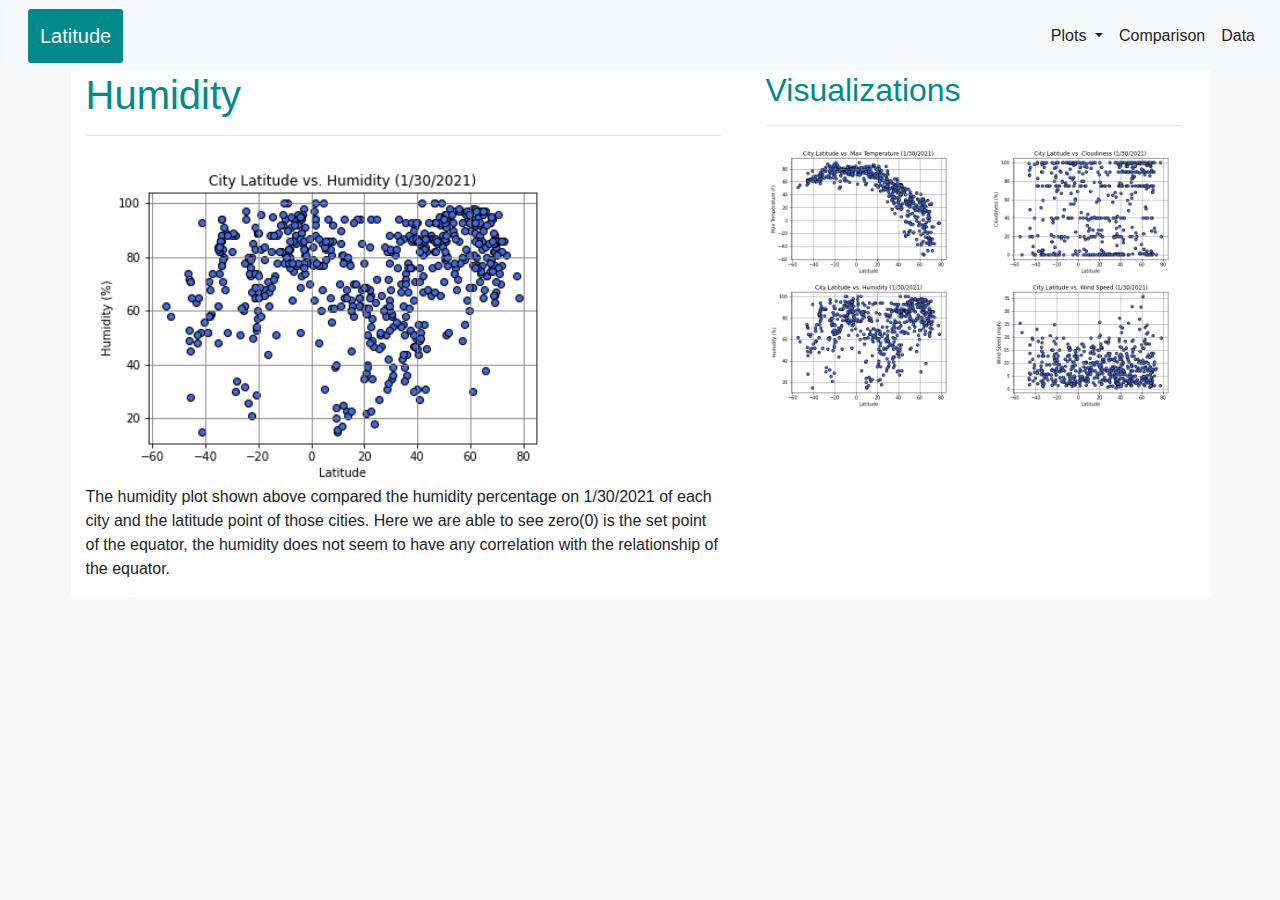
<file: humidity.html>
<!DOCTYPE html>
<html lang="en-us">

    <head>

        <meta charset="UTF-8">
        <title>Humidity</title>
      
        <!-- Bring in our bootstrap stylesheet -->
        <link rel="stylesheet" href="https://stackpath.bootstrapcdn.com/bootstrap/4.3.1/css/bootstrap.min.css" integrity="sha384-ggOyR0iXCbMQv3Xipma34MD+dH/1fQ784/j6cY/iJTQUOhcWr7x9JvoRxT2MZw1T" crossorigin="anonymous">
      
        <link rel="stylesheet" href="style.css">
    </head>


    <body>

        <nav class="navbar navbar-expand-lg navbar-light bg-light">
            <ul class="nav nav-pills">
            <a class="navbar-brand" href="index.html">Latitude</a>
            <button class="navbar-toggler" type="button" data-toggle="collapse" data-target="#navbarSupportedContent" aria-controls="navbarSupportedContent" aria-expanded="false" aria-label="Toggle navigation">
              <span class="navbar-toggler-icon"></span>
            </button>
            </ul>
            <div class="collapse navbar-collapse" id="navbarSupportedContent">
              <ul class="navbar-nav ml-auto">
                
                <li class="nav-item dropdown active">
                  <a class="nav-link dropdown-toggle" href="#" id="navbarDropdown" role="button" data-toggle="dropdown" aria-haspopup="true" aria-expanded="false">
                    Plots
                  </a>
                  <div class="dropdown-menu" aria-labelledby="navbarDropdown">
                    <a class="dropdown-item" href="max_temp.html">Max Temperature</a>
                    <a class="dropdown-item" href="humidity.html">Humidity</a>
                    <a class="dropdown-item" href="cloudiness.html">Cloudiness</a>
                    <a class="dropdown-item" href="windspeed.html">Wind Speed</a>
                    <div class="dropdown-divider"></div>
                    <a class="dropdown-item" href="comparison.html">Comparison</a>
                    <div class="dropdown-divider"></div>
                    <a class="dropdown-item" href="data.html">Data</a>
                  </div>
                </li>
                <li class="nav-item active">
                  <a class="nav-link" href="comparison.html">Comparison <span class="sr-only">(current)</span></a>
                </li>
                <li class="nav-item active">
                  <a class="nav-link" href="data.html">Data</a>
                </li>
              </ul>
            </div>
          </nav>

        <!-- Creates the Overall Grid -->
        <div class="container">
            <!-- First Row -->
            <div class="row">

                <!-- First of two columns -->
                    <div class="col-md-7">
                        <h1>Humidity</h1>
                        <hr>
                        <img width= "500" src="Resources/Visualizations/Lat_vs_humidity.png"></a>
            
                        <p>The humidity plot shown above compared the humidity percentage on 1/30/2021 of each city and the latitude point of those cities. Here we are able to see zero(0) is the set point of the equator, the humidity does not seem to have any correlation with the relationship of the equator.</p>
                    </div>    
                
                <!-- Second of two columns -->
                <div class="col-md-5">

                    <!-- Creates the Grid inside the Grid -->
                    <div class="container">
                    <h2>Visualizations</h2>
                    <hr>
                        <!-- First Row Inside Grid -->
                        <div class="row">
                            <!-- First of two columns -->
                            <div class="col-sm-6">
                            <a href="max_temp.html"><img width= "200" src="Resources/Visualizations/Lat_vs_temp.png" alt="Max Temperature"></a>
                            <a href="humidity.html"><img width= "200" src="Resources/Visualizations/Lat_vs_humidity.png" alt="Humidity"></a>
                            </div>
                            <!-- Second of two columns -->
                            <div class="col-sm-6">
                            <a href="cloudiness.html"><img width= "200" src="Resources/Visualizations/Lat_vs_cloudiness.png" alt="Cloudiness"></a>
                            <a href="windspeed.html"><img width= "200" src="Resources/Visualizations/Lat_vs_windspeed.png" alt="Wind Speed"></a>
                            </div>
                        </div>
                    </div>
                </div>
            </div>
        </div>
        
    <script src="https://code.jquery.com/jquery-3.3.1.slim.min.js" integrity="sha384-q8i/X+965DzO0rT7abK41JStQIAqVgRVzpbzo5smXKp4YfRvH+8abtTE1Pi6jizo" crossorigin="anonymous"></script>
    <script src="https://cdnjs.cloudflare.com/ajax/libs/popper.js/1.14.7/umd/popper.min.js" integrity="sha384-UO2eT0CpHqdSJQ6hJty5KVphtPhzWj9WO1clHTMGa3JDZwrnQq4sF86dIHNDz0W1" crossorigin="anonymous"></script>
    <script src="https://stackpath.bootstrapcdn.com/bootstrap/4.3.1/js/bootstrap.min.js" integrity="sha384-JjSmVgyd0p3pXB1rRibZUAYoIIy6OrQ6VrjIEaFf/nJGzIxFDsf4x0xIM+B07jRM" crossorigin="anonymous"></script>
                
                
    </body>
</html>
</file>
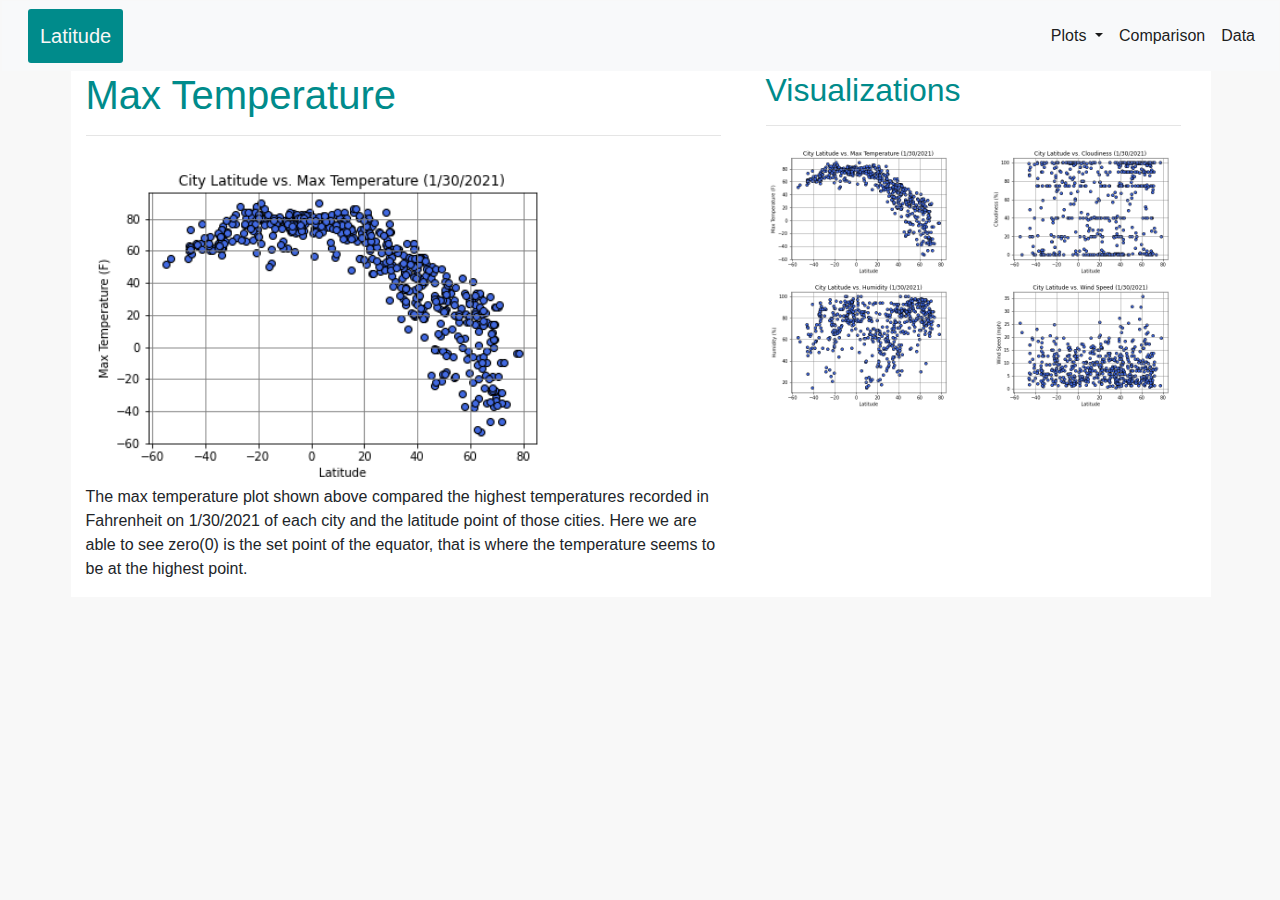
<file: max_temp.html>
<!DOCTYPE html>
<html lang="en-us">

    <head>

        <meta charset="UTF-8">
        <title>Max Temperature</title>
      
        <!-- Bring in our bootstrap stylesheet -->
        <link rel="stylesheet" href="https://stackpath.bootstrapcdn.com/bootstrap/4.3.1/css/bootstrap.min.css" integrity="sha384-ggOyR0iXCbMQv3Xipma34MD+dH/1fQ784/j6cY/iJTQUOhcWr7x9JvoRxT2MZw1T" crossorigin="anonymous">
      
        <link rel="stylesheet" href="style.css">
    </head>


    <body>

        <nav class="navbar navbar-expand-lg navbar-light bg-light">
            <ul class="nav nav-pills">
            <a class="navbar-brand" href="index.html">Latitude</a>
            <button class="navbar-toggler" type="button" data-toggle="collapse" data-target="#navbarSupportedContent" aria-controls="navbarSupportedContent" aria-expanded="false" aria-label="Toggle navigation">
              <span class="navbar-toggler-icon"></span>
            </button>
            </ul>
            <div class="collapse navbar-collapse" id="navbarSupportedContent">
              <ul class="navbar-nav ml-auto">
                
                <li class="nav-item dropdown active">
                  <a class="nav-link dropdown-toggle" href="#" id="navbarDropdown" role="button" data-toggle="dropdown" aria-haspopup="true" aria-expanded="false">
                    Plots
                  </a>
                  <div class="dropdown-menu" aria-labelledby="navbarDropdown">
                    <a class="dropdown-item" href="max_temp.html">Max Temperature</a>
                    <a class="dropdown-item" href="humidity.html">Humidity</a>
                    <a class="dropdown-item" href="cloudiness.html">Cloudiness</a>
                    <a class="dropdown-item" href="windspeed.html">Wind Speed</a>
                    <div class="dropdown-divider"></div>
                    <a class="dropdown-item" href="comparison.html">Comparison</a>
                    <div class="dropdown-divider"></div>
                    <a class="dropdown-item" href="data.html">Data</a>
                  </div>
                </li>
                <li class="nav-item active">
                  <a class="nav-link" href="comparison.html">Comparison <span class="sr-only">(current)</span></a>
                </li>
                <li class="nav-item active">
                  <a class="nav-link" href="data.html">Data</a>
                </li>
              </ul>
            </div>
          </nav>


        <!-- Creates the Overall Grid -->
        <div class="container">
            <!-- First Row -->
            <div class="row">

                <!-- First of two columns -->
                    <div class="col-md-7">
                        <h1>Max Temperature</h1>
                        <hr>
                        <img width= "500" src="Resources/Visualizations/Lat_vs_temp.png"></a>
            
                        <p>The max temperature plot shown above compared the highest temperatures recorded in Fahrenheit on 1/30/2021 of each city and the latitude point of those cities. Here we are able to see zero(0) is the set point of the equator, that is where the temperature seems to be at the highest point.</p>
                    </div>    
                
                <!-- Second of two columns -->
                <div class="col-md-5">

                    <!-- Creates the Grid inside the Grid -->
                    <div class="container">
                    <h2>Visualizations</h2>
                    <hr>
                        <!-- First Row Inside Grid -->
                        <div class="row">
                            <!-- First of two columns -->
                            <div class="col-sm-6">
                            <a href="max_temp.html"><img width= "200" src="Resources/Visualizations/Lat_vs_temp.png" alt="Max Temperature"></a>
                            <a href="humidity.html"><img width= "200" src="Resources/Visualizations/Lat_vs_humidity.png" alt="Humidity"></a>
                            </div>
                            <!-- Second of two columns -->
                            <div class="col-sm-6">
                            <a href="cloudiness.html"><img width= "200" src="Resources/Visualizations/Lat_vs_cloudiness.png" alt="Cloudiness"></a>
                            <a href="windspeed.html"><img width= "200" src="Resources/Visualizations/Lat_vs_windspeed.png" alt="Wind Speed"></a>
                            </div>
                        </div>
                    </div>
                </div>
            </div>
        </div>
        
    <script src="https://code.jquery.com/jquery-3.3.1.slim.min.js" integrity="sha384-q8i/X+965DzO0rT7abK41JStQIAqVgRVzpbzo5smXKp4YfRvH+8abtTE1Pi6jizo" crossorigin="anonymous"></script>
    <script src="https://cdnjs.cloudflare.com/ajax/libs/popper.js/1.14.7/umd/popper.min.js" integrity="sha384-UO2eT0CpHqdSJQ6hJty5KVphtPhzWj9WO1clHTMGa3JDZwrnQq4sF86dIHNDz0W1" crossorigin="anonymous"></script>
    <script src="https://stackpath.bootstrapcdn.com/bootstrap/4.3.1/js/bootstrap.min.js" integrity="sha384-JjSmVgyd0p3pXB1rRibZUAYoIIy6OrQ6VrjIEaFf/nJGzIxFDsf4x0xIM+B07jRM" crossorigin="anonymous"></script>
                
                
    </body>
</html>
</file>
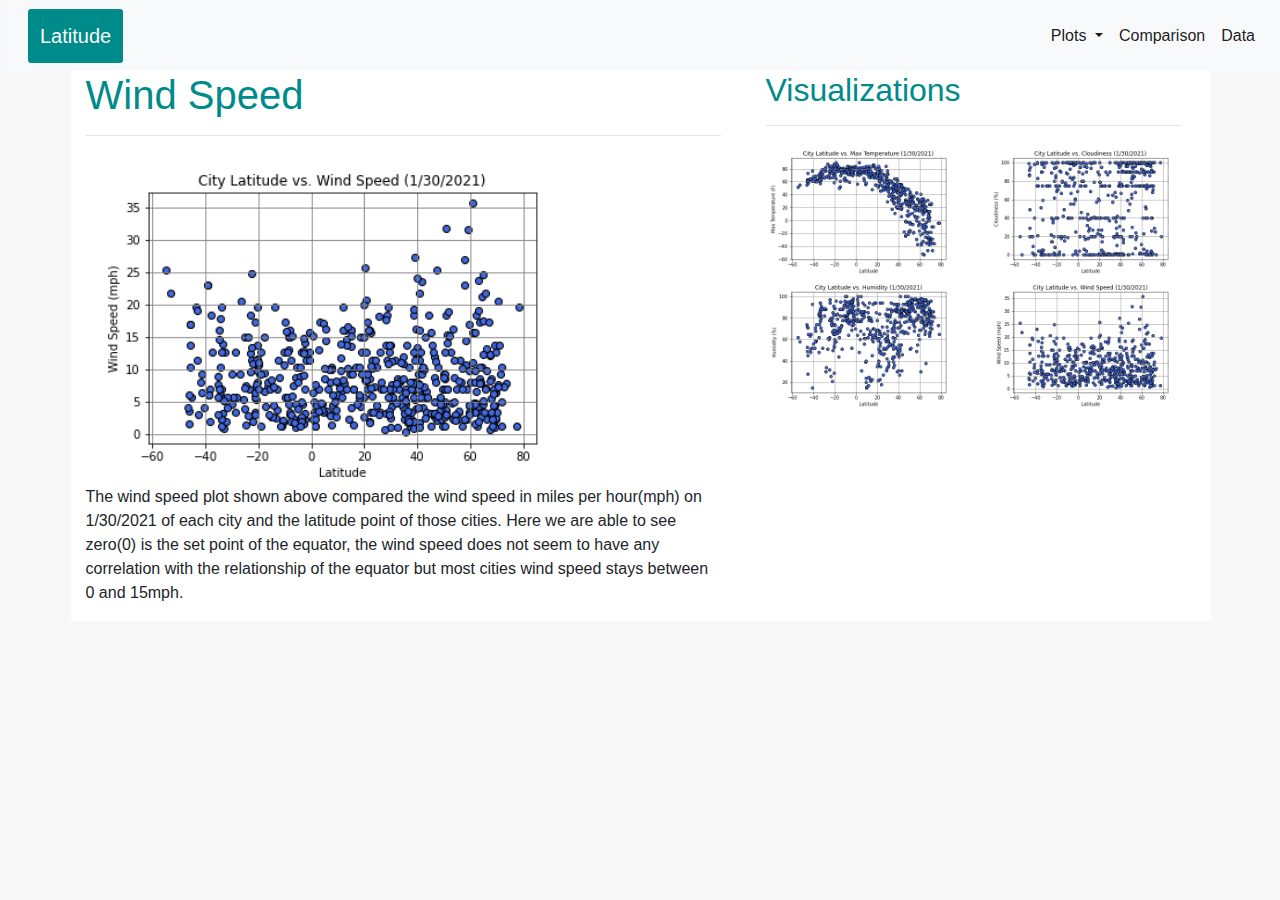
<file: windspeed.html>
<!DOCTYPE html>
<html lang="en-us">

    <head>

        <meta charset="UTF-8">
        <title>WindSpeed</title>
      
        <!-- Bring in our bootstrap stylesheet -->
        <link rel="stylesheet" href="https://stackpath.bootstrapcdn.com/bootstrap/4.3.1/css/bootstrap.min.css" integrity="sha384-ggOyR0iXCbMQv3Xipma34MD+dH/1fQ784/j6cY/iJTQUOhcWr7x9JvoRxT2MZw1T" crossorigin="anonymous">
      
        <link rel="stylesheet" href="style.css">
      </head>


      <body>

        <nav class="navbar navbar-expand-lg navbar-light bg-light">
          <ul class="nav nav-pills">
          <a class="navbar-brand" href="index.html">Latitude</a>
          <button class="navbar-toggler" type="button" data-toggle="collapse" data-target="#navbarSupportedContent" aria-controls="navbarSupportedContent" aria-expanded="false" aria-label="Toggle navigation">
            <span class="navbar-toggler-icon"></span>
          </button>
          </ul>
          <div class="collapse navbar-collapse" id="navbarSupportedContent">
            <ul class="navbar-nav ml-auto">
              
              <li class="nav-item dropdown active">
                <a class="nav-link dropdown-toggle" href="#" id="navbarDropdown" role="button" data-toggle="dropdown" aria-haspopup="true" aria-expanded="false">
                  Plots
                </a>
                <div class="dropdown-menu" aria-labelledby="navbarDropdown">
                  <a class="dropdown-item" href="max_temp.html">Max Temperature</a>
                  <a class="dropdown-item" href="humidity.html">Humidity</a>
                  <a class="dropdown-item" href="cloudiness.html">Cloudiness</a>
                  <a class="dropdown-item" href="windspeed.html">Wind Speed</a>
                  <div class="dropdown-divider"></div>
                  <a class="dropdown-item" href="comparison.html">Comparison</a>
                  <div class="dropdown-divider"></div>
                  <a class="dropdown-item" href="data.html">Data</a>
                </div>
              </li>
              <li class="nav-item active">
                <a class="nav-link" href="comparison.html">Comparison <span class="sr-only">(current)</span></a>
              </li>
              <li class="nav-item active">
                <a class="nav-link" href="data.html">Data</a>
              </li>
            </ul>
          </div>
        </nav>


        <!-- Creates the Overall Grid -->
        <div class="container">
          <!-- First Row -->
          <div class="row">

              <!-- First of two columns -->
                  <div class="col-md-7">
                      <h1>Wind Speed</h1>
                      <hr>
                      <img width= "500" src="Resources/Visualizations/Lat_vs_windspeed.png"></a>
          
                      <p>The wind speed plot shown above compared the wind speed in miles per hour(mph) on 1/30/2021 of each city and the latitude point of those cities. Here we are able to see zero(0) is the set point of the equator, the wind speed does not seem to have any correlation with the relationship of the equator but most cities wind speed stays between 0 and 15mph.</p>
                  </div>    
              
              <!-- Second of two columns -->
              <div class="col-md-5">

                  <!-- Creates the Grid inside the Grid -->
                  <div class="container">
                  <h2>Visualizations</h2>
                  <hr>
                      <!-- First Row Inside Grid -->
                      <div class="row">
                          <!-- First of two columns -->
                          <div class="col-sm-6">
                          <a href="max_temp.html"><img width= "200" src="Resources/Visualizations/Lat_vs_temp.png" alt="Max Temperature"></a>
                          <a href="humidity.html"><img width= "200" src="Resources/Visualizations/Lat_vs_humidity.png" alt="Humidity"></a>
                          </div>
                          <!-- Second of two columns -->
                          <div class="col-sm-6">
                          <a href="cloudiness.html"><img width= "200" src="Resources/Visualizations/Lat_vs_cloudiness.png" alt="Cloudiness"></a>
                          <a href="windspeed.html"><img width= "200" src="Resources/Visualizations/Lat_vs_windspeed.png" alt="Wind Speed"></a>
                          </div>
                      </div>
                  </div>
              </div>
          </div>
      </div>
        
      <script src="https://code.jquery.com/jquery-3.3.1.slim.min.js" integrity="sha384-q8i/X+965DzO0rT7abK41JStQIAqVgRVzpbzo5smXKp4YfRvH+8abtTE1Pi6jizo" crossorigin="anonymous"></script>
      <script src="https://cdnjs.cloudflare.com/ajax/libs/popper.js/1.14.7/umd/popper.min.js" integrity="sha384-UO2eT0CpHqdSJQ6hJty5KVphtPhzWj9WO1clHTMGa3JDZwrnQq4sF86dIHNDz0W1" crossorigin="anonymous"></script>
      <script src="https://stackpath.bootstrapcdn.com/bootstrap/4.3.1/js/bootstrap.min.js" integrity="sha384-JjSmVgyd0p3pXB1rRibZUAYoIIy6OrQ6VrjIEaFf/nJGzIxFDsf4x0xIM+B07jRM" crossorigin="anonymous"></script>
    
    
      </body>
</html>
</file>
<file: style.css>
h1 {
    color:darkcyan
}

h2 {
    color:darkcyan
}

h3 {
    color: darkcyan;
    text-align: center;
}

.navbar-light .navbar-nav .active>.nav-link {
    text-align: end;
}

.navbar-light .navbar-brand {
    color: rgb(248, 247, 246);
}
.navbar {
    background: rgb(255, 255, 255);
  }

.navbar-brand {
    display: inline-block;
    padding: 12px;
    margin-right: 10px;
    margin-left: 10px;
    cursor: pointer;
    border-radius: 3px;
    background-color:darkcyan;
}

body {
    background: #f1f1f181;
    padding: 1px;
    margin-left:1px;
  }

.container {
    background-color:rgb(255, 255, 255);
}

.navbar-nav .me-auto{
    margin-right: auto!important;
}
</file>
